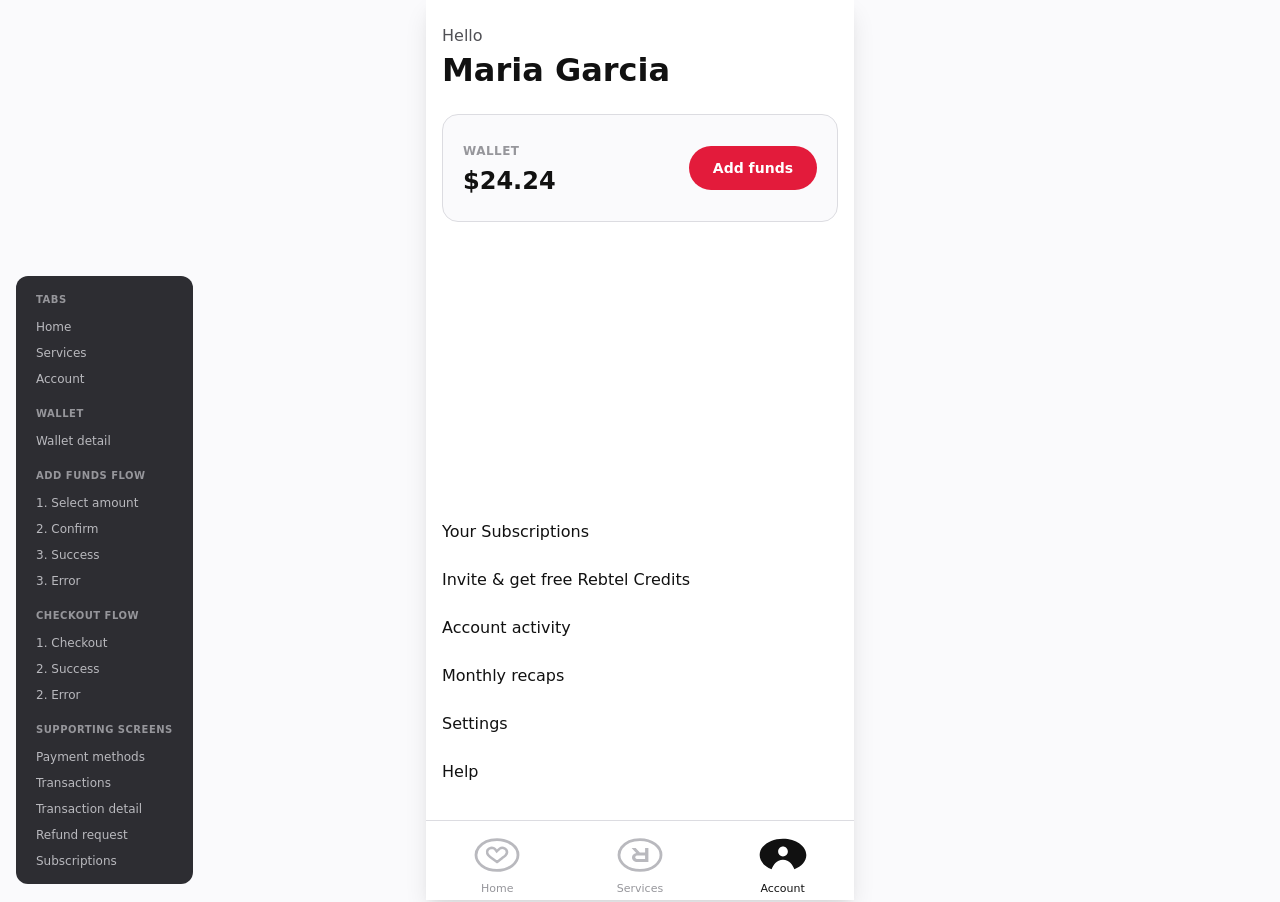
<file: index.html>
<!DOCTYPE html>
<html lang="en">
<head>
  <meta charset="UTF-8">
  <meta name="viewport" content="width=device-width, initial-scale=1.0">
  <title>Wallet — Rebtel</title>
  <link rel="stylesheet" href="design-system/tokens.css">
  <style>
    /* Reset */
    *, *::before, *::after { box-sizing: border-box; margin: 0; padding: 0; }
    body {
      font-family: var(--font-body);
      font-size: var(--paragraph-md-size);
      line-height: var(--paragraph-md-line);
      color: var(--color-text);
      background: var(--color-bg-subtle);
      display: flex;
      justify-content: center;
      min-height: 100vh;
    }

    /* Mobile app frame */
    .app-frame {
      width: 100%;
      max-width: var(--content-max-width);
      min-height: 100vh;
      background: var(--color-bg);
      display: flex;
      flex-direction: column;
      position: relative;
      box-shadow: var(--shadow-lg);
    }

    /* Screens */
    .screen { display: none; flex-direction: column; flex: 1; overflow: hidden; }
    .screen.active { display: flex; }
    .fade-in { animation: fadeIn 0.2s ease-out; }
    @keyframes fadeIn { from { opacity: 0; transform: translateY(8px); } to { opacity: 1; transform: translateY(0); } }

    /* Tab bar */
    .tab-bar {
      display: flex;
      align-items: center;
      justify-content: space-around;
      height: 80px;
      background: var(--color-bg);
      border-top: 1px solid var(--color-border);
      flex-shrink: 0;
    }
    .tab-bar__item {
      display: flex;
      flex-direction: column;
      align-items: center;
      gap: 0.4px;
      padding: var(--space-xs) var(--space-sm);
      border: none;
      background: none;
      color: var(--color-text-muted);
      font-family: var(--font-body);
      font-size: var(--label-xs-size);
      line-height: var(--label-xs-line);
      cursor: pointer;
      text-decoration: none;
      transition: color var(--transition-fast);
    }
    .tab-bar__item:hover { color: var(--color-text-secondary); }
    .tab-bar__item--active { color: var(--color-text); }
    .tab-bar__item .icon-active { display: none; }
    .tab-bar__item .icon-inactive { display: block; }
    .tab-bar__item--active .icon-active { display: block; }
    .tab-bar__item--active .icon-inactive { display: none; }
    .tab-bar__item:focus-visible {
      outline: none;
      box-shadow: var(--focus-ring);
      border-radius: var(--radius-md);
    }

    /* Main scrollable content */
    .main {
      flex: 1;
      overflow-y: auto;
      padding: var(--space-xl) var(--space-md);
      display: flex;
      flex-direction: column;
      justify-content: flex-start;
    }

    /* --- Wallet balance header --- */
    .wallet-header {
      margin-bottom: var(--space-xl);
    }
    .wallet-header__label {
      font-size: var(--paragraph-sm-size);
      line-height: var(--paragraph-sm-line);
      color: var(--color-text-secondary);
      margin-bottom: var(--space-xxs);
    }
    .wallet-header__row {
      display: flex;
      align-items: center;
      justify-content: space-between;
      gap: var(--space-md);
    }
    .wallet-header__balance {
      font-family: var(--font-display);
      font-size: var(--display-lg-size);
      line-height: var(--display-lg-line);
      font-weight: var(--font-weight-bold);
      color: var(--color-text);
    }
    .btn-add-balance {
      display: inline-flex;
      align-items: center;
      justify-content: center;
      padding: var(--space-sm) var(--space-xl);
      background: var(--color-rebtel-red);
      color: var(--color-text-inverse);
      font-family: var(--font-body);
      font-size: var(--label-sm-size);
      font-weight: var(--font-weight-semibold);
      line-height: var(--label-sm-line);
      border: none;
      border-radius: var(--radius-full);
      cursor: pointer;
      transition: background var(--transition-fast);
      min-height: 44px;
      white-space: nowrap;
    }
    .btn-add-balance:hover { background: var(--color-red-40); }
    .btn-add-balance:active { background: var(--color-red-50); }
    .btn-add-balance:focus-visible {
      outline: none;
      box-shadow: var(--focus-ring);
    }

    /* --- Service cards grid --- */
    .services-grid {
      display: grid;
      grid-template-columns: 1fr 1fr;
      gap: var(--space-sm);
      margin-bottom: var(--space-xl);
    }
    .service-card {
      background: var(--color-bg);
      border: 1px solid var(--color-border);
      border-radius: var(--radius-xl);
      padding: var(--space-md);
      display: flex;
      flex-direction: column;
      justify-content: space-between;
      min-height: 130px;
      cursor: pointer;
      transition: background var(--transition-fast), box-shadow var(--transition-fast);
      text-decoration: none;
      color: var(--color-text);
    }
    .service-card:hover { background: var(--color-bg-muted); }
    .service-card:active { background: var(--color-bg-subtle); }
    .service-card:focus-visible {
      outline: none;
      box-shadow: var(--focus-ring);
    }
    .service-card__icon {
      width: 40px;
      height: 40px;
      display: flex;
      align-items: center;
      justify-content: center;
      margin-bottom: var(--space-lg);
      color: var(--color-text);
    }
    .service-card__label {
      font-size: var(--paragraph-md-size);
      line-height: var(--paragraph-md-line);
      font-weight: var(--font-weight-medium);
    }

    /* --- Section headers --- */
    .section-header {
      display: flex;
      align-items: center;
      justify-content: space-between;
      margin-bottom: var(--space-sm);
    }
    .section-header__title {
      font-size: var(--headline-xs-size);
      line-height: var(--headline-xs-line);
      font-weight: var(--font-weight-semibold);
    }
    .section-header__link {
      font-size: var(--paragraph-sm-size);
      color: var(--color-text-link);
      text-decoration: none;
      font-weight: var(--font-weight-medium);
      cursor: pointer;
      background: none;
      border: none;
      font-family: var(--font-body);
    }
    .section-header__link:hover { text-decoration: underline; }

    /* --- Payment method rows --- */
    .payment-method {
      display: flex;
      align-items: center;
      gap: var(--space-sm);
      padding: var(--space-sm) 0;
      border-bottom: 1px solid var(--color-border);
    }
    .payment-method:last-child { border-bottom: none; }
    .payment-method__icon {
      width: 40px;
      height: 28px;
      background: var(--color-bg-subtle);
      border: 1px solid var(--color-border);
      border-radius: var(--radius-sm);
      display: flex;
      align-items: center;
      justify-content: center;
      flex-shrink: 0;
      font-size: 10px;
      font-weight: var(--font-weight-bold);
    }
    .payment-method__info { flex: 1; }
    .payment-method__name {
      font-size: var(--paragraph-sm-size);
      font-weight: var(--font-weight-medium);
    }
    .payment-method__detail {
      font-size: var(--paragraph-xs-size);
      color: var(--color-text-muted);
    }
    .payment-method__badge {
      font-size: var(--label-xs-size);
      color: var(--color-text-muted);
      background: var(--color-bg-muted);
      padding: var(--space-xxxs) var(--space-xs);
      border-radius: var(--radius-full);
    }

    /* --- Discount banner --- */
    .discount-banner {
      display: flex;
      align-items: center;
      gap: var(--space-sm);
      padding: var(--space-md);
      background: var(--color-bg-subtle);
      border-radius: var(--radius-lg);
      cursor: pointer;
      transition: background var(--transition-fast);
      margin-bottom: var(--space-xl);
    }
    .discount-banner:hover { background: var(--color-bg-muted); }
    .discount-banner__icon {
      width: 40px;
      height: 40px;
      border-radius: var(--radius-full);
      background: #e8f9e0;
      display: flex;
      align-items: center;
      justify-content: center;
      flex-shrink: 0;
    }
    .discount-banner__content { flex: 1; }
    .discount-banner__title {
      font-size: var(--paragraph-sm-size);
      font-weight: var(--font-weight-semibold);
    }
    .discount-banner__subtitle {
      font-size: var(--paragraph-xs-size);
      color: var(--color-text-muted);
    }
    .discount-banner__arrow {
      color: var(--color-text-muted);
      flex-shrink: 0;
    }

    /* --- Transaction list --- */
    .transaction {
      display: flex;
      align-items: center;
      gap: var(--space-sm);
      padding: var(--space-sm) 0;
      border-bottom: 1px solid var(--color-border);
      cursor: pointer;
      transition: background var(--transition-fast);
    }
    .transaction:last-child { border-bottom: none; }
    .transaction:hover { background: var(--color-bg-subtle); }
    .transaction__icon {
      width: 40px;
      height: 40px;
      border-radius: var(--radius-full);
      display: flex;
      align-items: center;
      justify-content: center;
      flex-shrink: 0;
    }
    .transaction__icon--topup { background: #e8f9e0; color: var(--color-success); }
    .transaction__icon--purchase { background: #fde8e8; color: var(--color-rebtel-red); }
    .transaction__icon--mobile { background: #eee5ff; color: var(--color-purple); }
    .transaction__info { flex: 1; }
    .transaction__name {
      font-size: var(--paragraph-sm-size);
      font-weight: var(--font-weight-medium);
    }
    .transaction__detail {
      font-size: var(--paragraph-xs-size);
      color: var(--color-text-muted);
    }
    .transaction__amount {
      font-size: var(--paragraph-sm-size);
      font-weight: var(--font-weight-semibold);
      text-align: right;
    }
    .transaction__amount--positive { color: var(--color-success); }
    .transaction__amount--negative { color: var(--color-text); }

    /* --- Empty state --- */
    .empty-state {
      display: flex;
      flex-direction: column;
      align-items: center;
      justify-content: center;
      text-align: center;
      padding: var(--space-xxxxl) var(--space-xl);
    }
    .empty-state__icon {
      width: 64px;
      height: 64px;
      border-radius: var(--radius-full);
      background: var(--color-bg-muted);
      display: flex;
      align-items: center;
      justify-content: center;
      margin-bottom: var(--space-lg);
      color: var(--color-text-muted);
    }
    .empty-state__title {
      font-size: var(--headline-xs-size);
      font-weight: var(--font-weight-semibold);
      margin-bottom: var(--space-xs);
    }
    .empty-state__description {
      font-size: var(--paragraph-sm-size);
      line-height: var(--paragraph-sm-line);
      color: var(--color-text-secondary);
      margin-bottom: var(--space-xl);
      max-width: 280px;
    }

    /* Primary button */
    .btn-primary {
      display: inline-flex;
      align-items: center;
      justify-content: center;
      width: 100%;
      padding: var(--space-sm) var(--space-xl);
      background: var(--color-rebtel-red);
      color: var(--color-text-inverse);
      font-family: var(--font-body);
      font-size: var(--label-md-size);
      font-weight: var(--font-weight-semibold);
      line-height: var(--label-md-line);
      border: none;
      border-radius: var(--radius-lg);
      cursor: pointer;
      transition: background var(--transition-fast);
      min-height: 48px;
    }
    .btn-primary:hover { background: var(--color-red-40); }
    .btn-primary:active { background: var(--color-red-50); }
    .btn-primary:focus-visible { outline: none; box-shadow: var(--focus-ring); }

    /* Secondary button */
    .btn-secondary {
      display: inline-flex;
      align-items: center;
      justify-content: center;
      width: 100%;
      padding: var(--space-sm) var(--space-xl);
      background: transparent;
      color: var(--color-text);
      font-family: var(--font-body);
      font-size: var(--label-md-size);
      font-weight: var(--font-weight-semibold);
      line-height: var(--label-md-line);
      border: 1px solid var(--color-border-strong);
      border-radius: var(--radius-lg);
      cursor: pointer;
      transition: background var(--transition-fast);
      min-height: 48px;
    }
    .btn-secondary:hover { background: var(--color-bg-muted); }
    .btn-secondary:focus-visible { outline: none; box-shadow: var(--focus-ring); }

    /* Card wrapper */
    .card {
      background: var(--color-surface);
      border: 1px solid var(--color-border);
      border-radius: var(--radius-lg);
      padding: var(--space-md);
      margin-bottom: var(--space-xl);
    }

    /* Empty transactions */
    .empty-transactions {
      text-align: center;
      padding: var(--space-xl);
      color: var(--color-text-muted);
      font-size: var(--paragraph-sm-size);
    }

    /* --- Account greeting --- */
    .account-greeting {
      margin-bottom: var(--space-xl);
    }
    .account-greeting__hello {
      font-size: var(--paragraph-md-size);
      color: var(--color-text-secondary);
      margin-bottom: var(--space-xxxs);
    }
    .account-greeting__name {
      font-family: var(--font-display);
      font-size: var(--display-lg-size);
      line-height: var(--display-lg-line);
      font-weight: var(--font-weight-bold);
    }

    /* --- Wallet card (on Account screen) --- */
    .wallet-card {
      display: flex;
      align-items: center;
      justify-content: space-between;
      padding: var(--space-xl) var(--space-lg);
      background: var(--color-bg-subtle);
      border: 1px solid var(--color-border);
      border-radius: var(--radius-xl);
      cursor: pointer;
      transition: background var(--transition-fast);
      margin-bottom: var(--space-xl);
    }
    .wallet-card:hover { background: var(--color-bg-muted); }
    .wallet-card:active { background: var(--color-grey-06); }
    .wallet-card__left { display: flex; flex-direction: column; gap: var(--space-xxxs); }
    .wallet-card__label {
      font-size: var(--paragraph-xs-size);
      color: var(--color-text-muted);
      text-transform: uppercase;
      letter-spacing: 0.04em;
      font-weight: var(--font-weight-semibold);
    }
    .wallet-card__balance {
      font-family: var(--font-display);
      font-size: var(--display-md-size);
      line-height: var(--display-md-line);
      font-weight: var(--font-weight-bold);
    }

    /* --- Account menu list --- */
    .account-menu {
      list-style: none;
      margin-top: auto;
      padding-top: var(--space-xl);
    }
    .account-menu__item {
      padding: var(--space-sm) 0;
      font-size: var(--paragraph-md-size);
      font-weight: var(--font-weight-medium);
      color: var(--color-text);
      cursor: pointer;
      transition: color var(--transition-fast);
    }
    .account-menu__item:hover {
      color: var(--color-text-secondary);
    }

    /* --- Sub-screen nav bar --- */
    .sub-nav {
      display: flex;
      align-items: center;
      justify-content: space-between;
      padding: 0 var(--space-md);
      height: var(--nav-bar-height);
      flex-shrink: 0;
    }
    .sub-nav__back {
      display: flex;
      align-items: center;
      justify-content: center;
      width: 40px;
      height: 40px;
      border: none;
      background: none;
      border-radius: var(--radius-full);
      cursor: pointer;
      color: var(--color-text);
      transition: background var(--transition-fast);
    }
    .sub-nav__back:hover { background: var(--color-bg-muted); }
    .sub-nav__title {
      font-size: var(--headline-xs-size);
      font-weight: var(--font-weight-semibold);
      line-height: var(--headline-xs-line);
    }
    .sub-nav__spacer { width: 40px; }

    /* --- Amount selector --- */
    .amount-pills {
      display: flex;
      gap: var(--space-sm);
      margin-bottom: var(--space-lg);
    }
    .amount-pill {
      flex: 1;
      padding: var(--space-sm) var(--space-xs);
      background: var(--color-bg);
      border: 1.5px solid var(--color-border-strong);
      border-radius: var(--radius-lg);
      font-family: var(--font-body);
      font-size: var(--label-md-size);
      font-weight: var(--font-weight-semibold);
      text-align: center;
      cursor: pointer;
      transition: border-color var(--transition-fast), background var(--transition-fast);
      min-height: 48px;
      color: var(--color-text);
    }
    .amount-pill:hover {
      border-color: var(--color-grey-03);
      background: var(--color-bg-muted);
    }
    .amount-pill--selected {
      border-color: var(--color-rebtel-red);
      background: #fde8e8;
      color: var(--color-rebtel-red);
    }
    .amount-pill:focus-visible {
      outline: none;
      box-shadow: var(--focus-ring);
    }

    .amount-custom {
      margin-bottom: var(--space-xl);
    }
    .amount-custom__label {
      font-size: var(--paragraph-sm-size);
      color: var(--color-text-secondary);
      margin-bottom: var(--space-xs);
      display: block;
    }
    .amount-custom__input-wrap {
      position: relative;
    }
    .amount-custom__prefix {
      position: absolute;
      left: var(--space-md);
      top: 50%;
      transform: translateY(-50%);
      font-size: var(--headline-sm-size);
      font-weight: var(--font-weight-bold);
      color: var(--color-text);
    }
    .amount-custom__input {
      width: 100%;
      padding: var(--space-sm) var(--space-md) var(--space-sm) 2.25rem;
      font-family: var(--font-body);
      font-size: var(--headline-sm-size);
      font-weight: var(--font-weight-bold);
      line-height: var(--headline-sm-line);
      color: var(--color-text);
      background: var(--color-bg);
      border: 1.5px solid var(--color-border-strong);
      border-radius: var(--radius-lg);
      transition: border-color var(--transition-fast), box-shadow var(--transition-fast);
      min-height: 56px;
    }
    .amount-custom__input::placeholder {
      color: var(--color-text-muted);
      font-weight: var(--font-weight-normal);
    }
    .amount-custom__input:focus {
      outline: none;
      border-color: var(--color-rebtel-red);
      box-shadow: 0 0 0 2px var(--color-red-10);
    }

    /* --- Payment method radio list --- */
    .method-option {
      display: flex;
      align-items: center;
      gap: var(--space-sm);
      padding: var(--space-md);
      border: 1.5px solid var(--color-border);
      border-radius: var(--radius-lg);
      cursor: pointer;
      transition: border-color var(--transition-fast), background var(--transition-fast);
      margin-bottom: var(--space-sm);
    }
    .method-option:hover { background: var(--color-bg-subtle); }
    .method-option--selected {
      border-color: var(--color-rebtel-red);
      background: #fde8e8;
    }
    .method-option__radio {
      width: 20px;
      height: 20px;
      border-radius: var(--radius-full);
      border: 2px solid var(--color-grey-05);
      display: flex;
      align-items: center;
      justify-content: center;
      flex-shrink: 0;
      transition: border-color var(--transition-fast);
    }
    .method-option--selected .method-option__radio {
      border-color: var(--color-rebtel-red);
    }
    .method-option__radio-dot {
      width: 10px;
      height: 10px;
      border-radius: var(--radius-full);
      background: var(--color-rebtel-red);
      display: none;
    }
    .method-option--selected .method-option__radio-dot {
      display: block;
    }

    /* --- Confirm screen summary --- */
    .confirm-summary {
      background: var(--color-bg-subtle);
      border-radius: var(--radius-lg);
      padding: var(--space-lg);
      margin-bottom: var(--space-xl);
    }
    .confirm-row {
      display: flex;
      justify-content: space-between;
      align-items: center;
      padding: var(--space-xs) 0;
    }
    .confirm-row + .confirm-row {
      border-top: 1px solid var(--color-border);
    }
    .confirm-row__label {
      font-size: var(--paragraph-sm-size);
      color: var(--color-text-secondary);
    }
    .confirm-row__value {
      font-size: var(--paragraph-sm-size);
      font-weight: var(--font-weight-semibold);
    }
    .confirm-row--total .confirm-row__label {
      font-size: var(--paragraph-md-size);
      font-weight: var(--font-weight-semibold);
      color: var(--color-text);
    }
    .confirm-row--total .confirm-row__value {
      font-size: var(--headline-sm-size);
      font-weight: var(--font-weight-bold);
      color: var(--color-text);
    }

    /* --- Success screen --- */
    .success-state {
      display: flex;
      flex-direction: column;
      align-items: center;
      text-align: center;
      padding: var(--space-xxxl) var(--space-xl) var(--space-xl);
    }
    .success-state__icon {
      width: 72px;
      height: 72px;
      border-radius: var(--radius-full);
      background: #e8f9e0;
      display: flex;
      align-items: center;
      justify-content: center;
      margin-bottom: var(--space-lg);
    }
    .success-state__title {
      font-family: var(--font-display);
      font-size: var(--display-md-size);
      line-height: var(--display-md-line);
      font-weight: var(--font-weight-bold);
      margin-bottom: var(--space-xs);
    }
    .success-state__subtitle {
      font-size: var(--paragraph-md-size);
      color: var(--color-text-secondary);
      margin-bottom: var(--space-xxl);
    }
    .success-state__balance-label {
      font-size: var(--paragraph-sm-size);
      color: var(--color-text-secondary);
      margin-bottom: var(--space-xxs);
    }
    .success-state__balance {
      font-family: var(--font-display);
      font-size: var(--display-lg-size);
      line-height: var(--display-lg-line);
      font-weight: var(--font-weight-bold);
      margin-bottom: var(--space-xxl);
    }

    /* --- Sticky bottom action --- */
    .bottom-action {
      padding: var(--space-md);
      background: var(--color-bg);
      border-top: 1px solid var(--color-border);
      flex-shrink: 0;
    }

    /* --- Checkout line items --- */
    .checkout-product {
      display: flex;
      align-items: center;
      gap: var(--space-sm);
      padding-bottom: var(--space-lg);
      margin-bottom: var(--space-lg);
      border-bottom: 1px solid var(--color-border);
    }
    .checkout-product__icon {
      width: 48px;
      height: 48px;
      border-radius: var(--radius-lg);
      background: var(--color-bg-muted);
      display: flex;
      align-items: center;
      justify-content: center;
      flex-shrink: 0;
      color: var(--color-text-secondary);
    }
    .checkout-product__name {
      font-size: var(--paragraph-md-size);
      font-weight: var(--font-weight-semibold);
    }
    .checkout-product__detail {
      font-size: var(--paragraph-sm-size);
      color: var(--color-text-secondary);
    }

    .checkout-lines {
      margin-bottom: var(--space-xl);
    }
    .checkout-line {
      display: flex;
      justify-content: space-between;
      align-items: center;
      padding: var(--space-xs) 0;
    }
    .checkout-line__label {
      font-size: var(--paragraph-sm-size);
      color: var(--color-text-secondary);
      display: flex;
      align-items: center;
      gap: var(--space-xs);
    }
    .checkout-line__change {
      font-size: var(--paragraph-xs-size);
      color: var(--color-text-link);
      text-decoration: none;
      cursor: pointer;
      background: none;
      border: none;
      font-family: var(--font-body);
    }
    .checkout-line__change:hover { text-decoration: underline; }
    .checkout-line__value {
      font-size: var(--paragraph-sm-size);
      font-weight: var(--font-weight-medium);
    }
    .checkout-line__value--discount {
      color: var(--color-success);
    }
    .checkout-line--total {
      border-top: 1px solid var(--color-border);
      margin-top: var(--space-xs);
      padding-top: var(--space-sm);
    }
    .checkout-line--total .checkout-line__label {
      font-size: var(--paragraph-md-size);
      font-weight: var(--font-weight-semibold);
      color: var(--color-text);
    }
    .checkout-line--total .checkout-line__value {
      font-size: var(--headline-xs-size);
      font-weight: var(--font-weight-bold);
    }

    /* --- Checkout method row --- */
    .checkout-method {
      display: flex;
      align-items: center;
      gap: var(--space-sm);
      padding: var(--space-md);
      background: var(--color-bg-subtle);
      border-radius: var(--radius-lg);
      margin-bottom: var(--space-xl);
    }
    .checkout-method__info { flex: 1; }

    /* --- Success detail list --- */
    .success-details {
      width: 100%;
      max-width: 300px;
      margin: 0 auto var(--space-xxl);
    }
    .success-detail {
      display: flex;
      justify-content: space-between;
      padding: var(--space-xs) 0;
      font-size: var(--paragraph-sm-size);
    }
    .success-detail__label { color: var(--color-text-secondary); }
    .success-detail__value { font-weight: var(--font-weight-medium); }

    /* --- Drag handle for reorder --- */
    .drag-handle {
      color: var(--color-text-muted);
      cursor: grab;
      flex-shrink: 0;
      padding: var(--space-xxs);
    }

    /* --- Payment method card (management) --- */
    .method-card {
      display: flex;
      align-items: center;
      gap: var(--space-sm);
      padding: var(--space-md);
      background: var(--color-bg);
      border: 1px solid var(--color-border);
      border-radius: var(--radius-lg);
      margin-bottom: var(--space-sm);
    }
    .method-card__actions {
      display: flex;
      gap: var(--space-xs);
    }
    .method-card__action {
      width: 36px;
      height: 36px;
      border: none;
      background: var(--color-bg-muted);
      border-radius: var(--radius-md);
      display: flex;
      align-items: center;
      justify-content: center;
      cursor: pointer;
      color: var(--color-text-secondary);
      transition: background var(--transition-fast), color var(--transition-fast);
    }
    .method-card__action:hover {
      background: var(--color-bg-subtle);
      color: var(--color-text);
    }
    .method-card__action--danger:hover {
      background: #fde8e8;
      color: var(--color-rebtel-red);
    }

    /* --- Transaction detail --- */
    .detail-header {
      text-align: center;
      padding-bottom: var(--space-xl);
      margin-bottom: var(--space-xl);
      border-bottom: 1px solid var(--color-border);
    }
    .detail-header__amount {
      font-family: var(--font-display);
      font-size: var(--display-lg-size);
      line-height: var(--display-lg-line);
      font-weight: var(--font-weight-bold);
      margin-bottom: var(--space-xxs);
    }
    .detail-header__amount--positive { color: var(--color-success); }
    .detail-header__amount--negative { color: var(--color-text); }
    .detail-header__label {
      font-size: var(--paragraph-sm-size);
      color: var(--color-text-secondary);
    }
    .detail-rows { margin-bottom: var(--space-xl); }
    .detail-row {
      display: flex;
      justify-content: space-between;
      padding: var(--space-sm) 0;
      border-bottom: 1px solid var(--color-border);
    }
    .detail-row:last-child { border-bottom: none; }
    .detail-row__label {
      font-size: var(--paragraph-sm-size);
      color: var(--color-text-secondary);
    }
    .detail-row__value {
      font-size: var(--paragraph-sm-size);
      font-weight: var(--font-weight-medium);
      text-align: right;
    }

    /* --- Discount list --- */
    .discount-item {
      display: flex;
      align-items: center;
      gap: var(--space-sm);
      padding: var(--space-md);
      background: var(--color-bg);
      border: 1px solid var(--color-border);
      border-radius: var(--radius-lg);
      margin-bottom: var(--space-sm);
    }
    .discount-item__icon {
      width: 40px;
      height: 40px;
      border-radius: var(--radius-full);
      display: flex;
      align-items: center;
      justify-content: center;
      flex-shrink: 0;
    }
    .discount-item__icon--active { background: #e8f9e0; }
    .discount-item__icon--used { background: var(--color-bg-muted); }
    .discount-item__icon--expired { background: var(--color-bg-muted); }
    .discount-item__content { flex: 1; }
    .discount-item__title {
      font-size: var(--paragraph-sm-size);
      font-weight: var(--font-weight-semibold);
    }
    .discount-item__detail {
      font-size: var(--paragraph-xs-size);
      color: var(--color-text-muted);
    }
    .status-badge {
      font-size: var(--label-xs-size);
      font-weight: var(--font-weight-semibold);
      padding: var(--space-xxxs) var(--space-xs);
      border-radius: var(--radius-full);
      flex-shrink: 0;
    }
    .status-badge--active {
      background: #e8f9e0;
      color: #2d8a0f;
    }
    .status-badge--used {
      background: var(--color-bg-muted);
      color: var(--color-text-muted);
    }
    .status-badge--expired {
      background: #fde8e8;
      color: var(--color-rebtel-red);
    }

    /* --- Subscription cards --- */
    .sub-card {
      padding: var(--space-md);
      background: var(--color-bg);
      border: 1px solid var(--color-border);
      border-radius: var(--radius-lg);
      margin-bottom: var(--space-sm);
    }
    .sub-card__header {
      display: flex;
      justify-content: space-between;
      align-items: flex-start;
      margin-bottom: var(--space-xs);
    }
    .sub-card__name {
      font-size: var(--paragraph-md-size);
      font-weight: var(--font-weight-semibold);
    }
    .sub-card__details {
      font-size: var(--paragraph-sm-size);
      color: var(--color-text-secondary);
      margin-bottom: var(--space-sm);
    }
    .sub-card__actions {
      display: flex;
      gap: var(--space-sm);
    }
    .sub-card__btn {
      font-family: var(--font-body);
      font-size: var(--label-sm-size);
      font-weight: var(--font-weight-medium);
      padding: var(--space-xs) var(--space-md);
      border-radius: var(--radius-md);
      border: 1px solid var(--color-border-strong);
      background: none;
      cursor: pointer;
      color: var(--color-text);
      transition: background var(--transition-fast);
    }
    .sub-card__btn:hover { background: var(--color-bg-muted); }
    .sub-card__btn--danger {
      border-color: var(--color-rebtel-red);
      color: var(--color-rebtel-red);
    }
    .sub-card__btn--danger:hover { background: #fde8e8; }
    .sub-card__btn--resume {
      border-color: var(--color-success);
      color: #2d8a0f;
    }
    .sub-card__btn--resume:hover { background: #e8f9e0; }
    .status-badge--paused {
      background: #fff3e0;
      color: #c25e00;
    }

    /* --- Refund form --- */
    .refund-reasons { margin-bottom: var(--space-lg); }
    .refund-reason {
      display: flex;
      align-items: center;
      gap: var(--space-sm);
      padding: var(--space-sm) var(--space-md);
      border: 1.5px solid var(--color-border);
      border-radius: var(--radius-lg);
      margin-bottom: var(--space-xs);
      cursor: pointer;
      font-size: var(--paragraph-sm-size);
      transition: border-color var(--transition-fast), background var(--transition-fast);
    }
    .refund-reason:hover { background: var(--color-bg-subtle); }
    .refund-reason--selected {
      border-color: var(--color-rebtel-red);
      background: #fde8e8;
    }
    .refund-textarea {
      width: 100%;
      min-height: 80px;
      padding: var(--space-sm) var(--space-md);
      font-family: var(--font-body);
      font-size: var(--paragraph-sm-size);
      color: var(--color-text);
      background: var(--color-bg);
      border: 1.5px solid var(--color-border-strong);
      border-radius: var(--radius-lg);
      resize: vertical;
    }
    .refund-textarea:focus {
      outline: none;
      border-color: var(--color-rebtel-red);
      box-shadow: 0 0 0 2px var(--color-red-10);
    }

    /* --- Home screen --- */
    .home-search {
      display: flex;
      align-items: center;
      gap: var(--space-sm);
      margin-bottom: var(--space-lg);
    }
    .home-search__input {
      flex: 1;
      display: flex;
      align-items: center;
      gap: var(--space-xs);
      padding: var(--space-sm) var(--space-md);
      background: var(--color-bg-muted);
      border: none;
      border-radius: var(--radius-full);
      font-family: var(--font-body);
      font-size: var(--paragraph-sm-size);
      color: var(--color-text-muted);
      min-height: 44px;
    }
    .home-search__icon-btn {
      width: 44px;
      height: 44px;
      border: none;
      background: none;
      display: flex;
      align-items: center;
      justify-content: center;
      color: var(--color-text);
      cursor: pointer;
      border-radius: var(--radius-full);
    }
    .home-search__avatar {
      width: 36px;
      height: 36px;
      border-radius: var(--radius-full);
      background: var(--color-success);
      flex-shrink: 0;
    }

    .activity-card {
      background: var(--color-bg-subtle);
      border-radius: var(--radius-xl);
      padding: var(--space-md);
      margin-bottom: var(--space-sm);
    }
    .activity-card--topup {
      background: #fdf6ec;
    }
    .activity-card__header {
      display: flex;
      align-items: center;
      justify-content: space-between;
      margin-bottom: var(--space-sm);
    }
    .activity-card__badge {
      font-size: var(--label-xs-size);
      font-weight: var(--font-weight-semibold);
      background: var(--color-bg);
      padding: var(--space-xxxs) var(--space-xs);
      border-radius: var(--radius-sm);
    }
    .activity-card__time {
      font-size: var(--paragraph-xs-size);
      color: var(--color-text-muted);
    }
    .activity-card__more {
      border: none;
      background: none;
      color: var(--color-text-muted);
      cursor: pointer;
      padding: var(--space-xxs);
    }
    .activity-card__contact {
      display: flex;
      align-items: center;
      gap: var(--space-xs);
      margin-bottom: var(--space-xs);
    }
    .activity-card__flags {
      display: flex;
      position: relative;
      width: 44px;
      flex-shrink: 0;
    }
    .activity-card__flag {
      width: 28px;
      height: 28px;
      border-radius: var(--radius-full);
      border: 2px solid var(--color-bg-subtle);
    }
    .activity-card__flag--1 { background: #009639; z-index: 1; }
    .activity-card__flag--2 { background: #ccc; margin-left: -10px; z-index: 0; }
    .activity-card__name {
      font-size: var(--headline-xs-size);
      font-weight: var(--font-weight-semibold);
      white-space: nowrap;
      overflow: hidden;
      text-overflow: ellipsis;
    }
    .activity-card__details {
      display: flex;
      justify-content: space-between;
      align-items: center;
      margin-bottom: var(--space-sm);
      font-size: var(--paragraph-sm-size);
      color: var(--color-text-secondary);
    }
    .activity-card__status {
      display: flex;
      align-items: center;
      gap: var(--space-xxs);
      font-size: var(--paragraph-sm-size);
    }
    .activity-card__dot {
      width: 8px;
      height: 8px;
      border-radius: var(--radius-full);
      flex-shrink: 0;
    }
    .activity-card__dot--green { background: var(--color-success); }
    .activity-card__dot--red { background: var(--color-rebtel-red); }
    .activity-card__actions {
      display: flex;
      gap: var(--space-sm);
    }
    .activity-card__btn {
      flex: 1;
      display: flex;
      align-items: center;
      justify-content: center;
      gap: var(--space-xs);
      padding: var(--space-sm);
      background: var(--color-bg);
      border: none;
      border-radius: var(--radius-lg);
      font-family: var(--font-body);
      font-size: var(--label-sm-size);
      font-weight: var(--font-weight-medium);
      cursor: pointer;
      min-height: 44px;
      color: var(--color-text);
      transition: background var(--transition-fast);
    }
    .activity-card__btn:hover { background: var(--color-bg-muted); }
    .activity-card__btn--send {
      background: var(--color-black);
      color: var(--color-white);
    }
    .activity-card__btn--send:hover { background: var(--color-grey-01); }
    .activity-card__topup-info {
      display: flex;
      justify-content: space-between;
      margin-bottom: var(--space-sm);
    }
    .activity-card__topup-col {
      font-size: var(--paragraph-sm-size);
    }
    .activity-card__topup-label {
      font-size: var(--paragraph-xs-size);
      color: var(--color-text-muted);
      margin-bottom: var(--space-xxxs);
    }

    /* --- Services screen --- */
    .services-header {
      margin-bottom: var(--space-xl);
    }
    .services-header__label {
      font-size: var(--paragraph-sm-size);
      color: var(--color-text-secondary);
      margin-bottom: var(--space-xxs);
    }
    .services-header__row {
      display: flex;
      align-items: center;
      justify-content: space-between;
      gap: var(--space-md);
    }
    .services-header__balance {
      font-family: var(--font-display);
      font-size: var(--display-lg-size);
      line-height: var(--display-lg-line);
      font-weight: var(--font-weight-bold);
    }
    .services-grid {
      display: grid;
      grid-template-columns: 1fr 1fr;
      gap: var(--space-sm);
    }
    .service-card {
      background: var(--color-bg);
      border: 1px solid var(--color-border);
      border-radius: var(--radius-xl);
      padding: var(--space-md);
      display: flex;
      flex-direction: column;
      justify-content: space-between;
      min-height: 130px;
      cursor: pointer;
      transition: background var(--transition-fast);
      text-decoration: none;
      color: var(--color-text);
    }
    .service-card:hover { background: var(--color-bg-muted); }
    .service-card__icon {
      width: 40px;
      height: 40px;
      display: flex;
      align-items: center;
      justify-content: center;
      margin-bottom: var(--space-lg);
      color: var(--color-text);
    }
    .service-card__label {
      font-size: var(--paragraph-md-size);
      line-height: var(--paragraph-md-line);
      font-weight: var(--font-weight-medium);
    }
    .btn-add-credits {
      display: inline-flex;
      align-items: center;
      justify-content: center;
      padding: var(--space-sm) var(--space-xl);
      background: var(--color-rebtel-red);
      color: var(--color-text-inverse);
      font-family: var(--font-body);
      font-size: var(--label-sm-size);
      font-weight: var(--font-weight-semibold);
      line-height: var(--label-sm-line);
      border: none;
      border-radius: var(--radius-full);
      cursor: pointer;
      transition: background var(--transition-fast);
      min-height: 44px;
      white-space: nowrap;
    }
    .btn-add-credits:hover { background: var(--color-red-40); }
    .btn-add-credits:active { background: var(--color-red-50); }

    /* --- Demo state switcher --- */
    .demo-switcher {
      position: fixed;
      bottom: var(--space-md);
      left: var(--space-md);
      background: var(--color-grey-01);
      border-radius: var(--radius-lg);
      padding: var(--space-sm);
      display: flex;
      flex-direction: column;
      gap: var(--space-xxs);
      z-index: 100;
    }
    .demo-switcher__label {
      font-size: 10px;
      color: var(--color-grey-04);
      text-transform: uppercase;
      letter-spacing: 0.05em;
      font-weight: var(--font-weight-semibold);
      padding: 0 var(--space-xs);
    }
    .demo-switcher__btn {
      font-family: var(--font-body);
      font-size: var(--paragraph-xs-size);
      color: var(--color-grey-05);
      background: none;
      border: none;
      text-align: left;
      padding: var(--space-xxs) var(--space-xs);
      border-radius: var(--radius-sm);
      cursor: pointer;
      transition: background var(--transition-fast), color var(--transition-fast);
    }
    .demo-switcher__btn:hover {
      background: var(--color-grey-02);
      color: var(--color-white);
    }
  </style>
</head>
<body>
  <div class="app-frame">

    <!-- ========================================== -->
    <!-- SCREEN: Home -->
    <!-- ========================================== -->
    <div id="screen-home" class="screen">
      <main class="main fade-in" style="padding-top: var(--space-md);">

        <!-- Search bar -->
        <div class="home-search">
          <div class="home-search__input">
            <svg width="18" height="18" fill="none" stroke="currentColor" stroke-width="2" viewBox="0 0 24 24"><circle cx="11" cy="11" r="8"/><path d="m21 21-4.35-4.35"/></svg>
            Search contacts
          </div>
          <button class="home-search__icon-btn" aria-label="Keypad">
            <svg width="22" height="22" fill="none" stroke="currentColor" stroke-width="1.5" viewBox="0 0 24 24"><circle cx="6" cy="6" r="1.5"/><circle cx="12" cy="6" r="1.5"/><circle cx="18" cy="6" r="1.5"/><circle cx="6" cy="12" r="1.5"/><circle cx="12" cy="12" r="1.5"/><circle cx="18" cy="12" r="1.5"/><circle cx="6" cy="18" r="1.5"/><circle cx="12" cy="18" r="1.5"/><circle cx="18" cy="18" r="1.5"/></svg>
          </button>
          <button class="home-search__icon-btn" aria-label="View">
            <svg width="22" height="22" fill="none" stroke="currentColor" stroke-width="1.5" viewBox="0 0 24 24"><path d="M2.036 12.322a1.012 1.012 0 010-.639C3.423 7.51 7.36 4.5 12 4.5c4.638 0 8.573 3.007 9.963 7.178.07.207.07.431 0 .639C20.577 16.49 16.64 19.5 12 19.5c-4.638 0-8.573-3.007-9.963-7.178z"/><circle cx="12" cy="12" r="3"/></svg>
          </button>
          <div class="home-search__avatar"></div>
        </div>

        <!-- Activity: Calling card 1 -->
        <div class="activity-card">
          <div class="activity-card__header">
            <div style="display:flex; align-items:center; gap: var(--space-xs);">
              <span class="activity-card__badge">Calling</span>
              <span class="activity-card__time">10 minutes ago</span>
            </div>
            <button class="activity-card__more" aria-label="More">
              <svg width="16" height="16" fill="currentColor" viewBox="0 0 16 16"><circle cx="3" cy="8" r="1.5"/><circle cx="8" cy="8" r="1.5"/><circle cx="13" cy="8" r="1.5"/></svg>
            </button>
          </div>
          <div class="activity-card__contact">
            <div class="activity-card__flags">
              <div class="activity-card__flag activity-card__flag--1"></div>
              <div class="activity-card__flag activity-card__flag--2"></div>
            </div>
            <p class="activity-card__name">Emil Lee Ann Bergst...</p>
          </div>
          <div class="activity-card__details">
            <span class="activity-card__status"><span class="activity-card__dot activity-card__dot--green"></span> 340 minutes left</span>
            <span>Local time 2:30 PM</span>
          </div>
          <div class="activity-card__actions">
            <button class="activity-card__btn">
              <svg width="16" height="16" fill="none" stroke="currentColor" stroke-width="1.5" viewBox="0 0 24 24"><path stroke-linecap="round" stroke-linejoin="round" d="M2.25 6.75c0 8.284 6.716 15 15 15h2.25a2.25 2.25 0 002.25-2.25v-1.372c0-.516-.351-.966-.852-1.091l-4.423-1.106c-.44-.11-.902.055-1.173.417l-.97 1.293c-.282.376-.769.542-1.21.38a12.035 12.035 0 01-7.143-7.143c-.162-.441.004-.928.38-1.21l1.293-.97c.363-.271.527-.734.417-1.173L6.963 3.102a1.125 1.125 0 00-1.091-.852H4.5A2.25 2.25 0 002.25 4.5v2.25z"/></svg>
              Call again
            </button>
          </div>
        </div>

        <!-- Activity: Top-up card -->
        <div class="activity-card activity-card--topup">
          <div class="activity-card__header">
            <div style="display:flex; align-items:center; gap: var(--space-xs);">
              <span class="activity-card__badge">Top-up</span>
              <span class="activity-card__time">10 minutes ago</span>
            </div>
            <button class="activity-card__more" aria-label="More">
              <svg width="16" height="16" fill="currentColor" viewBox="0 0 16 16"><circle cx="3" cy="8" r="1.5"/><circle cx="8" cy="8" r="1.5"/><circle cx="13" cy="8" r="1.5"/></svg>
            </button>
          </div>
          <div class="activity-card__contact">
            <div class="activity-card__flags">
              <div class="activity-card__flag activity-card__flag--1"></div>
              <div class="activity-card__flag activity-card__flag--2"></div>
            </div>
            <p class="activity-card__name">Emil Lee Ann Bergst...</p>
          </div>
          <div class="activity-card__topup-info">
            <div class="activity-card__topup-col">
              <p class="activity-card__topup-label">You sent</p>
              <p>UGX 10499</p>
            </div>
            <div class="activity-card__topup-col" style="text-align: right;">
              <p class="activity-card__topup-label">They received</p>
              <p>Monthly Youtube &amp; Soc...</p>
            </div>
          </div>
          <div class="activity-card__actions">
            <button class="activity-card__btn">Products</button>
            <button class="activity-card__btn activity-card__btn--send">
              <svg width="14" height="14" fill="none" stroke="currentColor" stroke-width="2" viewBox="0 0 24 24"><path stroke-linecap="round" stroke-linejoin="round" d="M12 6v12m-3-2.818l2.828 2.828L15 13.182"/></svg>
              Send again
            </button>
          </div>
        </div>

        <!-- Activity: Calling card 2 -->
        <div class="activity-card">
          <div class="activity-card__header">
            <div style="display:flex; align-items:center; gap: var(--space-xs);">
              <span class="activity-card__badge">Calling</span>
              <span class="activity-card__time">10 minutes ago</span>
            </div>
            <button class="activity-card__more" aria-label="More">
              <svg width="16" height="16" fill="currentColor" viewBox="0 0 16 16"><circle cx="3" cy="8" r="1.5"/><circle cx="8" cy="8" r="1.5"/><circle cx="13" cy="8" r="1.5"/></svg>
            </button>
          </div>
          <div class="activity-card__contact">
            <div class="activity-card__flags">
              <div class="activity-card__flag activity-card__flag--1"></div>
              <div class="activity-card__flag activity-card__flag--2"></div>
            </div>
            <p class="activity-card__name">Emil Lee Ann Bergst...</p>
          </div>
          <div class="activity-card__details">
            <span class="activity-card__status"><span class="activity-card__dot activity-card__dot--red"></span> 3 minutes left</span>
            <span>Local time 2:30 PM</span>
          </div>
          <div class="activity-card__actions">
            <button class="activity-card__btn">
              <svg width="16" height="16" fill="none" stroke="currentColor" stroke-width="1.5" viewBox="0 0 24 24"><path stroke-linecap="round" stroke-linejoin="round" d="M2.25 6.75c0 8.284 6.716 15 15 15h2.25a2.25 2.25 0 002.25-2.25v-1.372c0-.516-.351-.966-.852-1.091l-4.423-1.106c-.44-.11-.902.055-1.173.417l-.97 1.293c-.282.376-.769.542-1.21.38a12.035 12.035 0 01-7.143-7.143c-.162-.441.004-.928.38-1.21l1.293-.97c.363-.271.527-.734.417-1.173L6.963 3.102a1.125 1.125 0 00-1.091-.852H4.5A2.25 2.25 0 002.25 4.5v2.25z"/></svg>
              Call again
            </button>
          </div>
        </div>

      </main>
    </div>

    <!-- ========================================== -->
    <!-- SCREEN: Services -->
    <!-- ========================================== -->
    <div id="screen-services" class="screen">
      <main class="main fade-in">

        <div class="wallet-card" onclick="navigate('wallet-home')">
          <div class="wallet-card__left">
            <span class="wallet-card__label">Wallet</span>
            <span class="wallet-card__balance">$24.24</span>
          </div>
          <button class="btn-add-balance" onclick="event.stopPropagation(); navigate('add-balance')">Add funds</button>
        </div>

        <div class="services-grid">
          <a href="#" class="service-card">
            <div class="service-card__icon">
              <svg width="24" height="24" fill="none" stroke="currentColor" stroke-width="1.5" viewBox="0 0 24 24"><circle cx="12" cy="12" r="9"/><circle cx="12" cy="12" r="3"/></svg>
            </div>
            <span class="service-card__label">Rebtel<br>wireless</span>
          </a>
          <a href="#" class="service-card">
            <div class="service-card__icon">
              <svg width="24" height="24" fill="none" stroke="currentColor" stroke-width="1.5" viewBox="0 0 24 24"><path stroke-linecap="round" stroke-linejoin="round" d="M2.25 6.75c0 8.284 6.716 15 15 15h2.25a2.25 2.25 0 002.25-2.25v-1.372c0-.516-.351-.966-.852-1.091l-4.423-1.106c-.44-.11-.902.055-1.173.417l-.97 1.293c-.282.376-.769.542-1.21.38a12.035 12.035 0 01-7.143-7.143c-.162-.441.004-.928.38-1.21l1.293-.97c.363-.271.527-.734.417-1.173L6.963 3.102a1.125 1.125 0 00-1.091-.852H4.5A2.25 2.25 0 002.25 4.5v2.25z"/></svg>
            </div>
            <span class="service-card__label">International<br>Calling</span>
          </a>
          <a href="#" class="service-card">
            <div class="service-card__icon">
              <svg width="24" height="24" fill="none" stroke="currentColor" stroke-width="1.5" viewBox="0 0 24 24"><path stroke-linecap="round" stroke-linejoin="round" d="M10.5 1.5H8.25A2.25 2.25 0 006 3.75v16.5a2.25 2.25 0 002.25 2.25h7.5A2.25 2.25 0 0018 20.25V3.75a2.25 2.25 0 00-2.25-2.25H13.5m-3 0V3h3V1.5m-3 0h3m-3 18.75h3"/><path stroke-linecap="round" stroke-linejoin="round" d="M12 8.25v3.75m0 0v.75m0-.75h.75m-.75 0h-.75"/></svg>
            </div>
            <span class="service-card__label">Mobile<br>Top-up</span>
          </a>
        </div>

      </main>
    </div>

    <!-- ========================================== -->
    <!-- SCREEN: Account (main) -->
    <!-- ========================================== -->
    <div id="screen-account" class="screen active">
      <main class="main fade-in">

        <div class="account-greeting">
          <p class="account-greeting__hello">Hello</p>
          <h1 class="account-greeting__name">Maria Garcia</h1>
        </div>

        <div class="wallet-card" onclick="navigate('wallet-home')">
          <div class="wallet-card__left">
            <span class="wallet-card__label">Wallet</span>
            <span class="wallet-card__balance">$24.24</span>
          </div>
          <button class="btn-add-balance" onclick="event.stopPropagation(); navigate('add-balance')">Add funds</button>
        </div>

        <ul class="account-menu">
          <li class="account-menu__item" onclick="navigate('subscriptions')">Your Subscriptions</li>
          <li class="account-menu__item">Invite &amp; get free Rebtel Credits</li>
          <li class="account-menu__item">Account activity</li>
          <li class="account-menu__item">Monthly recaps</li>
          <li class="account-menu__item">Settings</li>
          <li class="account-menu__item">Help</li>
        </ul>

      </main>
    </div>

    <!-- ========================================== -->
    <!-- SCREEN: Wallet (dedicated screen) -->
    <!-- ========================================== -->
    <div id="screen-wallet-home" class="screen">
      <header class="sub-nav">
        <button class="sub-nav__back" onclick="navigate('account')" aria-label="Back">
          <svg width="24" height="24" fill="none" stroke="currentColor" stroke-width="2" stroke-linecap="round" stroke-linejoin="round"><path d="M15 18l-6-6 6-6"/></svg>
        </button>
        <span class="sub-nav__title">Wallet</span>
        <div class="sub-nav__spacer"></div>
      </header>
      <main class="main fade-in">

        <div class="wallet-header">
          <p class="wallet-header__label">Your balance</p>
          <div class="wallet-header__row">
            <span class="wallet-header__balance">$24.24</span>
            <button class="btn-add-balance" onclick="navigate('add-balance')">Add funds</button>
          </div>
        </div>

        <div class="section-header">
          <h2 class="section-header__title">Payment methods</h2>
          <button class="section-header__link" onclick="navigate('payment-methods')">Manage</button>
        </div>
        <div class="card">
          <div class="payment-method">
            <div class="payment-method__icon" style="color: #1a1f71;">VISA</div>
            <div class="payment-method__info">
              <p class="payment-method__name">Visa ••4821</p>
              <p class="payment-method__detail">Expires 08/27</p>
            </div>
            <span class="payment-method__badge">Primary</span>
          </div>
          <div class="payment-method">
            <div class="payment-method__icon" style="color: #eb001b;">MC</div>
            <div class="payment-method__info">
              <p class="payment-method__name">Mastercard ••7733</p>
              <p class="payment-method__detail">Expires 11/26</p>
            </div>
          </div>
        </div>

        <div class="section-header">
          <h2 class="section-header__title">Recent transactions</h2>
          <button class="section-header__link" onclick="navigate('transactions')">See all</button>
        </div>
        <div>
          <div class="transaction">
            <div class="transaction__icon transaction__icon--topup">
              <svg width="20" height="20" fill="none" stroke="currentColor" stroke-width="2" viewBox="0 0 24 24"><path stroke-linecap="round" stroke-linejoin="round" d="M12 4.5v15m7.5-7.5h-15"/></svg>
            </div>
            <div class="transaction__info">
              <p class="transaction__name">Balance top-up</p>
              <p class="transaction__detail">Visa ••4821 · Today</p>
            </div>
            <span class="transaction__amount transaction__amount--positive">+$20.00</span>
          </div>
          <div class="transaction">
            <div class="transaction__icon transaction__icon--purchase">
              <svg width="20" height="20" fill="none" stroke="currentColor" stroke-width="2" viewBox="0 0 24 24"><path stroke-linecap="round" stroke-linejoin="round" d="M2.25 6.75c0 8.284 6.716 15 15 15h2.25a2.25 2.25 0 002.25-2.25v-1.372c0-.516-.351-.966-.852-1.091l-4.423-1.106c-.44-.11-.902.055-1.173.417l-.97 1.293c-.282.376-.769.542-1.21.38a12.035 12.035 0 01-7.143-7.143c-.162-.441.004-.928.38-1.21l1.293-.97c.363-.271.527-.734.417-1.173L6.963 3.102a1.125 1.125 0 00-1.091-.852H4.5A2.25 2.25 0 002.25 4.5v2.25z"/></svg>
            </div>
            <div class="transaction__info">
              <p class="transaction__name">Unlimited Nigeria</p>
              <p class="transaction__detail">Subscription · 5 Mar</p>
            </div>
            <span class="transaction__amount transaction__amount--negative">-$9.99</span>
          </div>
          <div class="transaction">
            <div class="transaction__icon transaction__icon--topup">
              <svg width="20" height="20" fill="none" stroke="currentColor" stroke-width="2" viewBox="0 0 24 24"><path stroke-linecap="round" stroke-linejoin="round" d="M12 4.5v15m7.5-7.5h-15"/></svg>
            </div>
            <div class="transaction__info">
              <p class="transaction__name">Balance top-up</p>
              <p class="transaction__detail">Visa ••4821 · 1 Mar</p>
            </div>
            <span class="transaction__amount transaction__amount--positive">+$50.00</span>
          </div>
          <div class="transaction">
            <div class="transaction__icon transaction__icon--mobile">
              <svg width="20" height="20" fill="none" stroke="currentColor" stroke-width="2" viewBox="0 0 24 24"><path stroke-linecap="round" stroke-linejoin="round" d="M10.5 1.5H8.25A2.25 2.25 0 006 3.75v16.5a2.25 2.25 0 002.25 2.25h7.5A2.25 2.25 0 0018 20.25V3.75a2.25 2.25 0 00-2.25-2.25H13.5m-3 0V3h3V1.5m-3 0h3m-3 18.75h3"/></svg>
            </div>
            <div class="transaction__info">
              <p class="transaction__name">Mobile top-up · Nigeria</p>
              <p class="transaction__detail">MTN · 28 Feb</p>
            </div>
            <span class="transaction__amount transaction__amount--negative">-$15.00</span>
          </div>
        </div>

      </main>
    </div>

    <!-- ========================================== -->
    <!-- SCREEN: Add Balance — Step 1: Amount -->
    <!-- ========================================== -->
    <div id="screen-add-balance" class="screen">
      <header class="sub-nav">
        <button class="sub-nav__back" onclick="navigate('wallet-home')" aria-label="Back">
          <svg width="24" height="24" fill="none" stroke="currentColor" stroke-width="2" stroke-linecap="round" stroke-linejoin="round"><path d="M15 18l-6-6 6-6"/></svg>
        </button>
        <span class="sub-nav__title">Add funds</span>
        <div class="sub-nav__spacer"></div>
      </header>
      <main class="main fade-in">

        <div style="margin-bottom: var(--space-lg);">
          <p style="font-size: var(--paragraph-sm-size); color: var(--color-text-secondary); margin-bottom: var(--space-sm);">Select amount</p>
          <div class="amount-pills">
            <button class="amount-pill" onclick="selectAmount(this, 10)">$10</button>
            <button class="amount-pill amount-pill--selected" onclick="selectAmount(this, 20)">$20</button>
            <button class="amount-pill" onclick="selectAmount(this, 50)">$50</button>
          </div>
        </div>

        <div class="amount-custom">
          <label class="amount-custom__label">Or enter a custom amount</label>
          <div class="amount-custom__input-wrap">
            <span class="amount-custom__prefix">$</span>
            <input class="amount-custom__input" type="number" placeholder="0.00" min="1" step="0.01" onfocus="clearPills()" id="custom-amount-input">
          </div>
        </div>

        <div class="section-header">
          <h2 class="section-header__title">Pay with</h2>
        </div>
        <div class="method-option method-option--selected" onclick="selectMethod(this)">
          <div class="method-option__radio"><div class="method-option__radio-dot"></div></div>
          <div class="payment-method__icon" style="color: #1a1f71;">VISA</div>
          <div class="payment-method__info">
            <p class="payment-method__name">Visa ••4821</p>
            <p class="payment-method__detail">Expires 08/27</p>
          </div>
        </div>
        <div class="method-option" onclick="selectMethod(this)">
          <div class="method-option__radio"><div class="method-option__radio-dot"></div></div>
          <div class="payment-method__icon" style="color: #eb001b;">MC</div>
          <div class="payment-method__info">
            <p class="payment-method__name">Mastercard ••7733</p>
            <p class="payment-method__detail">Expires 11/26</p>
          </div>
        </div>

        <div style="margin-top: var(--space-xxl); padding-top: var(--space-lg); border-top: 1px solid var(--color-border);">
          <div style="display: flex; align-items: center; gap: var(--space-sm); padding: var(--space-md); background: var(--color-bg-subtle); border-radius: var(--radius-lg); cursor: pointer;">
            <div style="width: 40px; height: 40px; border-radius: var(--radius-md); background: #e8f5e9; display: flex; align-items: center; justify-content: center; flex-shrink: 0;">
              <svg width="22" height="22" fill="none" stroke="#2e7d32" stroke-width="1.8" viewBox="0 0 24 24"><path stroke-linecap="round" stroke-linejoin="round" d="M2.25 18.75a60.07 60.07 0 0115.797 2.101c.727.198 1.453-.342 1.453-1.096V18.75M3.75 4.5v.75A.75.75 0 013 6h-.75m0 0v-.375c0-.621.504-1.125 1.125-1.125H20.25M2.25 6v9m18-10.5v.75c0 .414.336.75.75.75h.75m-1.5-1.5h.375c.621 0 1.125.504 1.125 1.125v9.75c0 .621-.504 1.125-1.125 1.125h-.375m1.5-1.5H21a.75.75 0 00-.75.75v.75m0 0H3.75m0 0h-.375a1.125 1.125 0 01-1.125-1.125V15m1.5 1.5v-.75A.75.75 0 003 15h-.75M15 10.5a3 3 0 11-6 0 3 3 0 016 0zm3 0h.008v.008H18V10.5zm-12 0h.008v.008H6V10.5z"/></svg>
            </div>
            <div style="flex: 1;">
              <p style="font-size: var(--paragraph-md-size); font-weight: var(--font-weight-medium); color: var(--color-text);">Deposit cash at a store</p>
              <p style="font-size: var(--paragraph-sm-size); color: var(--color-text-secondary);">Add funds with cash at retail locations near you</p>
            </div>
            <svg width="20" height="20" fill="none" stroke="var(--color-text-muted)" stroke-width="2" viewBox="0 0 24 24"><path stroke-linecap="round" stroke-linejoin="round" d="M8.25 4.5l7.5 7.5-7.5 7.5"/></svg>
          </div>
          <p style="font-size: var(--paragraph-xs-size); color: var(--color-text-muted); margin-top: var(--space-xs); text-align: center;">Coming soon · US only</p>
        </div>

      </main>
      <div class="bottom-action">
        <button class="btn-primary" onclick="navigate('add-balance-confirm')">Continue</button>
      </div>
    </div>

    <!-- ========================================== -->
    <!-- SCREEN: Add Balance — Step 2: Confirm -->
    <!-- ========================================== -->
    <div id="screen-add-balance-confirm" class="screen">
      <header class="sub-nav">
        <button class="sub-nav__back" onclick="navigate('add-balance')" aria-label="Back">
          <svg width="24" height="24" fill="none" stroke="currentColor" stroke-width="2" stroke-linecap="round" stroke-linejoin="round"><path d="M15 18l-6-6 6-6"/></svg>
        </button>
        <span class="sub-nav__title">Confirm top-up</span>
        <div class="sub-nav__spacer"></div>
      </header>
      <main class="main fade-in">

        <div class="confirm-summary">
          <div class="confirm-row">
            <span class="confirm-row__label">Top-up amount</span>
            <span class="confirm-row__value">$20.00</span>
          </div>
          <div class="confirm-row">
            <span class="confirm-row__label">Payment method</span>
            <span class="confirm-row__value">Visa ••4821</span>
          </div>
          <div class="confirm-row">
            <span class="confirm-row__label">Current balance</span>
            <span class="confirm-row__value">$24.24</span>
          </div>
          <div class="confirm-row confirm-row--total">
            <span class="confirm-row__label">New balance</span>
            <span class="confirm-row__value">$44.24</span>
          </div>
        </div>

      </main>
      <div class="bottom-action">
        <button class="btn-primary" onclick="navigate('add-balance-success')">Add $20.00</button>
      </div>
    </div>

    <!-- ========================================== -->
    <!-- SCREEN: Add Balance — Success -->
    <!-- ========================================== -->
    <div id="screen-add-balance-success" class="screen">
      <main class="main fade-in">

        <div class="success-state">
          <div class="success-state__icon">
            <svg width="32" height="32" fill="none" stroke="#49CD18" stroke-width="2.5" viewBox="0 0 24 24"><path stroke-linecap="round" stroke-linejoin="round" d="M4.5 12.75l6 6 9-13.5"/></svg>
          </div>
          <h1 class="success-state__title">$20.00 added</h1>
          <p class="success-state__subtitle">Paid with Visa ••4821</p>
          <p class="success-state__balance-label">Your new balance</p>
          <p class="success-state__balance">$44.24</p>
        </div>

      </main>
      <div class="bottom-action">
        <button class="btn-primary" onclick="navigate('wallet-home')">Done</button>
      </div>
    </div>

    <!-- ========================================== -->
    <!-- SCREEN: Add Balance — Error -->
    <!-- ========================================== -->
    <div id="screen-add-balance-error" class="screen">
      <main class="main fade-in">

        <div class="success-state">
          <div class="success-state__icon" style="background: #fde8e8;">
            <svg width="32" height="32" fill="none" stroke="#E31B3B" stroke-width="2.5" viewBox="0 0 24 24"><path stroke-linecap="round" stroke-linejoin="round" d="M6 18L18 6M6 6l12 12"/></svg>
          </div>
          <h1 class="success-state__title">Payment failed</h1>
          <p class="success-state__subtitle">Your card was declined. Try a different payment method or contact your bank.</p>
        </div>

      </main>
      <div class="bottom-action" style="display: flex; flex-direction: column; gap: var(--space-sm);">
        <button class="btn-primary" onclick="navigate('add-balance')">Try again</button>
        <button class="btn-secondary" onclick="navigate('wallet-home')">Back to wallet</button>
      </div>
    </div>

    <!-- ========================================== -->
    <!-- SCREEN: Checkout -->
    <!-- ========================================== -->
    <div id="screen-checkout" class="screen">
      <header class="sub-nav">
        <button class="sub-nav__back" onclick="navigate('wallet-home')" aria-label="Back">
          <svg width="24" height="24" fill="none" stroke="currentColor" stroke-width="2" stroke-linecap="round" stroke-linejoin="round"><path d="M15 18l-6-6 6-6"/></svg>
        </button>
        <span class="sub-nav__title">Checkout</span>
        <div class="sub-nav__spacer"></div>
      </header>
      <main class="main fade-in">

        <!-- Product -->
        <div class="checkout-product">
          <div class="checkout-product__icon">
            <svg width="24" height="24" fill="none" stroke="currentColor" stroke-width="1.5" viewBox="0 0 24 24"><path stroke-linecap="round" stroke-linejoin="round" d="M2.25 6.75c0 8.284 6.716 15 15 15h2.25a2.25 2.25 0 002.25-2.25v-1.372c0-.516-.351-.966-.852-1.091l-4.423-1.106c-.44-.11-.902.055-1.173.417l-.97 1.293c-.282.376-.769.542-1.21.38a12.035 12.035 0 01-7.143-7.143c-.162-.441.004-.928.38-1.21l1.293-.97c.363-.271.527-.734.417-1.173L6.963 3.102a1.125 1.125 0 00-1.091-.852H4.5A2.25 2.25 0 002.25 4.5v2.25z"/></svg>
          </div>
          <div>
            <p class="checkout-product__name">Unlimited Nigeria</p>
            <p class="checkout-product__detail">Monthly calling plan</p>
          </div>
        </div>

        <!-- Price breakdown -->
        <div class="checkout-lines">
          <div class="checkout-line">
            <span class="checkout-line__label">Plan price</span>
            <span class="checkout-line__value">$9.99</span>
          </div>
          <div class="checkout-line">
            <span class="checkout-line__label">
              Wallet balance
            </span>
            <span class="checkout-line__value checkout-line__value--discount">-$9.99</span>
          </div>
          <div class="checkout-line checkout-line--total">
            <span class="checkout-line__label">Amount to pay</span>
            <span class="checkout-line__value">$0.00</span>
          </div>
        </div>

        <!-- Payment method -->
        <div class="section-header">
          <h2 class="section-header__title">Payment method</h2>
          <button class="section-header__link">Change</button>
        </div>
        <div class="checkout-method">
          <div class="payment-method__icon" style="color: #1a1f71;">VISA</div>
          <div class="checkout-method__info">
            <p class="payment-method__name">Visa ••4821</p>
            <p class="payment-method__detail">No charge — covered by wallet balance</p>
          </div>
        </div>

        <!-- Balance after purchase -->
        <div class="confirm-summary">
          <div class="confirm-row">
            <span class="confirm-row__label">Current wallet balance</span>
            <span class="confirm-row__value">$24.24</span>
          </div>
          <div class="confirm-row confirm-row--total">
            <span class="confirm-row__label">Balance after purchase</span>
            <span class="confirm-row__value">$14.25</span>
          </div>
        </div>

      </main>
      <div class="bottom-action">
        <button class="btn-primary" onclick="navigate('checkout-success')">Pay $0.00</button>
      </div>
    </div>

    <!-- ========================================== -->
    <!-- SCREEN: Checkout — Success -->
    <!-- ========================================== -->
    <div id="screen-checkout-success" class="screen">
      <main class="main fade-in">

        <div class="success-state">
          <div class="success-state__icon">
            <svg width="32" height="32" fill="none" stroke="#49CD18" stroke-width="2.5" viewBox="0 0 24 24"><path stroke-linecap="round" stroke-linejoin="round" d="M4.5 12.75l6 6 9-13.5"/></svg>
          </div>
          <h1 class="success-state__title">Payment complete</h1>
          <p class="success-state__subtitle">Unlimited Nigeria is now active</p>

          <div class="success-details">
            <div class="success-detail">
              <span class="success-detail__label">Plan price</span>
              <span class="success-detail__value">$9.99</span>
            </div>
            <div class="success-detail">
              <span class="success-detail__label">Paid from wallet</span>
              <span class="success-detail__value">$9.99</span>
            </div>
            <div class="success-detail">
              <span class="success-detail__label">Charged to card</span>
              <span class="success-detail__value">$0.00</span>
            </div>
            <div class="success-detail">
              <span class="success-detail__label">Remaining balance</span>
              <span class="success-detail__value">$14.25</span>
            </div>
          </div>
        </div>

      </main>
      <div class="bottom-action">
        <button class="btn-primary" onclick="navigate('wallet-home')">Done</button>
      </div>
    </div>

    <!-- ========================================== -->
    <!-- SCREEN: Checkout — Error -->
    <!-- ========================================== -->
    <div id="screen-checkout-error" class="screen">
      <main class="main fade-in">

        <div class="success-state">
          <div class="success-state__icon" style="background: #fde8e8;">
            <svg width="32" height="32" fill="none" stroke="#E31B3B" stroke-width="2.5" viewBox="0 0 24 24"><path stroke-linecap="round" stroke-linejoin="round" d="M6 18L18 6M6 6l12 12"/></svg>
          </div>
          <h1 class="success-state__title">Payment failed</h1>
          <p class="success-state__subtitle">Something went wrong processing your payment. Your wallet balance has not been charged.</p>
        </div>

      </main>
      <div class="bottom-action" style="display: flex; flex-direction: column; gap: var(--space-sm);">
        <button class="btn-primary" onclick="navigate('checkout')">Try again</button>
        <button class="btn-secondary" onclick="navigate('wallet-home')">Back to wallet</button>
      </div>
    </div>

    <!-- ========================================== -->
    <!-- SCREEN: Payment Methods Management -->
    <!-- ========================================== -->
    <div id="screen-payment-methods" class="screen">
      <header class="sub-nav">
        <button class="sub-nav__back" onclick="navigate('wallet-home')" aria-label="Back">
          <svg width="24" height="24" fill="none" stroke="currentColor" stroke-width="2" stroke-linecap="round" stroke-linejoin="round"><path d="M15 18l-6-6 6-6"/></svg>
        </button>
        <span class="sub-nav__title">Payment methods</span>
        <div class="sub-nav__spacer"></div>
      </header>
      <main class="main fade-in">

        <p style="font-size: var(--paragraph-sm-size); color: var(--color-text-secondary); margin-bottom: var(--space-lg);">Drag to reorder. The top method is used first for subscriptions and purchases.</p>

        <div class="method-card">
          <div class="drag-handle">
            <svg width="16" height="16" fill="currentColor" viewBox="0 0 16 16"><circle cx="5" cy="3" r="1.5"/><circle cx="11" cy="3" r="1.5"/><circle cx="5" cy="8" r="1.5"/><circle cx="11" cy="8" r="1.5"/><circle cx="5" cy="13" r="1.5"/><circle cx="11" cy="13" r="1.5"/></svg>
          </div>
          <div class="payment-method__icon" style="color: #1a1f71;">VISA</div>
          <div class="payment-method__info" style="flex: 1;">
            <p class="payment-method__name">Visa ••4821</p>
            <p class="payment-method__detail">Expires 08/27</p>
          </div>
          <span class="payment-method__badge">Primary</span>
          <div class="method-card__actions">
            <button class="method-card__action method-card__action--danger" aria-label="Remove">
              <svg width="16" height="16" fill="none" stroke="currentColor" stroke-width="2" viewBox="0 0 24 24"><path stroke-linecap="round" stroke-linejoin="round" d="M14.74 9l-.346 9m-4.788 0L9.26 9m9.968-3.21c.342.052.682.107 1.022.166m-1.022-.165L18.16 19.673a2.25 2.25 0 01-2.244 2.077H8.084a2.25 2.25 0 01-2.244-2.077L4.772 5.79m14.456 0a48.108 48.108 0 00-3.478-.397m-12 .562c.34-.059.68-.114 1.022-.165m0 0a48.11 48.11 0 013.478-.397m7.5 0v-.916c0-1.18-.91-2.164-2.09-2.201a51.964 51.964 0 00-3.32 0c-1.18.037-2.09 1.022-2.09 2.201v.916m7.5 0a48.667 48.667 0 00-7.5 0"/></svg>
            </button>
          </div>
        </div>

        <div class="method-card">
          <div class="drag-handle">
            <svg width="16" height="16" fill="currentColor" viewBox="0 0 16 16"><circle cx="5" cy="3" r="1.5"/><circle cx="11" cy="3" r="1.5"/><circle cx="5" cy="8" r="1.5"/><circle cx="11" cy="8" r="1.5"/><circle cx="5" cy="13" r="1.5"/><circle cx="11" cy="13" r="1.5"/></svg>
          </div>
          <div class="payment-method__icon" style="color: #eb001b;">MC</div>
          <div class="payment-method__info" style="flex: 1;">
            <p class="payment-method__name">Mastercard ••7733</p>
            <p class="payment-method__detail">Expires 11/26</p>
          </div>
          <div class="method-card__actions">
            <button class="method-card__action method-card__action--danger" aria-label="Remove">
              <svg width="16" height="16" fill="none" stroke="currentColor" stroke-width="2" viewBox="0 0 24 24"><path stroke-linecap="round" stroke-linejoin="round" d="M14.74 9l-.346 9m-4.788 0L9.26 9m9.968-3.21c.342.052.682.107 1.022.166m-1.022-.165L18.16 19.673a2.25 2.25 0 01-2.244 2.077H8.084a2.25 2.25 0 01-2.244-2.077L4.772 5.79m14.456 0a48.108 48.108 0 00-3.478-.397m-12 .562c.34-.059.68-.114 1.022-.165m0 0a48.11 48.11 0 013.478-.397m7.5 0v-.916c0-1.18-.91-2.164-2.09-2.201a51.964 51.964 0 00-3.32 0c-1.18.037-2.09 1.022-2.09 2.201v.916m7.5 0a48.667 48.667 0 00-7.5 0"/></svg>
            </button>
          </div>
        </div>

      </main>
      <div class="bottom-action">
        <button class="btn-primary">Add payment method</button>
      </div>
    </div>

    <!-- ========================================== -->
    <!-- SCREEN: Transaction History -->
    <!-- ========================================== -->
    <div id="screen-transactions" class="screen">
      <header class="sub-nav">
        <button class="sub-nav__back" onclick="navigate('wallet-home')" aria-label="Back">
          <svg width="24" height="24" fill="none" stroke="currentColor" stroke-width="2" stroke-linecap="round" stroke-linejoin="round"><path d="M15 18l-6-6 6-6"/></svg>
        </button>
        <span class="sub-nav__title">Transactions</span>
        <div class="sub-nav__spacer"></div>
      </header>
      <main class="main fade-in">

        <p style="font-size: var(--paragraph-xs-size); color: var(--color-text-muted); text-transform: uppercase; letter-spacing: 0.05em; font-weight: var(--font-weight-semibold); margin-bottom: var(--space-sm);">March 2026</p>
        <div class="transaction" onclick="navigate('transaction-detail')">
          <div class="transaction__icon transaction__icon--topup">
            <svg width="20" height="20" fill="none" stroke="currentColor" stroke-width="2" viewBox="0 0 24 24"><path stroke-linecap="round" stroke-linejoin="round" d="M12 4.5v15m7.5-7.5h-15"/></svg>
          </div>
          <div class="transaction__info">
            <p class="transaction__name">Balance top-up</p>
            <p class="transaction__detail">Visa ••4821 · 10 Mar</p>
          </div>
          <span class="transaction__amount transaction__amount--positive">+$20.00</span>
        </div>
        <div class="transaction">
          <div class="transaction__icon transaction__icon--purchase">
            <svg width="20" height="20" fill="none" stroke="currentColor" stroke-width="2" viewBox="0 0 24 24"><path stroke-linecap="round" stroke-linejoin="round" d="M2.25 6.75c0 8.284 6.716 15 15 15h2.25a2.25 2.25 0 002.25-2.25v-1.372c0-.516-.351-.966-.852-1.091l-4.423-1.106c-.44-.11-.902.055-1.173.417l-.97 1.293c-.282.376-.769.542-1.21.38a12.035 12.035 0 01-7.143-7.143c-.162-.441.004-.928.38-1.21l1.293-.97c.363-.271.527-.734.417-1.173L6.963 3.102a1.125 1.125 0 00-1.091-.852H4.5A2.25 2.25 0 002.25 4.5v2.25z"/></svg>
          </div>
          <div class="transaction__info">
            <p class="transaction__name">Unlimited Nigeria</p>
            <p class="transaction__detail">Subscription · 5 Mar</p>
          </div>
          <span class="transaction__amount transaction__amount--negative">-$9.99</span>
        </div>
        <div class="transaction">
          <div class="transaction__icon transaction__icon--topup">
            <svg width="20" height="20" fill="none" stroke="currentColor" stroke-width="2" viewBox="0 0 24 24"><path stroke-linecap="round" stroke-linejoin="round" d="M12 4.5v15m7.5-7.5h-15"/></svg>
          </div>
          <div class="transaction__info">
            <p class="transaction__name">Balance top-up</p>
            <p class="transaction__detail">Visa ••4821 · 1 Mar</p>
          </div>
          <span class="transaction__amount transaction__amount--positive">+$50.00</span>
        </div>

        <p style="font-size: var(--paragraph-xs-size); color: var(--color-text-muted); text-transform: uppercase; letter-spacing: 0.05em; font-weight: var(--font-weight-semibold); margin-bottom: var(--space-sm); margin-top: var(--space-xl);">February 2026</p>
        <div class="transaction">
          <div class="transaction__icon transaction__icon--mobile">
            <svg width="20" height="20" fill="none" stroke="currentColor" stroke-width="2" viewBox="0 0 24 24"><path stroke-linecap="round" stroke-linejoin="round" d="M10.5 1.5H8.25A2.25 2.25 0 006 3.75v16.5a2.25 2.25 0 002.25 2.25h7.5A2.25 2.25 0 0018 20.25V3.75a2.25 2.25 0 00-2.25-2.25H13.5m-3 0V3h3V1.5m-3 0h3m-3 18.75h3"/></svg>
          </div>
          <div class="transaction__info">
            <p class="transaction__name">Mobile top-up · Nigeria</p>
            <p class="transaction__detail">MTN · 28 Feb</p>
          </div>
          <span class="transaction__amount transaction__amount--negative">-$15.00</span>
        </div>
        <div class="transaction">
          <div class="transaction__icon transaction__icon--purchase">
            <svg width="20" height="20" fill="none" stroke="currentColor" stroke-width="2" viewBox="0 0 24 24"><path stroke-linecap="round" stroke-linejoin="round" d="M2.25 6.75c0 8.284 6.716 15 15 15h2.25a2.25 2.25 0 002.25-2.25v-1.372c0-.516-.351-.966-.852-1.091l-4.423-1.106c-.44-.11-.902.055-1.173.417l-.97 1.293c-.282.376-.769.542-1.21.38a12.035 12.035 0 01-7.143-7.143c-.162-.441.004-.928.38-1.21l1.293-.97c.363-.271.527-.734.417-1.173L6.963 3.102a1.125 1.125 0 00-1.091-.852H4.5A2.25 2.25 0 002.25 4.5v2.25z"/></svg>
          </div>
          <div class="transaction__info">
            <p class="transaction__name">Unlimited Nigeria</p>
            <p class="transaction__detail">Subscription · 5 Feb</p>
          </div>
          <span class="transaction__amount transaction__amount--negative">-$9.99</span>
        </div>
        <div class="transaction">
          <div class="transaction__icon transaction__icon--topup">
            <svg width="20" height="20" fill="none" stroke="currentColor" stroke-width="2" viewBox="0 0 24 24"><path stroke-linecap="round" stroke-linejoin="round" d="M12 4.5v15m7.5-7.5h-15"/></svg>
          </div>
          <div class="transaction__info">
            <p class="transaction__name">Balance top-up</p>
            <p class="transaction__detail">Mastercard ••7733 · 1 Feb</p>
          </div>
          <span class="transaction__amount transaction__amount--positive">+$30.00</span>
        </div>

        <p style="font-size: var(--paragraph-xs-size); color: var(--color-text-muted); text-transform: uppercase; letter-spacing: 0.05em; font-weight: var(--font-weight-semibold); margin-bottom: var(--space-sm); margin-top: var(--space-xl);">January 2026</p>
        <div class="transaction">
          <div class="transaction__icon transaction__icon--purchase">
            <svg width="20" height="20" fill="none" stroke="currentColor" stroke-width="2" viewBox="0 0 24 24"><path stroke-linecap="round" stroke-linejoin="round" d="M2.25 6.75c0 8.284 6.716 15 15 15h2.25a2.25 2.25 0 002.25-2.25v-1.372c0-.516-.351-.966-.852-1.091l-4.423-1.106c-.44-.11-.902.055-1.173.417l-.97 1.293c-.282.376-.769.542-1.21.38a12.035 12.035 0 01-7.143-7.143c-.162-.441.004-.928.38-1.21l1.293-.97c.363-.271.527-.734.417-1.173L6.963 3.102a1.125 1.125 0 00-1.091-.852H4.5A2.25 2.25 0 002.25 4.5v2.25z"/></svg>
          </div>
          <div class="transaction__info">
            <p class="transaction__name">Unlimited Nigeria</p>
            <p class="transaction__detail">Subscription · 5 Jan</p>
          </div>
          <span class="transaction__amount transaction__amount--negative">-$9.99</span>
        </div>
        <div class="transaction">
          <div class="transaction__icon transaction__icon--mobile">
            <svg width="20" height="20" fill="none" stroke="currentColor" stroke-width="2" viewBox="0 0 24 24"><path stroke-linecap="round" stroke-linejoin="round" d="M10.5 1.5H8.25A2.25 2.25 0 006 3.75v16.5a2.25 2.25 0 002.25 2.25h7.5A2.25 2.25 0 0018 20.25V3.75a2.25 2.25 0 00-2.25-2.25H13.5m-3 0V3h3V1.5m-3 0h3m-3 18.75h3"/></svg>
          </div>
          <div class="transaction__info">
            <p class="transaction__name">Mobile top-up · Nigeria</p>
            <p class="transaction__detail">MTN · 12 Jan</p>
          </div>
          <span class="transaction__amount transaction__amount--negative">-$10.00</span>
        </div>
        <div class="transaction">
          <div class="transaction__icon transaction__icon--topup">
            <svg width="20" height="20" fill="none" stroke="currentColor" stroke-width="2" viewBox="0 0 24 24"><path stroke-linecap="round" stroke-linejoin="round" d="M12 4.5v15m7.5-7.5h-15"/></svg>
          </div>
          <div class="transaction__info">
            <p class="transaction__name">Balance top-up</p>
            <p class="transaction__detail">Visa ••4821 · 2 Jan</p>
          </div>
          <span class="transaction__amount transaction__amount--positive">+$50.00</span>
        </div>

        <p style="font-size: var(--paragraph-xs-size); color: var(--color-text-muted); text-transform: uppercase; letter-spacing: 0.05em; font-weight: var(--font-weight-semibold); margin-bottom: var(--space-sm); margin-top: var(--space-xl);">December 2025</p>
        <div class="transaction">
          <div class="transaction__icon transaction__icon--topup">
            <svg width="20" height="20" fill="none" stroke="currentColor" stroke-width="2" viewBox="0 0 24 24"><path stroke-linecap="round" stroke-linejoin="round" d="M12 4.5v15m7.5-7.5h-15"/></svg>
          </div>
          <div class="transaction__info">
            <p class="transaction__name">Balance top-up</p>
            <p class="transaction__detail">Mastercard ••7733 · 20 Dec</p>
          </div>
          <span class="transaction__amount transaction__amount--positive">+$20.00</span>
        </div>
        <div class="transaction">
          <div class="transaction__icon transaction__icon--purchase">
            <svg width="20" height="20" fill="none" stroke="currentColor" stroke-width="2" viewBox="0 0 24 24"><path stroke-linecap="round" stroke-linejoin="round" d="M2.25 6.75c0 8.284 6.716 15 15 15h2.25a2.25 2.25 0 002.25-2.25v-1.372c0-.516-.351-.966-.852-1.091l-4.423-1.106c-.44-.11-.902.055-1.173.417l-.97 1.293c-.282.376-.769.542-1.21.38a12.035 12.035 0 01-7.143-7.143c-.162-.441.004-.928.38-1.21l1.293-.97c.363-.271.527-.734.417-1.173L6.963 3.102a1.125 1.125 0 00-1.091-.852H4.5A2.25 2.25 0 002.25 4.5v2.25z"/></svg>
          </div>
          <div class="transaction__info">
            <p class="transaction__name">Unlimited Nigeria</p>
            <p class="transaction__detail">Subscription · 5 Dec</p>
          </div>
          <span class="transaction__amount transaction__amount--negative">-$9.99</span>
        </div>
        <div class="transaction">
          <div class="transaction__icon transaction__icon--mobile">
            <svg width="20" height="20" fill="none" stroke="currentColor" stroke-width="2" viewBox="0 0 24 24"><path stroke-linecap="round" stroke-linejoin="round" d="M10.5 1.5H8.25A2.25 2.25 0 006 3.75v16.5a2.25 2.25 0 002.25 2.25h7.5A2.25 2.25 0 0018 20.25V3.75a2.25 2.25 0 00-2.25-2.25H13.5m-3 0V3h3V1.5m-3 0h3m-3 18.75h3"/></svg>
          </div>
          <div class="transaction__info">
            <p class="transaction__name">Mobile top-up · Ghana</p>
            <p class="transaction__detail">Vodafone · 1 Dec</p>
          </div>
          <span class="transaction__amount transaction__amount--negative">-$12.00</span>
        </div>

      </main>
    </div>

    <!-- ========================================== -->
    <!-- SCREEN: Transaction Detail -->
    <!-- ========================================== -->
    <div id="screen-transaction-detail" class="screen">
      <header class="sub-nav">
        <button class="sub-nav__back" onclick="navigate('transactions')" aria-label="Back">
          <svg width="24" height="24" fill="none" stroke="currentColor" stroke-width="2" stroke-linecap="round" stroke-linejoin="round"><path d="M15 18l-6-6 6-6"/></svg>
        </button>
        <span class="sub-nav__title">Transaction detail</span>
        <div class="sub-nav__spacer"></div>
      </header>
      <main class="main fade-in">

        <div class="detail-header">
          <p class="detail-header__amount detail-header__amount--positive">+$20.00</p>
          <p class="detail-header__label">Balance top-up</p>
        </div>

        <div class="detail-rows">
          <div class="detail-row">
            <span class="detail-row__label">Date</span>
            <span class="detail-row__value">10 March 2026, 09:42</span>
          </div>
          <div class="detail-row">
            <span class="detail-row__label">Type</span>
            <span class="detail-row__value">Top-up</span>
          </div>
          <div class="detail-row">
            <span class="detail-row__label">Payment method</span>
            <span class="detail-row__value">Visa ••4821</span>
          </div>
          <div class="detail-row">
            <span class="detail-row__label">Balance after</span>
            <span class="detail-row__value">$24.24</span>
          </div>
          <div class="detail-row">
            <span class="detail-row__label">Transaction ID</span>
            <span class="detail-row__value" style="font-size: var(--paragraph-xs-size);">TXN-2026-0310-4821</span>
          </div>
        </div>

      </main>
      <div class="bottom-action">
        <button class="btn-secondary" onclick="navigate('refund-request')">Request refund</button>
      </div>
    </div>

    <!-- ========================================== -->
    <!-- SCREEN: Refund Request -->
    <!-- ========================================== -->
    <div id="screen-refund-request" class="screen">
      <header class="sub-nav">
        <button class="sub-nav__back" onclick="navigate('transaction-detail')" aria-label="Back">
          <svg width="24" height="24" fill="none" stroke="currentColor" stroke-width="2" stroke-linecap="round" stroke-linejoin="round"><path d="M15 18l-6-6 6-6"/></svg>
        </button>
        <span class="sub-nav__title">Request refund</span>
        <div class="sub-nav__spacer"></div>
      </header>
      <main class="main fade-in">

        <p style="font-size: var(--paragraph-sm-size); color: var(--color-text-secondary); margin-bottom: var(--space-lg);">Tell us why you'd like a refund for this $20.00 top-up.</p>

        <div class="refund-reasons">
          <div class="refund-reason refund-reason--selected" onclick="selectRefundReason(this)">
            <div class="method-option__radio"><div class="method-option__radio-dot" style="display:block;"></div></div>
            Charged incorrectly
          </div>
          <div class="refund-reason" onclick="selectRefundReason(this)">
            <div class="method-option__radio"><div class="method-option__radio-dot"></div></div>
            Didn't mean to top up
          </div>
          <div class="refund-reason" onclick="selectRefundReason(this)">
            <div class="method-option__radio"><div class="method-option__radio-dot"></div></div>
            Service issue
          </div>
          <div class="refund-reason" onclick="selectRefundReason(this)">
            <div class="method-option__radio"><div class="method-option__radio-dot"></div></div>
            Other
          </div>
        </div>

        <label style="font-size: var(--paragraph-sm-size); color: var(--color-text-secondary); margin-bottom: var(--space-xs); display: block;">Additional details (optional)</label>
        <textarea class="refund-textarea" placeholder="Tell us more about what happened..."></textarea>

      </main>
      <div class="bottom-action">
        <button class="btn-primary" onclick="navigate('wallet-home')">Submit request</button>
      </div>
    </div>

    <!-- ========================================== -->
    <!-- SCREEN: Subscriptions -->
    <!-- ========================================== -->
    <div id="screen-subscriptions" class="screen">
      <header class="sub-nav">
        <button class="sub-nav__back" onclick="navigate('wallet-home')" aria-label="Back">
          <svg width="24" height="24" fill="none" stroke="currentColor" stroke-width="2" stroke-linecap="round" stroke-linejoin="round"><path d="M15 18l-6-6 6-6"/></svg>
        </button>
        <span class="sub-nav__title">Your subscriptions</span>
        <div class="sub-nav__spacer"></div>
      </header>
      <main class="main fade-in">

        <div class="sub-card">
          <div class="sub-card__header">
            <h3 class="sub-card__name">Unlimited Nigeria</h3>
            <span class="status-badge status-badge--active">Active</span>
          </div>
          <p class="sub-card__details">$9.99/month · Next billing: 5 Apr 2026<br>Pays with Visa ••4821</p>
          <div class="sub-card__actions">
            <button class="sub-card__btn sub-card__btn--danger">Pause</button>
          </div>
        </div>

        <div class="sub-card">
          <div class="sub-card__header">
            <h3 class="sub-card__name">Unlimited US &amp; Canada</h3>
            <span class="status-badge status-badge--paused">Paused</span>
          </div>
          <p class="sub-card__details">$4.99/month · Paused since 10 Feb 2026</p>
          <div class="sub-card__actions">
            <button class="sub-card__btn sub-card__btn--resume">Resume</button>
          </div>
        </div>

      </main>
    </div>

    <!-- ========================================== -->
    <!-- Tab bar (shared across all screens) -->
    <!-- ========================================== -->
    <nav class="tab-bar" id="tab-bar">
      <a href="#" class="tab-bar__item" data-tab="home" onclick="switchTab('home', event)">
        <svg class="icon-active" width="56" height="56" viewBox="0 0 40 40" fill="none" xmlns="http://www.w3.org/2000/svg"><path d="M4 20C4 17.8122 4.78096 15.7601 6.14632 13.9923C8.91455 10.4087 14.0811 8 20 8C28.8355 8 36 13.3732 36 20C36 26.6268 28.8373 32 20 32C11.1627 32 4 26.6268 4 20Z" fill="#111111"/><path d="M19.927 16.0725C20.4814 15.5667 20.9537 14.9937 21.5681 14.6007C23.4554 13.3928 26.3654 14.0895 27.4481 15.9488C28.3648 17.5224 28.1446 19.4835 26.7497 20.8479C25.8951 21.6848 24.8804 22.3888 23.9217 23.1347C22.769 24.0315 21.5942 24.9048 20.4374 25.798C20.1712 26.0036 19.947 26.0963 19.6348 25.8617C17.9537 24.5919 16.2605 23.3366 14.5814 22.0631C13.5487 21.2809 12.6381 20.4149 12.2218 19.1997C11.4353 16.9039 12.8042 14.5789 15.3219 14.1077C17.2132 13.753 18.7082 14.3242 19.7649 15.8487C19.833 15.947 19.905 16.0434 19.927 16.0725Z" fill="white"/></svg>
        <svg class="icon-inactive" width="56" height="56" viewBox="0 0 40 40" fill="none" xmlns="http://www.w3.org/2000/svg"><path d="M22.0537 15.3584C22.7558 14.9092 23.6968 14.7897 24.6055 15.001C25.5167 15.213 26.2787 15.7299 26.6699 16.4014H26.6709C27.381 17.6205 27.2187 19.1295 26.1201 20.2041V20.2051C25.3143 20.9941 24.3814 21.6373 23.3691 22.4248C22.2349 23.3072 21.146 24.1166 19.9932 25.0049C18.359 23.7721 16.7501 22.5781 15.125 21.3457L14.7637 21.0635C13.9514 20.4044 13.3586 19.7412 13.0732 18.9082C12.4731 17.1565 13.483 15.3673 15.4873 14.9922H15.4883C16.3045 14.8392 16.9758 14.8964 17.5303 15.1123C18.0123 15.3001 18.4567 15.6278 18.8564 16.1338L19.0254 16.3613C19.1033 16.4737 19.1831 16.581 19.209 16.6152L19.8047 17.4023L20.5332 16.7373C20.818 16.4775 21.1271 16.1577 21.3506 15.9414C21.6003 15.6998 21.8215 15.5074 22.0527 15.3594L22.0537 15.3584Z" stroke="#B9B9BE" stroke-width="1.8"/><path d="M20 9C24.2222 9 28.0064 10.2856 30.7129 12.3154C33.4191 14.3451 35 17.072 35 20C35 22.9281 33.4198 25.656 30.7139 27.6855C28.0077 29.7152 24.223 31 20 31C15.777 31 11.9923 29.7152 9.28613 27.6855C6.58021 25.656 5 22.9281 5 20C5 18.0602 5.69009 16.2186 6.9375 14.6035C9.48103 11.3108 14.328 9 20 9Z" stroke="#B9B9BE" stroke-width="2" stroke-miterlimit="10"/></svg>
        Home
      </a>
      <a href="#" class="tab-bar__item" data-tab="services" onclick="switchTab('services', event)">
        <svg class="icon-active" width="56" height="56" viewBox="0 0 40 40" fill="none" xmlns="http://www.w3.org/2000/svg"><path d="M4 20C4 17.8122 4.78096 15.7601 6.14632 13.9923C8.91455 10.4087 14.0811 8 20 8C28.8355 8 36 13.3732 36 20C36 26.6268 28.8373 32 20 32C11.1627 32 4 26.6268 4 20Z" fill="#111111"/><path d="M25.9957 15.0048V25H18.2026C15.8659 25 14.291 23.6418 14.291 21.7575C14.291 20.2989 15.2625 18.8594 17.3081 18.5007L14 15.0574L14.0385 15H16.9016L19.893 18.2712H23.6377V15H26L25.9957 15.0048ZM18.4722 22.9292H23.6334V20.3467H18.4722C17.3338 20.3467 16.5934 20.7915 16.5934 21.6475C16.5934 22.5036 17.3338 22.934 18.4722 22.934V22.9292Z" fill="white"/></svg>
        <svg class="icon-inactive" width="56" height="56" viewBox="0 0 40 40" fill="none" xmlns="http://www.w3.org/2000/svg"><path d="M25.9957 15.0048V25H18.2026C15.8659 25 14.291 23.6418 14.291 21.7575C14.291 20.2989 15.2625 18.8594 17.3081 18.5007L14 15.0574L14.0385 15H16.9016L19.893 18.2712H23.6377V15H26L25.9957 15.0048ZM18.4722 22.9292H23.6334V20.3467H18.4722C17.3338 20.3467 16.5934 20.7915 16.5934 21.6475C16.5934 22.5036 17.3338 22.934 18.4722 22.934V22.9292Z" fill="#B9B9BE"/><path d="M20 9C24.2222 9 28.0064 10.2856 30.7129 12.3154C33.4191 14.3451 35 17.072 35 20C35 22.9281 33.4198 25.656 30.7139 27.6855C28.0077 29.7152 24.223 31 20 31C15.777 31 11.9923 29.7152 9.28613 27.6855C6.58021 25.656 5 22.9281 5 20C5 18.0602 5.69009 16.2186 6.9375 14.6035C9.48103 11.3108 14.328 9 20 9Z" stroke="#B9B9BE" stroke-width="2" stroke-miterlimit="10"/></svg>
        Services
      </a>
      <a href="#" class="tab-bar__item tab-bar__item--active" data-tab="account" onclick="switchTab('account', event)">
        <svg class="icon-active" width="56" height="56" viewBox="0 0 40 40" fill="none" xmlns="http://www.w3.org/2000/svg"><path fill-rule="evenodd" clip-rule="evenodd" d="M5.56875 14.1592C4.14651 15.8778 3.33301 17.873 3.33301 20C3.33301 24.3779 6.77816 28.1931 11.8747 30.1888C12.8768 27.3408 15.3625 23.3333 19.9998 23.3333C24.6371 23.3333 27.1228 27.3407 28.1249 30.1887C33.2213 28.193 36.6663 24.3778 36.6663 20C36.6663 13.5573 29.2033 8.33331 19.9997 8.33331C13.8341 8.33331 8.45233 10.6751 5.56875 14.1592ZM19.9998 21.0028C21.9175 21.0028 23.4721 19.4352 23.4721 17.5014C23.4721 15.5676 21.9175 14 19.9998 14C18.0822 14 16.5276 15.5676 16.5276 17.5014C16.5276 19.4352 18.0822 21.0028 19.9998 21.0028Z" fill="#111111"/></svg>
        <svg class="icon-inactive" width="56" height="56" viewBox="0 0 40 40" fill="none" xmlns="http://www.w3.org/2000/svg"><path d="M12.5 30C13.3346 27.1589 15.0001 23.3333 20.0001 23.3333C25.0001 23.3333 27.1656 27.1589 28.0002 30M23.4723 17.5014C23.4723 19.4352 21.9177 21.0028 20.0001 21.0028C18.0824 21.0028 16.5278 19.4352 16.5278 17.5014C16.5278 15.5676 18.0824 14 20.0001 14C21.9177 14 23.4723 15.5676 23.4723 17.5014Z" stroke="#B9B9BE" stroke-width="1.8"/><path d="M20.0005 9.13312C24.4579 9.13318 28.4596 10.3995 31.3257 12.4056C34.1944 14.4137 35.8667 17.1117 35.8667 20.0003C35.8666 22.8889 34.195 25.5861 31.3267 27.5941C28.4608 29.6002 24.459 30.8665 20.0005 30.8665C15.5418 30.8665 11.5393 29.6003 8.67334 27.5941C5.80507 25.5861 4.13343 22.8888 4.1333 20.0003C4.1333 18.0873 4.86249 16.2665 6.18506 14.6683C8.88205 11.41 14.0132 9.13312 20.0005 9.13312Z" stroke="#B9B9BE" stroke-width="1.6" stroke-miterlimit="10"/></svg>
        Account
      </a>
    </nav>

  </div>

  <!-- Demo state switcher -->
  <div class="demo-switcher">
    <p class="demo-switcher__label">Tabs</p>
    <button class="demo-switcher__btn" onclick="navigate('home')">Home</button>
    <button class="demo-switcher__btn" onclick="navigate('services')">Services</button>
    <button class="demo-switcher__btn" onclick="navigate('account')">Account</button>
    <p class="demo-switcher__label" style="margin-top: var(--space-xs);">Wallet</p>
    <button class="demo-switcher__btn" onclick="navigate('wallet-home')">Wallet detail</button>
    <p class="demo-switcher__label" style="margin-top: var(--space-xs);">Add funds flow</p>
    <button class="demo-switcher__btn" onclick="navigate('add-balance')">1. Select amount</button>
    <button class="demo-switcher__btn" onclick="navigate('add-balance-confirm')">2. Confirm</button>
    <button class="demo-switcher__btn" onclick="navigate('add-balance-success')">3. Success</button>
    <button class="demo-switcher__btn" onclick="navigate('add-balance-error')">3. Error</button>
    <p class="demo-switcher__label" style="margin-top: var(--space-xs);">Checkout flow</p>
    <button class="demo-switcher__btn" onclick="navigate('checkout')">1. Checkout</button>
    <button class="demo-switcher__btn" onclick="navigate('checkout-success')">2. Success</button>
    <button class="demo-switcher__btn" onclick="navigate('checkout-error')">2. Error</button>
    <p class="demo-switcher__label" style="margin-top: var(--space-xs);">Supporting screens</p>
    <button class="demo-switcher__btn" onclick="navigate('payment-methods')">Payment methods</button>
    <button class="demo-switcher__btn" onclick="navigate('transactions')">Transactions</button>
    <button class="demo-switcher__btn" onclick="navigate('transaction-detail')">Transaction detail</button>
    <button class="demo-switcher__btn" onclick="navigate('refund-request')">Refund request</button>
    <button class="demo-switcher__btn" onclick="navigate('subscriptions')">Subscriptions</button>
  </div>

  <script>
    const tabScreens = ['home', 'services', 'account'];
    const subScreens = ['wallet-home', 'add-balance', 'add-balance-confirm', 'add-balance-success', 'add-balance-error', 'checkout', 'checkout-success', 'checkout-error', 'payment-methods', 'transactions', 'transaction-detail', 'refund-request', 'subscriptions'];

    function navigate(screenId) {
      document.querySelectorAll('.screen').forEach(s => s.classList.remove('active'));
      const target = document.getElementById('screen-' + screenId);
      if (target) target.classList.add('active');

      // Show/hide tab bar on sub-screens
      const tabBar = document.getElementById('tab-bar');
      tabBar.style.display = subScreens.includes(screenId) ? 'none' : '';

      // Update active tab if navigating to a tab screen
      if (tabScreens.includes(screenId)) {
        updateActiveTab(screenId);
      }
    }

    function switchTab(tabName, event) {
      if (event) event.preventDefault();
      navigate(tabName);
    }

    function updateActiveTab(activeTab) {
      document.querySelectorAll('.tab-bar__item').forEach(item => {
        item.classList.toggle('tab-bar__item--active', item.dataset.tab === activeTab);
      });
    }

    function selectAmount(el, amount) {
      document.querySelectorAll('.amount-pill').forEach(p => p.classList.remove('amount-pill--selected'));
      el.classList.add('amount-pill--selected');
      document.getElementById('custom-amount-input').value = '';
    }

    function clearPills() {
      document.querySelectorAll('.amount-pill').forEach(p => p.classList.remove('amount-pill--selected'));
    }

    function selectMethod(el) {
      document.querySelectorAll('.method-option').forEach(m => m.classList.remove('method-option--selected'));
      el.classList.add('method-option--selected');
    }

    function selectRefundReason(el) {
      document.querySelectorAll('.refund-reason').forEach(r => {
        r.classList.remove('refund-reason--selected');
        r.querySelector('.method-option__radio-dot').style.display = 'none';
      });
      el.classList.add('refund-reason--selected');
      el.querySelector('.method-option__radio-dot').style.display = 'block';
    }
  </script>

</body>
</html>
</file>
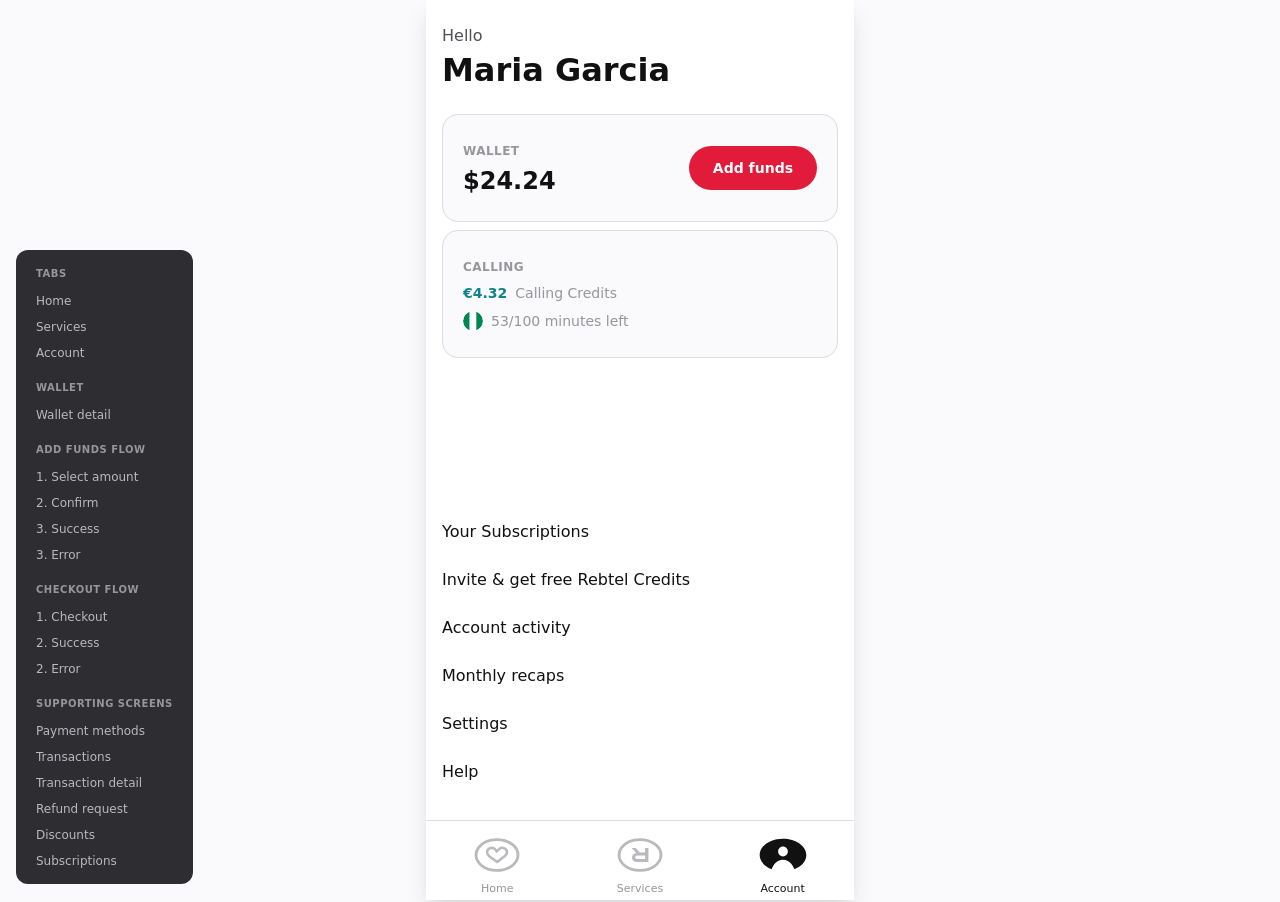
<file: payment-prototype.html>
<!DOCTYPE html>
<html lang="en">
<head>
  <meta charset="UTF-8">
  <meta name="viewport" content="width=device-width, initial-scale=1.0">
  <title>Wallet — Rebtel</title>
  <link rel="stylesheet" href="design-system/tokens.css">
  <style>
    /* Reset */
    *, *::before, *::after { box-sizing: border-box; margin: 0; padding: 0; }
    body {
      font-family: var(--font-body);
      font-size: var(--paragraph-md-size);
      line-height: var(--paragraph-md-line);
      color: var(--color-text);
      background: var(--color-bg-subtle);
      display: flex;
      justify-content: center;
      min-height: 100vh;
    }

    /* Mobile app frame */
    .app-frame {
      width: 100%;
      max-width: var(--content-max-width);
      min-height: 100vh;
      background: var(--color-bg);
      display: flex;
      flex-direction: column;
      position: relative;
      box-shadow: var(--shadow-lg);
    }

    /* Screens */
    .screen { display: none; flex-direction: column; flex: 1; overflow: hidden; }
    .screen.active { display: flex; }
    .fade-in { animation: fadeIn 0.2s ease-out; }
    @keyframes fadeIn { from { opacity: 0; transform: translateY(8px); } to { opacity: 1; transform: translateY(0); } }

    /* Tab bar */
    .tab-bar {
      display: flex;
      align-items: center;
      justify-content: space-around;
      height: 80px;
      background: var(--color-bg);
      border-top: 1px solid var(--color-border);
      flex-shrink: 0;
    }
    .tab-bar__item {
      display: flex;
      flex-direction: column;
      align-items: center;
      gap: 0.4px;
      padding: var(--space-xs) var(--space-sm);
      border: none;
      background: none;
      color: var(--color-text-muted);
      font-family: var(--font-body);
      font-size: var(--label-xs-size);
      line-height: var(--label-xs-line);
      cursor: pointer;
      text-decoration: none;
      transition: color var(--transition-fast);
    }
    .tab-bar__item:hover { color: var(--color-text-secondary); }
    .tab-bar__item--active { color: var(--color-text); }
    .tab-bar__item .icon-active { display: none; }
    .tab-bar__item .icon-inactive { display: block; }
    .tab-bar__item--active .icon-active { display: block; }
    .tab-bar__item--active .icon-inactive { display: none; }
    .tab-bar__item:focus-visible {
      outline: none;
      box-shadow: var(--focus-ring);
      border-radius: var(--radius-md);
    }

    /* Main scrollable content */
    .main {
      flex: 1;
      overflow-y: auto;
      padding: var(--space-xl) var(--space-md);
      display: flex;
      flex-direction: column;
      justify-content: flex-start;
    }

    /* --- Wallet balance header --- */
    .wallet-header {
      margin-bottom: var(--space-xl);
    }
    .wallet-header__label {
      font-size: var(--paragraph-sm-size);
      line-height: var(--paragraph-sm-line);
      color: var(--color-text-secondary);
      margin-bottom: var(--space-xxs);
    }
    .wallet-header__row {
      display: flex;
      align-items: center;
      justify-content: space-between;
      gap: var(--space-md);
    }
    .wallet-header__balance {
      font-family: var(--font-display);
      font-size: var(--display-lg-size);
      line-height: var(--display-lg-line);
      font-weight: var(--font-weight-bold);
      color: var(--color-text);
    }
    .btn-add-balance {
      display: inline-flex;
      align-items: center;
      justify-content: center;
      padding: var(--space-sm) var(--space-xl);
      background: var(--color-rebtel-red);
      color: var(--color-text-inverse);
      font-family: var(--font-body);
      font-size: var(--label-sm-size);
      font-weight: var(--font-weight-semibold);
      line-height: var(--label-sm-line);
      border: none;
      border-radius: var(--radius-full);
      cursor: pointer;
      transition: background var(--transition-fast);
      min-height: 44px;
      white-space: nowrap;
    }
    .btn-add-balance:hover { background: var(--color-red-40); }
    .btn-add-balance:active { background: var(--color-red-50); }
    .btn-add-balance:focus-visible {
      outline: none;
      box-shadow: var(--focus-ring);
    }

    /* --- Service cards grid --- */
    .services-grid {
      display: grid;
      grid-template-columns: 1fr 1fr;
      gap: var(--space-sm);
      margin-bottom: var(--space-xl);
    }
    .service-card {
      background: var(--color-bg);
      border: 1px solid var(--color-border);
      border-radius: var(--radius-xl);
      padding: var(--space-md);
      display: flex;
      flex-direction: column;
      justify-content: space-between;
      min-height: 130px;
      cursor: pointer;
      transition: background var(--transition-fast), box-shadow var(--transition-fast);
      text-decoration: none;
      color: var(--color-text);
    }
    .service-card:hover { background: var(--color-bg-muted); }
    .service-card:active { background: var(--color-bg-subtle); }
    .service-card:focus-visible {
      outline: none;
      box-shadow: var(--focus-ring);
    }
    .service-card__icon {
      width: 40px;
      height: 40px;
      display: flex;
      align-items: center;
      justify-content: center;
      margin-bottom: var(--space-lg);
      color: var(--color-text);
    }
    .service-card__label {
      font-size: var(--paragraph-md-size);
      line-height: var(--paragraph-md-line);
      font-weight: var(--font-weight-medium);
    }

    /* --- Section headers --- */
    .section-header {
      display: flex;
      align-items: center;
      justify-content: space-between;
      margin-bottom: var(--space-sm);
    }
    .section-header__title {
      font-size: var(--headline-xs-size);
      line-height: var(--headline-xs-line);
      font-weight: var(--font-weight-semibold);
    }
    .section-header__link {
      font-size: var(--paragraph-sm-size);
      color: var(--color-text-link);
      text-decoration: none;
      font-weight: var(--font-weight-medium);
      cursor: pointer;
      background: none;
      border: none;
      font-family: var(--font-body);
    }
    .section-header__link:hover { text-decoration: underline; }

    /* --- Payment method rows --- */
    .payment-method {
      display: flex;
      align-items: center;
      gap: var(--space-sm);
      padding: var(--space-sm) 0;
      border-bottom: 1px solid var(--color-border);
    }
    .payment-method:last-child { border-bottom: none; }
    .payment-method__icon {
      width: 40px;
      height: 28px;
      background: var(--color-bg-subtle);
      border: 1px solid var(--color-border);
      border-radius: var(--radius-sm);
      display: flex;
      align-items: center;
      justify-content: center;
      flex-shrink: 0;
      font-size: 10px;
      font-weight: var(--font-weight-bold);
    }
    .payment-method__info { flex: 1; }
    .payment-method__name {
      font-size: var(--paragraph-sm-size);
      font-weight: var(--font-weight-medium);
    }
    .payment-method__detail {
      font-size: var(--paragraph-xs-size);
      color: var(--color-text-muted);
    }
    .payment-method__badge {
      font-size: var(--label-xs-size);
      color: var(--color-text-muted);
      background: var(--color-bg-muted);
      padding: var(--space-xxxs) var(--space-xs);
      border-radius: var(--radius-full);
    }

    /* --- Discount banner --- */
    .discount-banner {
      display: flex;
      align-items: center;
      gap: var(--space-sm);
      padding: var(--space-md);
      background: var(--color-bg-subtle);
      border-radius: var(--radius-lg);
      cursor: pointer;
      transition: background var(--transition-fast);
      margin-bottom: var(--space-xl);
    }
    .discount-banner:hover { background: var(--color-bg-muted); }
    .discount-banner__icon {
      width: 40px;
      height: 40px;
      border-radius: var(--radius-full);
      background: #e8f9e0;
      display: flex;
      align-items: center;
      justify-content: center;
      flex-shrink: 0;
    }
    .discount-banner__content { flex: 1; }
    .discount-banner__title {
      font-size: var(--paragraph-sm-size);
      font-weight: var(--font-weight-semibold);
    }
    .discount-banner__subtitle {
      font-size: var(--paragraph-xs-size);
      color: var(--color-text-muted);
    }
    .discount-banner__arrow {
      color: var(--color-text-muted);
      flex-shrink: 0;
    }

    /* --- Transaction list --- */
    .transaction {
      display: flex;
      align-items: center;
      gap: var(--space-sm);
      padding: var(--space-sm) 0;
      border-bottom: 1px solid var(--color-border);
      cursor: pointer;
      transition: background var(--transition-fast);
    }
    .transaction:last-child { border-bottom: none; }
    .transaction:hover { background: var(--color-bg-subtle); }
    .transaction__icon {
      width: 40px;
      height: 40px;
      border-radius: var(--radius-full);
      display: flex;
      align-items: center;
      justify-content: center;
      flex-shrink: 0;
    }
    .transaction__icon--topup { background: #e8f9e0; color: var(--color-success); }
    .transaction__icon--purchase { background: #fde8e8; color: var(--color-rebtel-red); }
    .transaction__icon--mobile { background: #eee5ff; color: var(--color-purple); }
    .transaction__info { flex: 1; }
    .transaction__name {
      font-size: var(--paragraph-sm-size);
      font-weight: var(--font-weight-medium);
    }
    .transaction__detail {
      font-size: var(--paragraph-xs-size);
      color: var(--color-text-muted);
    }
    .transaction__amount {
      font-size: var(--paragraph-sm-size);
      font-weight: var(--font-weight-semibold);
      text-align: right;
    }
    .transaction__amount--positive { color: var(--color-success); }
    .transaction__amount--negative { color: var(--color-text); }

    /* --- Empty state --- */
    .empty-state {
      display: flex;
      flex-direction: column;
      align-items: center;
      justify-content: center;
      text-align: center;
      padding: var(--space-xxxxl) var(--space-xl);
    }
    .empty-state__icon {
      width: 64px;
      height: 64px;
      border-radius: var(--radius-full);
      background: var(--color-bg-muted);
      display: flex;
      align-items: center;
      justify-content: center;
      margin-bottom: var(--space-lg);
      color: var(--color-text-muted);
    }
    .empty-state__title {
      font-size: var(--headline-xs-size);
      font-weight: var(--font-weight-semibold);
      margin-bottom: var(--space-xs);
    }
    .empty-state__description {
      font-size: var(--paragraph-sm-size);
      line-height: var(--paragraph-sm-line);
      color: var(--color-text-secondary);
      margin-bottom: var(--space-xl);
      max-width: 280px;
    }

    /* Primary button */
    .btn-primary {
      display: inline-flex;
      align-items: center;
      justify-content: center;
      width: 100%;
      padding: var(--space-sm) var(--space-xl);
      background: var(--color-rebtel-red);
      color: var(--color-text-inverse);
      font-family: var(--font-body);
      font-size: var(--label-md-size);
      font-weight: var(--font-weight-semibold);
      line-height: var(--label-md-line);
      border: none;
      border-radius: var(--radius-lg);
      cursor: pointer;
      transition: background var(--transition-fast);
      min-height: 48px;
    }
    .btn-primary:hover { background: var(--color-red-40); }
    .btn-primary:active { background: var(--color-red-50); }
    .btn-primary:focus-visible { outline: none; box-shadow: var(--focus-ring); }

    /* Secondary button */
    .btn-secondary {
      display: inline-flex;
      align-items: center;
      justify-content: center;
      width: 100%;
      padding: var(--space-sm) var(--space-xl);
      background: transparent;
      color: var(--color-text);
      font-family: var(--font-body);
      font-size: var(--label-md-size);
      font-weight: var(--font-weight-semibold);
      line-height: var(--label-md-line);
      border: 1px solid var(--color-border-strong);
      border-radius: var(--radius-lg);
      cursor: pointer;
      transition: background var(--transition-fast);
      min-height: 48px;
    }
    .btn-secondary:hover { background: var(--color-bg-muted); }
    .btn-secondary:focus-visible { outline: none; box-shadow: var(--focus-ring); }

    /* Card wrapper */
    .card {
      background: var(--color-surface);
      border: 1px solid var(--color-border);
      border-radius: var(--radius-lg);
      padding: var(--space-md);
      margin-bottom: var(--space-xl);
    }

    /* Empty transactions */
    .empty-transactions {
      text-align: center;
      padding: var(--space-xl);
      color: var(--color-text-muted);
      font-size: var(--paragraph-sm-size);
    }

    /* --- Account greeting --- */
    .account-greeting {
      margin-bottom: var(--space-xl);
    }
    .account-greeting__hello {
      font-size: var(--paragraph-md-size);
      color: var(--color-text-secondary);
      margin-bottom: var(--space-xxxs);
    }
    .account-greeting__name {
      font-family: var(--font-display);
      font-size: var(--display-lg-size);
      line-height: var(--display-lg-line);
      font-weight: var(--font-weight-bold);
    }

    /* --- Wallet card (on Account screen) --- */
    .wallet-card {
      display: flex;
      align-items: center;
      justify-content: space-between;
      padding: var(--space-xl) var(--space-lg);
      background: var(--color-bg-subtle);
      border: 1px solid var(--color-border);
      border-radius: var(--radius-xl);
      cursor: pointer;
      transition: background var(--transition-fast);
      margin-bottom: var(--space-xl);
    }
    .wallet-card:hover { background: var(--color-bg-muted); }
    .wallet-card:active { background: var(--color-grey-06); }
    .wallet-card__left { display: flex; flex-direction: column; gap: var(--space-xxxs); }
    .wallet-card__label {
      font-size: var(--paragraph-xs-size);
      color: var(--color-text-muted);
      text-transform: uppercase;
      letter-spacing: 0.04em;
      font-weight: var(--font-weight-semibold);
    }
    .wallet-card__balance {
      font-family: var(--font-display);
      font-size: var(--display-md-size);
      line-height: var(--display-md-line);
      font-weight: var(--font-weight-bold);
    }

    /* --- Account menu list --- */
    .account-menu {
      list-style: none;
      margin-top: auto;
      padding-top: var(--space-xl);
    }
    .account-menu__item {
      padding: var(--space-sm) 0;
      font-size: var(--paragraph-md-size);
      font-weight: var(--font-weight-medium);
      color: var(--color-text);
      cursor: pointer;
      transition: color var(--transition-fast);
    }
    .account-menu__item:hover {
      color: var(--color-text-secondary);
    }

    /* --- Sub-screen nav bar --- */
    .sub-nav {
      display: flex;
      align-items: center;
      justify-content: space-between;
      padding: 0 var(--space-md);
      height: var(--nav-bar-height);
      flex-shrink: 0;
    }
    .sub-nav__back {
      display: flex;
      align-items: center;
      justify-content: center;
      width: 40px;
      height: 40px;
      border: none;
      background: none;
      border-radius: var(--radius-full);
      cursor: pointer;
      color: var(--color-text);
      transition: background var(--transition-fast);
    }
    .sub-nav__back:hover { background: var(--color-bg-muted); }
    .sub-nav__title {
      font-size: var(--headline-xs-size);
      font-weight: var(--font-weight-semibold);
      line-height: var(--headline-xs-line);
    }
    .sub-nav__spacer { width: 40px; }

    /* --- Amount selector --- */
    .amount-pills {
      display: flex;
      gap: var(--space-sm);
      margin-bottom: var(--space-lg);
    }
    .amount-pill {
      flex: 1;
      padding: var(--space-sm) var(--space-xs);
      background: var(--color-bg);
      border: 1.5px solid var(--color-border-strong);
      border-radius: var(--radius-lg);
      font-family: var(--font-body);
      font-size: var(--label-md-size);
      font-weight: var(--font-weight-semibold);
      text-align: center;
      cursor: pointer;
      transition: border-color var(--transition-fast), background var(--transition-fast);
      min-height: 48px;
      color: var(--color-text);
    }
    .amount-pill:hover {
      border-color: var(--color-grey-03);
      background: var(--color-bg-muted);
    }
    .amount-pill--selected {
      border-color: var(--color-rebtel-red);
      background: #fde8e8;
      color: var(--color-rebtel-red);
    }
    .amount-pill:focus-visible {
      outline: none;
      box-shadow: var(--focus-ring);
    }

    .amount-custom {
      margin-bottom: var(--space-xl);
    }
    .amount-custom__label {
      font-size: var(--paragraph-sm-size);
      color: var(--color-text-secondary);
      margin-bottom: var(--space-xs);
      display: block;
    }
    .amount-custom__input-wrap {
      position: relative;
    }
    .amount-custom__prefix {
      position: absolute;
      left: var(--space-md);
      top: 50%;
      transform: translateY(-50%);
      font-size: var(--headline-sm-size);
      font-weight: var(--font-weight-bold);
      color: var(--color-text);
    }
    .amount-custom__input {
      width: 100%;
      padding: var(--space-sm) var(--space-md) var(--space-sm) 2.25rem;
      font-family: var(--font-body);
      font-size: var(--headline-sm-size);
      font-weight: var(--font-weight-bold);
      line-height: var(--headline-sm-line);
      color: var(--color-text);
      background: var(--color-bg);
      border: 1.5px solid var(--color-border-strong);
      border-radius: var(--radius-lg);
      transition: border-color var(--transition-fast), box-shadow var(--transition-fast);
      min-height: 56px;
    }
    .amount-custom__input::placeholder {
      color: var(--color-text-muted);
      font-weight: var(--font-weight-normal);
    }
    .amount-custom__input:focus {
      outline: none;
      border-color: var(--color-rebtel-red);
      box-shadow: 0 0 0 2px var(--color-red-10);
    }

    /* --- Payment method radio list --- */
    .method-option {
      display: flex;
      align-items: center;
      gap: var(--space-sm);
      padding: var(--space-md);
      border: 1.5px solid var(--color-border);
      border-radius: var(--radius-lg);
      cursor: pointer;
      transition: border-color var(--transition-fast), background var(--transition-fast);
      margin-bottom: var(--space-sm);
    }
    .method-option:hover { background: var(--color-bg-subtle); }
    .method-option--selected {
      border-color: var(--color-rebtel-red);
      background: #fde8e8;
    }
    .method-option__radio {
      width: 20px;
      height: 20px;
      border-radius: var(--radius-full);
      border: 2px solid var(--color-grey-05);
      display: flex;
      align-items: center;
      justify-content: center;
      flex-shrink: 0;
      transition: border-color var(--transition-fast);
    }
    .method-option--selected .method-option__radio {
      border-color: var(--color-rebtel-red);
    }
    .method-option__radio-dot {
      width: 10px;
      height: 10px;
      border-radius: var(--radius-full);
      background: var(--color-rebtel-red);
      display: none;
    }
    .method-option--selected .method-option__radio-dot {
      display: block;
    }

    /* --- Confirm screen summary --- */
    .confirm-summary {
      background: var(--color-bg-subtle);
      border-radius: var(--radius-lg);
      padding: var(--space-lg);
      margin-bottom: var(--space-xl);
    }
    .confirm-row {
      display: flex;
      justify-content: space-between;
      align-items: center;
      padding: var(--space-xs) 0;
    }
    .confirm-row + .confirm-row {
      border-top: 1px solid var(--color-border);
    }
    .confirm-row__label {
      font-size: var(--paragraph-sm-size);
      color: var(--color-text-secondary);
    }
    .confirm-row__value {
      font-size: var(--paragraph-sm-size);
      font-weight: var(--font-weight-semibold);
    }
    .confirm-row--total .confirm-row__label {
      font-size: var(--paragraph-md-size);
      font-weight: var(--font-weight-semibold);
      color: var(--color-text);
    }
    .confirm-row--total .confirm-row__value {
      font-size: var(--headline-sm-size);
      font-weight: var(--font-weight-bold);
      color: var(--color-text);
    }

    /* --- Success screen --- */
    .success-state {
      display: flex;
      flex-direction: column;
      align-items: center;
      text-align: center;
      padding: var(--space-xxxl) var(--space-xl) var(--space-xl);
    }
    .success-state__icon {
      width: 72px;
      height: 72px;
      border-radius: var(--radius-full);
      background: #e8f9e0;
      display: flex;
      align-items: center;
      justify-content: center;
      margin-bottom: var(--space-lg);
    }
    .success-state__title {
      font-family: var(--font-display);
      font-size: var(--display-md-size);
      line-height: var(--display-md-line);
      font-weight: var(--font-weight-bold);
      margin-bottom: var(--space-xs);
    }
    .success-state__subtitle {
      font-size: var(--paragraph-md-size);
      color: var(--color-text-secondary);
      margin-bottom: var(--space-xxl);
    }
    .success-state__balance-label {
      font-size: var(--paragraph-sm-size);
      color: var(--color-text-secondary);
      margin-bottom: var(--space-xxs);
    }
    .success-state__balance {
      font-family: var(--font-display);
      font-size: var(--display-lg-size);
      line-height: var(--display-lg-line);
      font-weight: var(--font-weight-bold);
      margin-bottom: var(--space-xxl);
    }

    /* --- Sticky bottom action --- */
    .bottom-action {
      padding: var(--space-md);
      background: var(--color-bg);
      border-top: 1px solid var(--color-border);
      flex-shrink: 0;
    }

    /* --- Checkout line items --- */
    .checkout-product {
      display: flex;
      align-items: center;
      gap: var(--space-sm);
      padding-bottom: var(--space-lg);
      margin-bottom: var(--space-lg);
      border-bottom: 1px solid var(--color-border);
    }
    .checkout-product__icon {
      width: 48px;
      height: 48px;
      border-radius: var(--radius-lg);
      background: var(--color-bg-muted);
      display: flex;
      align-items: center;
      justify-content: center;
      flex-shrink: 0;
      color: var(--color-text-secondary);
    }
    .checkout-product__name {
      font-size: var(--paragraph-md-size);
      font-weight: var(--font-weight-semibold);
    }
    .checkout-product__detail {
      font-size: var(--paragraph-sm-size);
      color: var(--color-text-secondary);
    }

    .checkout-lines {
      margin-bottom: var(--space-xl);
    }
    .checkout-line {
      display: flex;
      justify-content: space-between;
      align-items: center;
      padding: var(--space-xs) 0;
    }
    .checkout-line__label {
      font-size: var(--paragraph-sm-size);
      color: var(--color-text-secondary);
      display: flex;
      align-items: center;
      gap: var(--space-xs);
    }
    .checkout-line__change {
      font-size: var(--paragraph-xs-size);
      color: var(--color-text-link);
      text-decoration: none;
      cursor: pointer;
      background: none;
      border: none;
      font-family: var(--font-body);
    }
    .checkout-line__change:hover { text-decoration: underline; }
    .checkout-line__value {
      font-size: var(--paragraph-sm-size);
      font-weight: var(--font-weight-medium);
    }
    .checkout-line__value--discount {
      color: var(--color-success);
    }
    .checkout-line--total {
      border-top: 1px solid var(--color-border);
      margin-top: var(--space-xs);
      padding-top: var(--space-sm);
    }
    .checkout-line--total .checkout-line__label {
      font-size: var(--paragraph-md-size);
      font-weight: var(--font-weight-semibold);
      color: var(--color-text);
    }
    .checkout-line--total .checkout-line__value {
      font-size: var(--headline-xs-size);
      font-weight: var(--font-weight-bold);
    }

    /* --- Checkout method row --- */
    .checkout-method {
      display: flex;
      align-items: center;
      gap: var(--space-sm);
      padding: var(--space-md);
      background: var(--color-bg-subtle);
      border-radius: var(--radius-lg);
      margin-bottom: var(--space-xl);
    }
    .checkout-method__info { flex: 1; }

    /* --- Success detail list --- */
    .success-details {
      width: 100%;
      max-width: 300px;
      margin: 0 auto var(--space-xxl);
    }
    .success-detail {
      display: flex;
      justify-content: space-between;
      padding: var(--space-xs) 0;
      font-size: var(--paragraph-sm-size);
    }
    .success-detail__label { color: var(--color-text-secondary); }
    .success-detail__value { font-weight: var(--font-weight-medium); }

    /* --- Drag handle for reorder --- */
    .drag-handle {
      color: var(--color-text-muted);
      cursor: grab;
      flex-shrink: 0;
      padding: var(--space-xxs);
    }

    /* --- Payment method card (management) --- */
    .method-card {
      display: flex;
      align-items: center;
      gap: var(--space-sm);
      padding: var(--space-md);
      background: var(--color-bg);
      border: 1px solid var(--color-border);
      border-radius: var(--radius-lg);
      margin-bottom: var(--space-sm);
    }
    .method-card__actions {
      display: flex;
      gap: var(--space-xs);
    }
    .method-card__action {
      width: 36px;
      height: 36px;
      border: none;
      background: var(--color-bg-muted);
      border-radius: var(--radius-md);
      display: flex;
      align-items: center;
      justify-content: center;
      cursor: pointer;
      color: var(--color-text-secondary);
      transition: background var(--transition-fast), color var(--transition-fast);
    }
    .method-card__action:hover {
      background: var(--color-bg-subtle);
      color: var(--color-text);
    }
    .method-card__action--danger:hover {
      background: #fde8e8;
      color: var(--color-rebtel-red);
    }

    /* --- Transaction detail --- */
    .detail-header {
      text-align: center;
      padding-bottom: var(--space-xl);
      margin-bottom: var(--space-xl);
      border-bottom: 1px solid var(--color-border);
    }
    .detail-header__amount {
      font-family: var(--font-display);
      font-size: var(--display-lg-size);
      line-height: var(--display-lg-line);
      font-weight: var(--font-weight-bold);
      margin-bottom: var(--space-xxs);
    }
    .detail-header__amount--positive { color: var(--color-success); }
    .detail-header__amount--negative { color: var(--color-text); }
    .detail-header__label {
      font-size: var(--paragraph-sm-size);
      color: var(--color-text-secondary);
    }
    .detail-rows { margin-bottom: var(--space-xl); }
    .detail-row {
      display: flex;
      justify-content: space-between;
      padding: var(--space-sm) 0;
      border-bottom: 1px solid var(--color-border);
    }
    .detail-row:last-child { border-bottom: none; }
    .detail-row__label {
      font-size: var(--paragraph-sm-size);
      color: var(--color-text-secondary);
    }
    .detail-row__value {
      font-size: var(--paragraph-sm-size);
      font-weight: var(--font-weight-medium);
      text-align: right;
    }

    /* --- Discount list --- */
    .discount-item {
      display: flex;
      align-items: center;
      gap: var(--space-sm);
      padding: var(--space-md);
      background: var(--color-bg);
      border: 1px solid var(--color-border);
      border-radius: var(--radius-lg);
      margin-bottom: var(--space-sm);
    }
    .discount-item__icon {
      width: 40px;
      height: 40px;
      border-radius: var(--radius-full);
      display: flex;
      align-items: center;
      justify-content: center;
      flex-shrink: 0;
    }
    .discount-item__icon--active { background: #e8f9e0; }
    .discount-item__icon--used { background: var(--color-bg-muted); }
    .discount-item__icon--expired { background: var(--color-bg-muted); }
    .discount-item__content { flex: 1; }
    .discount-item__title {
      font-size: var(--paragraph-sm-size);
      font-weight: var(--font-weight-semibold);
    }
    .discount-item__detail {
      font-size: var(--paragraph-xs-size);
      color: var(--color-text-muted);
    }
    .status-badge {
      font-size: var(--label-xs-size);
      font-weight: var(--font-weight-semibold);
      padding: var(--space-xxxs) var(--space-xs);
      border-radius: var(--radius-full);
      flex-shrink: 0;
    }
    .status-badge--active {
      background: #e8f9e0;
      color: #2d8a0f;
    }
    .status-badge--used {
      background: var(--color-bg-muted);
      color: var(--color-text-muted);
    }
    .status-badge--expired {
      background: #fde8e8;
      color: var(--color-rebtel-red);
    }

    /* --- Subscription cards --- */
    .sub-card {
      padding: var(--space-md);
      background: var(--color-bg);
      border: 1px solid var(--color-border);
      border-radius: var(--radius-lg);
      margin-bottom: var(--space-sm);
    }
    .sub-card__header {
      display: flex;
      justify-content: space-between;
      align-items: flex-start;
      margin-bottom: var(--space-xs);
    }
    .sub-card__name {
      font-size: var(--paragraph-md-size);
      font-weight: var(--font-weight-semibold);
    }
    .sub-card__details {
      font-size: var(--paragraph-sm-size);
      color: var(--color-text-secondary);
      margin-bottom: var(--space-sm);
    }
    .sub-card__actions {
      display: flex;
      gap: var(--space-sm);
    }
    .sub-card__btn {
      font-family: var(--font-body);
      font-size: var(--label-sm-size);
      font-weight: var(--font-weight-medium);
      padding: var(--space-xs) var(--space-md);
      border-radius: var(--radius-md);
      border: 1px solid var(--color-border-strong);
      background: none;
      cursor: pointer;
      color: var(--color-text);
      transition: background var(--transition-fast);
    }
    .sub-card__btn:hover { background: var(--color-bg-muted); }
    .sub-card__btn--danger {
      border-color: var(--color-rebtel-red);
      color: var(--color-rebtel-red);
    }
    .sub-card__btn--danger:hover { background: #fde8e8; }
    .sub-card__btn--resume {
      border-color: var(--color-success);
      color: #2d8a0f;
    }
    .sub-card__btn--resume:hover { background: #e8f9e0; }
    .status-badge--paused {
      background: #fff3e0;
      color: #c25e00;
    }

    /* --- Refund form --- */
    .refund-reasons { margin-bottom: var(--space-lg); }
    .refund-reason {
      display: flex;
      align-items: center;
      gap: var(--space-sm);
      padding: var(--space-sm) var(--space-md);
      border: 1.5px solid var(--color-border);
      border-radius: var(--radius-lg);
      margin-bottom: var(--space-xs);
      cursor: pointer;
      font-size: var(--paragraph-sm-size);
      transition: border-color var(--transition-fast), background var(--transition-fast);
    }
    .refund-reason:hover { background: var(--color-bg-subtle); }
    .refund-reason--selected {
      border-color: var(--color-rebtel-red);
      background: #fde8e8;
    }
    .refund-textarea {
      width: 100%;
      min-height: 80px;
      padding: var(--space-sm) var(--space-md);
      font-family: var(--font-body);
      font-size: var(--paragraph-sm-size);
      color: var(--color-text);
      background: var(--color-bg);
      border: 1.5px solid var(--color-border-strong);
      border-radius: var(--radius-lg);
      resize: vertical;
    }
    .refund-textarea:focus {
      outline: none;
      border-color: var(--color-rebtel-red);
      box-shadow: 0 0 0 2px var(--color-red-10);
    }

    /* --- Home screen --- */
    .home-search {
      display: flex;
      align-items: center;
      gap: var(--space-sm);
      margin-bottom: var(--space-lg);
    }
    .home-search__input {
      flex: 1;
      display: flex;
      align-items: center;
      gap: var(--space-xs);
      padding: var(--space-sm) var(--space-md);
      background: var(--color-bg-muted);
      border: none;
      border-radius: var(--radius-full);
      font-family: var(--font-body);
      font-size: var(--paragraph-sm-size);
      color: var(--color-text-muted);
      min-height: 44px;
    }
    .home-search__icon-btn {
      width: 44px;
      height: 44px;
      border: none;
      background: none;
      display: flex;
      align-items: center;
      justify-content: center;
      color: var(--color-text);
      cursor: pointer;
      border-radius: var(--radius-full);
    }
    .home-search__avatar {
      width: 36px;
      height: 36px;
      border-radius: var(--radius-full);
      background: var(--color-success);
      flex-shrink: 0;
    }

    .activity-card {
      background: var(--color-bg-subtle);
      border-radius: var(--radius-xl);
      padding: var(--space-md);
      margin-bottom: var(--space-sm);
    }
    .activity-card--topup {
      background: #fdf6ec;
    }
    .activity-card__header {
      display: flex;
      align-items: center;
      justify-content: space-between;
      margin-bottom: var(--space-sm);
    }
    .activity-card__badge {
      font-size: var(--label-xs-size);
      font-weight: var(--font-weight-semibold);
      background: var(--color-bg);
      padding: var(--space-xxxs) var(--space-xs);
      border-radius: var(--radius-sm);
    }
    .activity-card__time {
      font-size: var(--paragraph-xs-size);
      color: var(--color-text-muted);
    }
    .activity-card__more {
      border: none;
      background: none;
      color: var(--color-text-muted);
      cursor: pointer;
      padding: var(--space-xxs);
    }
    .activity-card__contact {
      display: flex;
      align-items: center;
      gap: var(--space-xs);
      margin-bottom: var(--space-xs);
    }
    .activity-card__flags {
      display: flex;
      position: relative;
      width: 44px;
      flex-shrink: 0;
    }
    .activity-card__flag {
      width: 28px;
      height: 28px;
      border-radius: var(--radius-full);
      border: 2px solid var(--color-bg-subtle);
    }
    .activity-card__flag--1 { background: #009639; z-index: 1; }
    .activity-card__flag--2 { background: #ccc; margin-left: -10px; z-index: 0; }
    .activity-card__name {
      font-size: var(--headline-xs-size);
      font-weight: var(--font-weight-semibold);
      white-space: nowrap;
      overflow: hidden;
      text-overflow: ellipsis;
    }
    .activity-card__details {
      display: flex;
      justify-content: space-between;
      align-items: center;
      margin-bottom: var(--space-sm);
      font-size: var(--paragraph-sm-size);
      color: var(--color-text-secondary);
    }
    .activity-card__status {
      display: flex;
      align-items: center;
      gap: var(--space-xxs);
      font-size: var(--paragraph-sm-size);
    }
    .activity-card__dot {
      width: 8px;
      height: 8px;
      border-radius: var(--radius-full);
      flex-shrink: 0;
    }
    .activity-card__dot--green { background: var(--color-success); }
    .activity-card__dot--red { background: var(--color-rebtel-red); }
    .activity-card__actions {
      display: flex;
      gap: var(--space-sm);
    }
    .activity-card__btn {
      flex: 1;
      display: flex;
      align-items: center;
      justify-content: center;
      gap: var(--space-xs);
      padding: var(--space-sm);
      background: var(--color-bg);
      border: none;
      border-radius: var(--radius-lg);
      font-family: var(--font-body);
      font-size: var(--label-sm-size);
      font-weight: var(--font-weight-medium);
      cursor: pointer;
      min-height: 44px;
      color: var(--color-text);
      transition: background var(--transition-fast);
    }
    .activity-card__btn:hover { background: var(--color-bg-muted); }
    .activity-card__btn--send {
      background: var(--color-black);
      color: var(--color-white);
    }
    .activity-card__btn--send:hover { background: var(--color-grey-01); }
    .activity-card__topup-info {
      display: flex;
      justify-content: space-between;
      margin-bottom: var(--space-sm);
    }
    .activity-card__topup-col {
      font-size: var(--paragraph-sm-size);
    }
    .activity-card__topup-label {
      font-size: var(--paragraph-xs-size);
      color: var(--color-text-muted);
      margin-bottom: var(--space-xxxs);
    }

    /* --- Services screen --- */
    .services-header {
      margin-bottom: var(--space-xl);
    }
    .services-header__label {
      font-size: var(--paragraph-sm-size);
      color: var(--color-text-secondary);
      margin-bottom: var(--space-xxs);
    }
    .services-header__row {
      display: flex;
      align-items: center;
      justify-content: space-between;
      gap: var(--space-md);
    }
    .services-header__balance {
      font-family: var(--font-display);
      font-size: var(--display-lg-size);
      line-height: var(--display-lg-line);
      font-weight: var(--font-weight-bold);
    }
    .services-grid {
      display: grid;
      grid-template-columns: 1fr 1fr;
      gap: var(--space-sm);
    }
    .service-card {
      background: var(--color-bg);
      border: 1px solid var(--color-border);
      border-radius: var(--radius-xl);
      padding: var(--space-md);
      display: flex;
      flex-direction: column;
      justify-content: space-between;
      min-height: 130px;
      cursor: pointer;
      transition: background var(--transition-fast);
      text-decoration: none;
      color: var(--color-text);
    }
    .service-card:hover { background: var(--color-bg-muted); }
    .service-card__icon {
      width: 40px;
      height: 40px;
      display: flex;
      align-items: center;
      justify-content: center;
      margin-bottom: var(--space-lg);
      color: var(--color-text);
    }
    .service-card__label {
      font-size: var(--paragraph-md-size);
      line-height: var(--paragraph-md-line);
      font-weight: var(--font-weight-medium);
    }
    .btn-add-credits {
      display: inline-flex;
      align-items: center;
      justify-content: center;
      padding: var(--space-sm) var(--space-xl);
      background: var(--color-rebtel-red);
      color: var(--color-text-inverse);
      font-family: var(--font-body);
      font-size: var(--label-sm-size);
      font-weight: var(--font-weight-semibold);
      line-height: var(--label-sm-line);
      border: none;
      border-radius: var(--radius-full);
      cursor: pointer;
      transition: background var(--transition-fast);
      min-height: 44px;
      white-space: nowrap;
    }
    .btn-add-credits:hover { background: var(--color-red-40); }
    .btn-add-credits:active { background: var(--color-red-50); }

    /* --- Demo state switcher --- */
    .demo-switcher {
      position: fixed;
      bottom: var(--space-md);
      left: var(--space-md);
      background: var(--color-grey-01);
      border-radius: var(--radius-lg);
      padding: var(--space-sm);
      display: flex;
      flex-direction: column;
      gap: var(--space-xxs);
      z-index: 100;
    }
    .demo-switcher__label {
      font-size: 10px;
      color: var(--color-grey-04);
      text-transform: uppercase;
      letter-spacing: 0.05em;
      font-weight: var(--font-weight-semibold);
      padding: 0 var(--space-xs);
    }
    .demo-switcher__btn {
      font-family: var(--font-body);
      font-size: var(--paragraph-xs-size);
      color: var(--color-grey-05);
      background: none;
      border: none;
      text-align: left;
      padding: var(--space-xxs) var(--space-xs);
      border-radius: var(--radius-sm);
      cursor: pointer;
      transition: background var(--transition-fast), color var(--transition-fast);
    }
    .demo-switcher__btn:hover {
      background: var(--color-grey-02);
      color: var(--color-white);
    }
  </style>
</head>
<body>
  <div class="app-frame">

    <!-- ========================================== -->
    <!-- SCREEN: Home -->
    <!-- ========================================== -->
    <div id="screen-home" class="screen">
      <main class="main fade-in" style="padding-top: var(--space-md);">

        <!-- Search bar -->
        <div class="home-search">
          <div class="home-search__input">
            <svg width="18" height="18" fill="none" stroke="currentColor" stroke-width="2" viewBox="0 0 24 24"><circle cx="11" cy="11" r="8"/><path d="m21 21-4.35-4.35"/></svg>
            Search contacts
          </div>
          <button class="home-search__icon-btn" aria-label="Keypad">
            <svg width="22" height="22" fill="none" stroke="currentColor" stroke-width="1.5" viewBox="0 0 24 24"><circle cx="6" cy="6" r="1.5"/><circle cx="12" cy="6" r="1.5"/><circle cx="18" cy="6" r="1.5"/><circle cx="6" cy="12" r="1.5"/><circle cx="12" cy="12" r="1.5"/><circle cx="18" cy="12" r="1.5"/><circle cx="6" cy="18" r="1.5"/><circle cx="12" cy="18" r="1.5"/><circle cx="18" cy="18" r="1.5"/></svg>
          </button>
          <button class="home-search__icon-btn" aria-label="View">
            <svg width="22" height="22" fill="none" stroke="currentColor" stroke-width="1.5" viewBox="0 0 24 24"><path d="M2.036 12.322a1.012 1.012 0 010-.639C3.423 7.51 7.36 4.5 12 4.5c4.638 0 8.573 3.007 9.963 7.178.07.207.07.431 0 .639C20.577 16.49 16.64 19.5 12 19.5c-4.638 0-8.573-3.007-9.963-7.178z"/><circle cx="12" cy="12" r="3"/></svg>
          </button>
          <div class="home-search__avatar"></div>
        </div>

        <!-- Activity: Calling card 1 -->
        <div class="activity-card">
          <div class="activity-card__header">
            <div style="display:flex; align-items:center; gap: var(--space-xs);">
              <span class="activity-card__badge">Calling</span>
              <span class="activity-card__time">10 minutes ago</span>
            </div>
            <button class="activity-card__more" aria-label="More">
              <svg width="16" height="16" fill="currentColor" viewBox="0 0 16 16"><circle cx="3" cy="8" r="1.5"/><circle cx="8" cy="8" r="1.5"/><circle cx="13" cy="8" r="1.5"/></svg>
            </button>
          </div>
          <div class="activity-card__contact">
            <div class="activity-card__flags">
              <div class="activity-card__flag activity-card__flag--1"></div>
              <div class="activity-card__flag activity-card__flag--2"></div>
            </div>
            <p class="activity-card__name">Emil Lee Ann Bergst...</p>
          </div>
          <div class="activity-card__details">
            <span class="activity-card__status"><span class="activity-card__dot activity-card__dot--green"></span> 340 minutes left</span>
            <span>Local time 2:30 PM</span>
          </div>
          <div class="activity-card__actions">
            <button class="activity-card__btn">
              <svg width="16" height="16" fill="none" stroke="currentColor" stroke-width="1.5" viewBox="0 0 24 24"><path stroke-linecap="round" stroke-linejoin="round" d="M2.25 6.75c0 8.284 6.716 15 15 15h2.25a2.25 2.25 0 002.25-2.25v-1.372c0-.516-.351-.966-.852-1.091l-4.423-1.106c-.44-.11-.902.055-1.173.417l-.97 1.293c-.282.376-.769.542-1.21.38a12.035 12.035 0 01-7.143-7.143c-.162-.441.004-.928.38-1.21l1.293-.97c.363-.271.527-.734.417-1.173L6.963 3.102a1.125 1.125 0 00-1.091-.852H4.5A2.25 2.25 0 002.25 4.5v2.25z"/></svg>
              Call again
            </button>
          </div>
        </div>

        <!-- Activity: Top-up card -->
        <div class="activity-card activity-card--topup">
          <div class="activity-card__header">
            <div style="display:flex; align-items:center; gap: var(--space-xs);">
              <span class="activity-card__badge">Top-up</span>
              <span class="activity-card__time">10 minutes ago</span>
            </div>
            <button class="activity-card__more" aria-label="More">
              <svg width="16" height="16" fill="currentColor" viewBox="0 0 16 16"><circle cx="3" cy="8" r="1.5"/><circle cx="8" cy="8" r="1.5"/><circle cx="13" cy="8" r="1.5"/></svg>
            </button>
          </div>
          <div class="activity-card__contact">
            <div class="activity-card__flags">
              <div class="activity-card__flag activity-card__flag--1"></div>
              <div class="activity-card__flag activity-card__flag--2"></div>
            </div>
            <p class="activity-card__name">Emil Lee Ann Bergst...</p>
          </div>
          <div class="activity-card__topup-info">
            <div class="activity-card__topup-col">
              <p class="activity-card__topup-label">You sent</p>
              <p>UGX 10499</p>
            </div>
            <div class="activity-card__topup-col" style="text-align: right;">
              <p class="activity-card__topup-label">They received</p>
              <p>Monthly Youtube &amp; Soc...</p>
            </div>
          </div>
          <div class="activity-card__actions">
            <button class="activity-card__btn">Products</button>
            <button class="activity-card__btn activity-card__btn--send">
              <svg width="14" height="14" fill="none" stroke="currentColor" stroke-width="2" viewBox="0 0 24 24"><path stroke-linecap="round" stroke-linejoin="round" d="M12 6v12m-3-2.818l2.828 2.828L15 13.182"/></svg>
              Send again
            </button>
          </div>
        </div>

        <!-- Activity: Calling card 2 -->
        <div class="activity-card">
          <div class="activity-card__header">
            <div style="display:flex; align-items:center; gap: var(--space-xs);">
              <span class="activity-card__badge">Calling</span>
              <span class="activity-card__time">10 minutes ago</span>
            </div>
            <button class="activity-card__more" aria-label="More">
              <svg width="16" height="16" fill="currentColor" viewBox="0 0 16 16"><circle cx="3" cy="8" r="1.5"/><circle cx="8" cy="8" r="1.5"/><circle cx="13" cy="8" r="1.5"/></svg>
            </button>
          </div>
          <div class="activity-card__contact">
            <div class="activity-card__flags">
              <div class="activity-card__flag activity-card__flag--1"></div>
              <div class="activity-card__flag activity-card__flag--2"></div>
            </div>
            <p class="activity-card__name">Emil Lee Ann Bergst...</p>
          </div>
          <div class="activity-card__details">
            <span class="activity-card__status"><span class="activity-card__dot activity-card__dot--red"></span> 3 minutes left</span>
            <span>Local time 2:30 PM</span>
          </div>
          <div class="activity-card__actions">
            <button class="activity-card__btn">
              <svg width="16" height="16" fill="none" stroke="currentColor" stroke-width="1.5" viewBox="0 0 24 24"><path stroke-linecap="round" stroke-linejoin="round" d="M2.25 6.75c0 8.284 6.716 15 15 15h2.25a2.25 2.25 0 002.25-2.25v-1.372c0-.516-.351-.966-.852-1.091l-4.423-1.106c-.44-.11-.902.055-1.173.417l-.97 1.293c-.282.376-.769.542-1.21.38a12.035 12.035 0 01-7.143-7.143c-.162-.441.004-.928.38-1.21l1.293-.97c.363-.271.527-.734.417-1.173L6.963 3.102a1.125 1.125 0 00-1.091-.852H4.5A2.25 2.25 0 002.25 4.5v2.25z"/></svg>
              Call again
            </button>
          </div>
        </div>

      </main>
    </div>

    <!-- ========================================== -->
    <!-- SCREEN: Services -->
    <!-- ========================================== -->
    <div id="screen-services" class="screen">
      <main class="main fade-in">

        <div class="wallet-card" onclick="navigate('wallet-home')">
          <div class="wallet-card__left">
            <span class="wallet-card__label">Wallet</span>
            <span class="wallet-card__balance">$24.24</span>
          </div>
          <button class="btn-add-balance" onclick="event.stopPropagation(); navigate('add-balance')">Add funds</button>
        </div>

        <div class="services-grid">
          <a href="#" class="service-card">
            <div class="service-card__icon">
              <svg width="24" height="24" fill="none" stroke="currentColor" stroke-width="1.5" viewBox="0 0 24 24"><circle cx="12" cy="12" r="9"/><circle cx="12" cy="12" r="3"/></svg>
            </div>
            <span class="service-card__label">Rebtel<br>wireless</span>
          </a>
          <a href="#" class="service-card">
            <div class="service-card__icon">
              <svg width="24" height="24" fill="none" stroke="currentColor" stroke-width="1.5" viewBox="0 0 24 24"><path stroke-linecap="round" stroke-linejoin="round" d="M2.25 6.75c0 8.284 6.716 15 15 15h2.25a2.25 2.25 0 002.25-2.25v-1.372c0-.516-.351-.966-.852-1.091l-4.423-1.106c-.44-.11-.902.055-1.173.417l-.97 1.293c-.282.376-.769.542-1.21.38a12.035 12.035 0 01-7.143-7.143c-.162-.441.004-.928.38-1.21l1.293-.97c.363-.271.527-.734.417-1.173L6.963 3.102a1.125 1.125 0 00-1.091-.852H4.5A2.25 2.25 0 002.25 4.5v2.25z"/></svg>
            </div>
            <span class="service-card__label">International<br>Calling</span>
          </a>
          <a href="#" class="service-card">
            <div class="service-card__icon">
              <svg width="24" height="24" fill="none" stroke="currentColor" stroke-width="1.5" viewBox="0 0 24 24"><path stroke-linecap="round" stroke-linejoin="round" d="M10.5 1.5H8.25A2.25 2.25 0 006 3.75v16.5a2.25 2.25 0 002.25 2.25h7.5A2.25 2.25 0 0018 20.25V3.75a2.25 2.25 0 00-2.25-2.25H13.5m-3 0V3h3V1.5m-3 0h3m-3 18.75h3"/><path stroke-linecap="round" stroke-linejoin="round" d="M12 8.25v3.75m0 0v.75m0-.75h.75m-.75 0h-.75"/></svg>
            </div>
            <span class="service-card__label">Mobile<br>Top-up</span>
          </a>
        </div>

      </main>
    </div>

    <!-- ========================================== -->
    <!-- SCREEN: Account (main) -->
    <!-- ========================================== -->
    <div id="screen-account" class="screen active">
      <main class="main fade-in">

        <div class="account-greeting">
          <p class="account-greeting__hello">Hello</p>
          <h1 class="account-greeting__name">Maria Garcia</h1>
        </div>

        <div class="wallet-card" onclick="navigate('wallet-home')">
          <div class="wallet-card__left">
            <span class="wallet-card__label">Wallet</span>
            <span class="wallet-card__balance">$24.24</span>
          </div>
          <button class="btn-add-balance" onclick="event.stopPropagation(); navigate('add-balance')">Add funds</button>
        </div>

        <div class="wallet-card" style="margin-top: calc(-1 * var(--space-md));">
          <div class="wallet-card__left">
            <span class="wallet-card__label">Calling</span>
            <div style="display: flex; align-items: baseline; gap: var(--space-xs);">
              <span class="wallet-card__balance" style="font-size: 14px; line-height: 20px; color: #0C8489;">€4.32</span>
              <span style="font-size: var(--paragraph-sm-size); color: var(--color-text-muted);">Calling Credits</span>
            </div>
            <div style="display: flex; align-items: center; gap: var(--space-xs); margin-top: var(--space-xxxs);">
              <div style="width: 20px; height: 20px; border-radius: var(--radius-full); overflow: hidden; flex-shrink: 0; display: flex; align-items: center; justify-content: center;">
                <svg width="20" height="20" viewBox="0 0 24 24"><clipPath id="flag-circle"><circle cx="12" cy="12" r="12"/></clipPath><g clip-path="url(#flag-circle)"><rect x="0" y="0" width="8" height="24" fill="#008751"/><rect x="8" y="0" width="8" height="24" fill="#FFFFFF"/><rect x="16" y="0" width="8" height="24" fill="#008751"/></g></svg>
              </div>
              <span style="font-size: var(--paragraph-sm-size); color: var(--color-text-muted);">53/100 minutes left</span>
            </div>
          </div>
        </div>

        <ul class="account-menu">
          <li class="account-menu__item" onclick="navigate('subscriptions')">Your Subscriptions</li>
          <li class="account-menu__item">Invite &amp; get free Rebtel Credits</li>
          <li class="account-menu__item">Account activity</li>
          <li class="account-menu__item">Monthly recaps</li>
          <li class="account-menu__item">Settings</li>
          <li class="account-menu__item">Help</li>
        </ul>

      </main>
    </div>

    <!-- ========================================== -->
    <!-- SCREEN: Wallet (dedicated screen) -->
    <!-- ========================================== -->
    <div id="screen-wallet-home" class="screen">
      <header class="sub-nav">
        <button class="sub-nav__back" onclick="navigate('account')" aria-label="Back">
          <svg width="24" height="24" fill="none" stroke="currentColor" stroke-width="2" stroke-linecap="round" stroke-linejoin="round"><path d="M15 18l-6-6 6-6"/></svg>
        </button>
        <span class="sub-nav__title">Wallet</span>
        <div class="sub-nav__spacer"></div>
      </header>
      <main class="main fade-in">

        <div class="wallet-header">
          <p class="wallet-header__label">Your balance</p>
          <div class="wallet-header__row">
            <span class="wallet-header__balance">$24.24</span>
            <button class="btn-add-balance" onclick="navigate('add-balance')">Add funds</button>
          </div>
        </div>

        <div class="section-header">
          <h2 class="section-header__title">Discounts</h2>
          <button class="section-header__link" onclick="navigate('discounts')">See all</button>
        </div>
        <div class="card">
          <div class="discount-item">
            <div class="discount-item__icon discount-item__icon--active">
              <svg width="20" height="20" fill="none" stroke="#49CD18" stroke-width="2" viewBox="0 0 24 24"><path stroke-linecap="round" stroke-linejoin="round" d="M9.568 3H5.25A2.25 2.25 0 003 5.25v4.318c0 .597.237 1.17.659 1.591l9.581 9.581c.699.699 1.78.872 2.607.33a18.095 18.095 0 005.223-5.223c.542-.827.369-1.908-.33-2.607L11.16 3.66A2.25 2.25 0 009.568 3z"/><circle cx="6.75" cy="6.75" r="0.75" fill="#49CD18"/></svg>
            </div>
            <div class="discount-item__content">
              <p class="discount-item__title">15% Welcome discount</p>
              <p class="discount-item__detail">All services · Expires 24 Mar 2026</p>
            </div>
            <span class="status-badge status-badge--active">Active</span>
          </div>
          <div class="discount-item">
            <div class="discount-item__icon discount-item__icon--active">
              <svg width="20" height="20" fill="none" stroke="#49CD18" stroke-width="2" viewBox="0 0 24 24"><path stroke-linecap="round" stroke-linejoin="round" d="M9.568 3H5.25A2.25 2.25 0 003 5.25v4.318c0 .597.237 1.17.659 1.591l9.581 9.581c.699.699 1.78.872 2.607.33a18.095 18.095 0 005.223-5.223c.542-.827.369-1.908-.33-2.607L11.16 3.66A2.25 2.25 0 009.568 3z"/><circle cx="6.75" cy="6.75" r="0.75" fill="#49CD18"/></svg>
            </div>
            <div class="discount-item__content">
              <p class="discount-item__title">$2 off mobile top-up</p>
              <p class="discount-item__detail">Mobile top-up · Expires 10 Apr 2026</p>
            </div>
            <span class="status-badge status-badge--active">Active</span>
          </div>
        </div>

        <div class="section-header">
          <h2 class="section-header__title">Payment methods</h2>
          <button class="section-header__link" onclick="navigate('payment-methods')">Manage</button>
        </div>
        <div class="card">
          <div class="payment-method">
            <div class="payment-method__icon" style="color: #1a1f71;">VISA</div>
            <div class="payment-method__info">
              <p class="payment-method__name">Visa ••4821</p>
              <p class="payment-method__detail">Expires 08/27</p>
            </div>
            <span class="payment-method__badge">Primary</span>
          </div>
          <div class="payment-method">
            <div class="payment-method__icon" style="color: #eb001b;">MC</div>
            <div class="payment-method__info">
              <p class="payment-method__name">Mastercard ••7733</p>
              <p class="payment-method__detail">Expires 11/26</p>
            </div>
          </div>
        </div>

        <div class="section-header">
          <h2 class="section-header__title">Recent transactions</h2>
          <button class="section-header__link" onclick="navigate('transactions')">See all</button>
        </div>
        <div>
          <div class="transaction">
            <div class="transaction__icon transaction__icon--topup">
              <svg width="20" height="20" fill="none" stroke="currentColor" stroke-width="2" viewBox="0 0 24 24"><path stroke-linecap="round" stroke-linejoin="round" d="M12 4.5v15m7.5-7.5h-15"/></svg>
            </div>
            <div class="transaction__info">
              <p class="transaction__name">Balance top-up</p>
              <p class="transaction__detail">Visa ••4821 · Today</p>
            </div>
            <span class="transaction__amount transaction__amount--positive">+$20.00</span>
          </div>
          <div class="transaction">
            <div class="transaction__icon transaction__icon--purchase">
              <svg width="20" height="20" fill="none" stroke="currentColor" stroke-width="2" viewBox="0 0 24 24"><path stroke-linecap="round" stroke-linejoin="round" d="M2.25 6.75c0 8.284 6.716 15 15 15h2.25a2.25 2.25 0 002.25-2.25v-1.372c0-.516-.351-.966-.852-1.091l-4.423-1.106c-.44-.11-.902.055-1.173.417l-.97 1.293c-.282.376-.769.542-1.21.38a12.035 12.035 0 01-7.143-7.143c-.162-.441.004-.928.38-1.21l1.293-.97c.363-.271.527-.734.417-1.173L6.963 3.102a1.125 1.125 0 00-1.091-.852H4.5A2.25 2.25 0 002.25 4.5v2.25z"/></svg>
            </div>
            <div class="transaction__info">
              <p class="transaction__name">Unlimited Nigeria</p>
              <p class="transaction__detail">Subscription · 5 Mar</p>
            </div>
            <span class="transaction__amount transaction__amount--negative">-$9.99</span>
          </div>
          <div class="transaction">
            <div class="transaction__icon transaction__icon--topup">
              <svg width="20" height="20" fill="none" stroke="currentColor" stroke-width="2" viewBox="0 0 24 24"><path stroke-linecap="round" stroke-linejoin="round" d="M12 4.5v15m7.5-7.5h-15"/></svg>
            </div>
            <div class="transaction__info">
              <p class="transaction__name">Balance top-up</p>
              <p class="transaction__detail">Visa ••4821 · 1 Mar</p>
            </div>
            <span class="transaction__amount transaction__amount--positive">+$50.00</span>
          </div>
          <div class="transaction">
            <div class="transaction__icon transaction__icon--mobile">
              <svg width="20" height="20" fill="none" stroke="currentColor" stroke-width="2" viewBox="0 0 24 24"><path stroke-linecap="round" stroke-linejoin="round" d="M10.5 1.5H8.25A2.25 2.25 0 006 3.75v16.5a2.25 2.25 0 002.25 2.25h7.5A2.25 2.25 0 0018 20.25V3.75a2.25 2.25 0 00-2.25-2.25H13.5m-3 0V3h3V1.5m-3 0h3m-3 18.75h3"/></svg>
            </div>
            <div class="transaction__info">
              <p class="transaction__name">Mobile top-up · Nigeria</p>
              <p class="transaction__detail">MTN · 28 Feb</p>
            </div>
            <span class="transaction__amount transaction__amount--negative">-$15.00</span>
          </div>
        </div>

      </main>
    </div>

    <!-- ========================================== -->
    <!-- SCREEN: Add Balance — Step 1: Amount -->
    <!-- ========================================== -->
    <div id="screen-add-balance" class="screen">
      <header class="sub-nav">
        <button class="sub-nav__back" onclick="navigate('wallet-home')" aria-label="Back">
          <svg width="24" height="24" fill="none" stroke="currentColor" stroke-width="2" stroke-linecap="round" stroke-linejoin="round"><path d="M15 18l-6-6 6-6"/></svg>
        </button>
        <span class="sub-nav__title">Add funds</span>
        <div class="sub-nav__spacer"></div>
      </header>
      <main class="main fade-in">

        <div style="margin-bottom: var(--space-lg);">
          <p style="font-size: var(--paragraph-sm-size); color: var(--color-text-secondary); margin-bottom: var(--space-sm);">Select amount</p>
          <div class="amount-pills">
            <button class="amount-pill" onclick="selectAmount(this, 10)">$10</button>
            <button class="amount-pill amount-pill--selected" onclick="selectAmount(this, 20)">$20</button>
            <button class="amount-pill" onclick="selectAmount(this, 50)">$50</button>
          </div>
        </div>

        <div class="amount-custom">
          <label class="amount-custom__label">Or enter a custom amount</label>
          <div class="amount-custom__input-wrap">
            <span class="amount-custom__prefix">$</span>
            <input class="amount-custom__input" type="number" placeholder="0.00" min="1" step="0.01" onfocus="clearPills()" id="custom-amount-input">
          </div>
        </div>

        <div class="section-header">
          <h2 class="section-header__title">Pay with</h2>
        </div>
        <div class="method-option method-option--selected" onclick="selectMethod(this)">
          <div class="method-option__radio"><div class="method-option__radio-dot"></div></div>
          <div class="payment-method__icon" style="color: #1a1f71;">VISA</div>
          <div class="payment-method__info">
            <p class="payment-method__name">Visa ••4821</p>
            <p class="payment-method__detail">Expires 08/27</p>
          </div>
        </div>
        <div class="method-option" onclick="selectMethod(this)">
          <div class="method-option__radio"><div class="method-option__radio-dot"></div></div>
          <div class="payment-method__icon" style="color: #eb001b;">MC</div>
          <div class="payment-method__info">
            <p class="payment-method__name">Mastercard ••7733</p>
            <p class="payment-method__detail">Expires 11/26</p>
          </div>
        </div>

        <div style="margin-top: var(--space-xxl); padding-top: var(--space-lg); border-top: 1px solid var(--color-border);">
          <div style="display: flex; align-items: center; gap: var(--space-sm); padding: var(--space-md); background: var(--color-bg-subtle); border-radius: var(--radius-lg); cursor: pointer;">
            <div style="width: 40px; height: 40px; border-radius: var(--radius-md); background: #e8f5e9; display: flex; align-items: center; justify-content: center; flex-shrink: 0;">
              <svg width="22" height="22" fill="none" stroke="#2e7d32" stroke-width="1.8" viewBox="0 0 24 24"><path stroke-linecap="round" stroke-linejoin="round" d="M2.25 18.75a60.07 60.07 0 0115.797 2.101c.727.198 1.453-.342 1.453-1.096V18.75M3.75 4.5v.75A.75.75 0 013 6h-.75m0 0v-.375c0-.621.504-1.125 1.125-1.125H20.25M2.25 6v9m18-10.5v.75c0 .414.336.75.75.75h.75m-1.5-1.5h.375c.621 0 1.125.504 1.125 1.125v9.75c0 .621-.504 1.125-1.125 1.125h-.375m1.5-1.5H21a.75.75 0 00-.75.75v.75m0 0H3.75m0 0h-.375a1.125 1.125 0 01-1.125-1.125V15m1.5 1.5v-.75A.75.75 0 003 15h-.75M15 10.5a3 3 0 11-6 0 3 3 0 016 0zm3 0h.008v.008H18V10.5zm-12 0h.008v.008H6V10.5z"/></svg>
            </div>
            <div style="flex: 1;">
              <p style="font-size: var(--paragraph-md-size); font-weight: var(--font-weight-medium); color: var(--color-text);">Deposit cash at a store</p>
              <p style="font-size: var(--paragraph-sm-size); color: var(--color-text-secondary);">Add funds with cash at retail locations near you</p>
            </div>
            <svg width="20" height="20" fill="none" stroke="var(--color-text-muted)" stroke-width="2" viewBox="0 0 24 24"><path stroke-linecap="round" stroke-linejoin="round" d="M8.25 4.5l7.5 7.5-7.5 7.5"/></svg>
          </div>
          <p style="font-size: var(--paragraph-xs-size); color: var(--color-text-muted); margin-top: var(--space-xs); text-align: center;">Coming soon · US only</p>
        </div>

      </main>
      <div class="bottom-action">
        <button class="btn-primary" onclick="navigate('add-balance-confirm')">Continue</button>
      </div>
    </div>

    <!-- ========================================== -->
    <!-- SCREEN: Add Balance — Step 2: Confirm -->
    <!-- ========================================== -->
    <div id="screen-add-balance-confirm" class="screen">
      <header class="sub-nav">
        <button class="sub-nav__back" onclick="navigate('add-balance')" aria-label="Back">
          <svg width="24" height="24" fill="none" stroke="currentColor" stroke-width="2" stroke-linecap="round" stroke-linejoin="round"><path d="M15 18l-6-6 6-6"/></svg>
        </button>
        <span class="sub-nav__title">Confirm top-up</span>
        <div class="sub-nav__spacer"></div>
      </header>
      <main class="main fade-in">

        <div class="confirm-summary">
          <div class="confirm-row">
            <span class="confirm-row__label">Top-up amount</span>
            <span class="confirm-row__value">$20.00</span>
          </div>
          <div class="confirm-row">
            <span class="confirm-row__label">Payment method</span>
            <span class="confirm-row__value">Visa ••4821</span>
          </div>
          <div class="confirm-row">
            <span class="confirm-row__label">Current balance</span>
            <span class="confirm-row__value">$24.24</span>
          </div>
          <div class="confirm-row confirm-row--total">
            <span class="confirm-row__label">New balance</span>
            <span class="confirm-row__value">$44.24</span>
          </div>
        </div>

      </main>
      <div class="bottom-action">
        <button class="btn-primary" onclick="navigate('add-balance-success')">Add $20.00</button>
      </div>
    </div>

    <!-- ========================================== -->
    <!-- SCREEN: Add Balance — Success -->
    <!-- ========================================== -->
    <div id="screen-add-balance-success" class="screen">
      <main class="main fade-in">

        <div class="success-state">
          <div class="success-state__icon">
            <svg width="32" height="32" fill="none" stroke="#49CD18" stroke-width="2.5" viewBox="0 0 24 24"><path stroke-linecap="round" stroke-linejoin="round" d="M4.5 12.75l6 6 9-13.5"/></svg>
          </div>
          <h1 class="success-state__title">$20.00 added</h1>
          <p class="success-state__subtitle">Paid with Visa ••4821</p>
          <p class="success-state__balance-label">Your new balance</p>
          <p class="success-state__balance">$44.24</p>
        </div>

      </main>
      <div class="bottom-action">
        <button class="btn-primary" onclick="navigate('wallet-home')">Done</button>
      </div>
    </div>

    <!-- ========================================== -->
    <!-- SCREEN: Add Balance — Error -->
    <!-- ========================================== -->
    <div id="screen-add-balance-error" class="screen">
      <main class="main fade-in">

        <div class="success-state">
          <div class="success-state__icon" style="background: #fde8e8;">
            <svg width="32" height="32" fill="none" stroke="#E31B3B" stroke-width="2.5" viewBox="0 0 24 24"><path stroke-linecap="round" stroke-linejoin="round" d="M6 18L18 6M6 6l12 12"/></svg>
          </div>
          <h1 class="success-state__title">Payment failed</h1>
          <p class="success-state__subtitle">Your card was declined. Try a different payment method or contact your bank.</p>
        </div>

      </main>
      <div class="bottom-action" style="display: flex; flex-direction: column; gap: var(--space-sm);">
        <button class="btn-primary" onclick="navigate('add-balance')">Try again</button>
        <button class="btn-secondary" onclick="navigate('wallet-home')">Back to wallet</button>
      </div>
    </div>

    <!-- ========================================== -->
    <!-- SCREEN: Checkout -->
    <!-- ========================================== -->
    <div id="screen-checkout" class="screen">
      <header class="sub-nav">
        <button class="sub-nav__back" onclick="navigate('wallet-home')" aria-label="Back">
          <svg width="24" height="24" fill="none" stroke="currentColor" stroke-width="2" stroke-linecap="round" stroke-linejoin="round"><path d="M15 18l-6-6 6-6"/></svg>
        </button>
        <span class="sub-nav__title">Checkout</span>
        <div class="sub-nav__spacer"></div>
      </header>
      <main class="main fade-in">

        <!-- Product -->
        <div class="checkout-product">
          <div class="checkout-product__icon">
            <svg width="24" height="24" fill="none" stroke="currentColor" stroke-width="1.5" viewBox="0 0 24 24"><path stroke-linecap="round" stroke-linejoin="round" d="M2.25 6.75c0 8.284 6.716 15 15 15h2.25a2.25 2.25 0 002.25-2.25v-1.372c0-.516-.351-.966-.852-1.091l-4.423-1.106c-.44-.11-.902.055-1.173.417l-.97 1.293c-.282.376-.769.542-1.21.38a12.035 12.035 0 01-7.143-7.143c-.162-.441.004-.928.38-1.21l1.293-.97c.363-.271.527-.734.417-1.173L6.963 3.102a1.125 1.125 0 00-1.091-.852H4.5A2.25 2.25 0 002.25 4.5v2.25z"/></svg>
          </div>
          <div>
            <p class="checkout-product__name">Unlimited Nigeria</p>
            <p class="checkout-product__detail">Monthly calling plan</p>
          </div>
        </div>

        <!-- Price breakdown -->
        <div class="checkout-lines">
          <div class="checkout-line">
            <span class="checkout-line__label">Plan price</span>
            <span class="checkout-line__value">$9.99</span>
          </div>
          <div class="checkout-line">
            <span class="checkout-line__label">
              Wallet balance
            </span>
            <span class="checkout-line__value checkout-line__value--discount">-$9.99</span>
          </div>
          <div class="checkout-line">
            <span class="checkout-line__label">
              Discount (15% Welcome)
              <button class="checkout-line__change">Change</button>
            </span>
            <span class="checkout-line__value checkout-line__value--discount">-$0.00</span>
          </div>
          <div class="checkout-line checkout-line--total">
            <span class="checkout-line__label">Amount to pay</span>
            <span class="checkout-line__value">$0.00</span>
          </div>
        </div>

        <!-- Payment method -->
        <div class="section-header">
          <h2 class="section-header__title">Payment method</h2>
          <button class="section-header__link">Change</button>
        </div>
        <div class="checkout-method">
          <div class="payment-method__icon" style="color: #1a1f71;">VISA</div>
          <div class="checkout-method__info">
            <p class="payment-method__name">Visa ••4821</p>
            <p class="payment-method__detail">No charge — covered by wallet balance</p>
          </div>
        </div>

        <!-- Balance after purchase -->
        <div class="confirm-summary">
          <div class="confirm-row">
            <span class="confirm-row__label">Current wallet balance</span>
            <span class="confirm-row__value">$24.24</span>
          </div>
          <div class="confirm-row confirm-row--total">
            <span class="confirm-row__label">Balance after purchase</span>
            <span class="confirm-row__value">$14.25</span>
          </div>
        </div>

      </main>
      <div class="bottom-action">
        <button class="btn-primary" onclick="navigate('checkout-success')">Pay $0.00</button>
      </div>
    </div>

    <!-- ========================================== -->
    <!-- SCREEN: Checkout — Success -->
    <!-- ========================================== -->
    <div id="screen-checkout-success" class="screen">
      <main class="main fade-in">

        <div class="success-state">
          <div class="success-state__icon">
            <svg width="32" height="32" fill="none" stroke="#49CD18" stroke-width="2.5" viewBox="0 0 24 24"><path stroke-linecap="round" stroke-linejoin="round" d="M4.5 12.75l6 6 9-13.5"/></svg>
          </div>
          <h1 class="success-state__title">Payment complete</h1>
          <p class="success-state__subtitle">Unlimited Nigeria is now active</p>

          <div class="success-details">
            <div class="success-detail">
              <span class="success-detail__label">Plan price</span>
              <span class="success-detail__value">$9.99</span>
            </div>
            <div class="success-detail">
              <span class="success-detail__label">Paid from wallet</span>
              <span class="success-detail__value">$9.99</span>
            </div>
            <div class="success-detail">
              <span class="success-detail__label">Charged to card</span>
              <span class="success-detail__value">$0.00</span>
            </div>
            <div class="success-detail">
              <span class="success-detail__label">Remaining balance</span>
              <span class="success-detail__value">$14.25</span>
            </div>
          </div>
        </div>

      </main>
      <div class="bottom-action">
        <button class="btn-primary" onclick="navigate('wallet-home')">Done</button>
      </div>
    </div>

    <!-- ========================================== -->
    <!-- SCREEN: Checkout — Error -->
    <!-- ========================================== -->
    <div id="screen-checkout-error" class="screen">
      <main class="main fade-in">

        <div class="success-state">
          <div class="success-state__icon" style="background: #fde8e8;">
            <svg width="32" height="32" fill="none" stroke="#E31B3B" stroke-width="2.5" viewBox="0 0 24 24"><path stroke-linecap="round" stroke-linejoin="round" d="M6 18L18 6M6 6l12 12"/></svg>
          </div>
          <h1 class="success-state__title">Payment failed</h1>
          <p class="success-state__subtitle">Something went wrong processing your payment. Your wallet balance has not been charged.</p>
        </div>

      </main>
      <div class="bottom-action" style="display: flex; flex-direction: column; gap: var(--space-sm);">
        <button class="btn-primary" onclick="navigate('checkout')">Try again</button>
        <button class="btn-secondary" onclick="navigate('wallet-home')">Back to wallet</button>
      </div>
    </div>

    <!-- ========================================== -->
    <!-- SCREEN: Payment Methods Management -->
    <!-- ========================================== -->
    <div id="screen-payment-methods" class="screen">
      <header class="sub-nav">
        <button class="sub-nav__back" onclick="navigate('wallet-home')" aria-label="Back">
          <svg width="24" height="24" fill="none" stroke="currentColor" stroke-width="2" stroke-linecap="round" stroke-linejoin="round"><path d="M15 18l-6-6 6-6"/></svg>
        </button>
        <span class="sub-nav__title">Payment methods</span>
        <div class="sub-nav__spacer"></div>
      </header>
      <main class="main fade-in">

        <p style="font-size: var(--paragraph-sm-size); color: var(--color-text-secondary); margin-bottom: var(--space-lg);">Drag to reorder. The top method is used first for subscriptions and purchases.</p>

        <div class="method-card">
          <div class="drag-handle">
            <svg width="16" height="16" fill="currentColor" viewBox="0 0 16 16"><circle cx="5" cy="3" r="1.5"/><circle cx="11" cy="3" r="1.5"/><circle cx="5" cy="8" r="1.5"/><circle cx="11" cy="8" r="1.5"/><circle cx="5" cy="13" r="1.5"/><circle cx="11" cy="13" r="1.5"/></svg>
          </div>
          <div class="payment-method__icon" style="color: #1a1f71;">VISA</div>
          <div class="payment-method__info" style="flex: 1;">
            <p class="payment-method__name">Visa ••4821</p>
            <p class="payment-method__detail">Expires 08/27</p>
          </div>
          <span class="payment-method__badge">Primary</span>
          <div class="method-card__actions">
            <button class="method-card__action method-card__action--danger" aria-label="Remove">
              <svg width="16" height="16" fill="none" stroke="currentColor" stroke-width="2" viewBox="0 0 24 24"><path stroke-linecap="round" stroke-linejoin="round" d="M14.74 9l-.346 9m-4.788 0L9.26 9m9.968-3.21c.342.052.682.107 1.022.166m-1.022-.165L18.16 19.673a2.25 2.25 0 01-2.244 2.077H8.084a2.25 2.25 0 01-2.244-2.077L4.772 5.79m14.456 0a48.108 48.108 0 00-3.478-.397m-12 .562c.34-.059.68-.114 1.022-.165m0 0a48.11 48.11 0 013.478-.397m7.5 0v-.916c0-1.18-.91-2.164-2.09-2.201a51.964 51.964 0 00-3.32 0c-1.18.037-2.09 1.022-2.09 2.201v.916m7.5 0a48.667 48.667 0 00-7.5 0"/></svg>
            </button>
          </div>
        </div>

        <div class="method-card">
          <div class="drag-handle">
            <svg width="16" height="16" fill="currentColor" viewBox="0 0 16 16"><circle cx="5" cy="3" r="1.5"/><circle cx="11" cy="3" r="1.5"/><circle cx="5" cy="8" r="1.5"/><circle cx="11" cy="8" r="1.5"/><circle cx="5" cy="13" r="1.5"/><circle cx="11" cy="13" r="1.5"/></svg>
          </div>
          <div class="payment-method__icon" style="color: #eb001b;">MC</div>
          <div class="payment-method__info" style="flex: 1;">
            <p class="payment-method__name">Mastercard ••7733</p>
            <p class="payment-method__detail">Expires 11/26</p>
          </div>
          <div class="method-card__actions">
            <button class="method-card__action method-card__action--danger" aria-label="Remove">
              <svg width="16" height="16" fill="none" stroke="currentColor" stroke-width="2" viewBox="0 0 24 24"><path stroke-linecap="round" stroke-linejoin="round" d="M14.74 9l-.346 9m-4.788 0L9.26 9m9.968-3.21c.342.052.682.107 1.022.166m-1.022-.165L18.16 19.673a2.25 2.25 0 01-2.244 2.077H8.084a2.25 2.25 0 01-2.244-2.077L4.772 5.79m14.456 0a48.108 48.108 0 00-3.478-.397m-12 .562c.34-.059.68-.114 1.022-.165m0 0a48.11 48.11 0 013.478-.397m7.5 0v-.916c0-1.18-.91-2.164-2.09-2.201a51.964 51.964 0 00-3.32 0c-1.18.037-2.09 1.022-2.09 2.201v.916m7.5 0a48.667 48.667 0 00-7.5 0"/></svg>
            </button>
          </div>
        </div>

      </main>
      <div class="bottom-action">
        <button class="btn-primary">Add payment method</button>
      </div>
    </div>

    <!-- ========================================== -->
    <!-- SCREEN: Transaction History -->
    <!-- ========================================== -->
    <div id="screen-transactions" class="screen">
      <header class="sub-nav">
        <button class="sub-nav__back" onclick="navigate('wallet-home')" aria-label="Back">
          <svg width="24" height="24" fill="none" stroke="currentColor" stroke-width="2" stroke-linecap="round" stroke-linejoin="round"><path d="M15 18l-6-6 6-6"/></svg>
        </button>
        <span class="sub-nav__title">Transactions</span>
        <div class="sub-nav__spacer"></div>
      </header>
      <main class="main fade-in">

        <p style="font-size: var(--paragraph-xs-size); color: var(--color-text-muted); text-transform: uppercase; letter-spacing: 0.05em; font-weight: var(--font-weight-semibold); margin-bottom: var(--space-sm);">March 2026</p>
        <div class="transaction" onclick="navigate('transaction-detail')">
          <div class="transaction__icon transaction__icon--topup">
            <svg width="20" height="20" fill="none" stroke="currentColor" stroke-width="2" viewBox="0 0 24 24"><path stroke-linecap="round" stroke-linejoin="round" d="M12 4.5v15m7.5-7.5h-15"/></svg>
          </div>
          <div class="transaction__info">
            <p class="transaction__name">Balance top-up</p>
            <p class="transaction__detail">Visa ••4821 · 10 Mar</p>
          </div>
          <span class="transaction__amount transaction__amount--positive">+$20.00</span>
        </div>
        <div class="transaction">
          <div class="transaction__icon transaction__icon--purchase">
            <svg width="20" height="20" fill="none" stroke="currentColor" stroke-width="2" viewBox="0 0 24 24"><path stroke-linecap="round" stroke-linejoin="round" d="M2.25 6.75c0 8.284 6.716 15 15 15h2.25a2.25 2.25 0 002.25-2.25v-1.372c0-.516-.351-.966-.852-1.091l-4.423-1.106c-.44-.11-.902.055-1.173.417l-.97 1.293c-.282.376-.769.542-1.21.38a12.035 12.035 0 01-7.143-7.143c-.162-.441.004-.928.38-1.21l1.293-.97c.363-.271.527-.734.417-1.173L6.963 3.102a1.125 1.125 0 00-1.091-.852H4.5A2.25 2.25 0 002.25 4.5v2.25z"/></svg>
          </div>
          <div class="transaction__info">
            <p class="transaction__name">Unlimited Nigeria</p>
            <p class="transaction__detail">Subscription · 5 Mar</p>
          </div>
          <span class="transaction__amount transaction__amount--negative">-$9.99</span>
        </div>
        <div class="transaction">
          <div class="transaction__icon transaction__icon--topup">
            <svg width="20" height="20" fill="none" stroke="currentColor" stroke-width="2" viewBox="0 0 24 24"><path stroke-linecap="round" stroke-linejoin="round" d="M12 4.5v15m7.5-7.5h-15"/></svg>
          </div>
          <div class="transaction__info">
            <p class="transaction__name">Balance top-up</p>
            <p class="transaction__detail">Visa ••4821 · 1 Mar</p>
          </div>
          <span class="transaction__amount transaction__amount--positive">+$50.00</span>
        </div>

        <p style="font-size: var(--paragraph-xs-size); color: var(--color-text-muted); text-transform: uppercase; letter-spacing: 0.05em; font-weight: var(--font-weight-semibold); margin-bottom: var(--space-sm); margin-top: var(--space-xl);">February 2026</p>
        <div class="transaction">
          <div class="transaction__icon transaction__icon--mobile">
            <svg width="20" height="20" fill="none" stroke="currentColor" stroke-width="2" viewBox="0 0 24 24"><path stroke-linecap="round" stroke-linejoin="round" d="M10.5 1.5H8.25A2.25 2.25 0 006 3.75v16.5a2.25 2.25 0 002.25 2.25h7.5A2.25 2.25 0 0018 20.25V3.75a2.25 2.25 0 00-2.25-2.25H13.5m-3 0V3h3V1.5m-3 0h3m-3 18.75h3"/></svg>
          </div>
          <div class="transaction__info">
            <p class="transaction__name">Mobile top-up · Nigeria</p>
            <p class="transaction__detail">MTN · 28 Feb</p>
          </div>
          <span class="transaction__amount transaction__amount--negative">-$15.00</span>
        </div>
        <div class="transaction">
          <div class="transaction__icon transaction__icon--purchase">
            <svg width="20" height="20" fill="none" stroke="currentColor" stroke-width="2" viewBox="0 0 24 24"><path stroke-linecap="round" stroke-linejoin="round" d="M2.25 6.75c0 8.284 6.716 15 15 15h2.25a2.25 2.25 0 002.25-2.25v-1.372c0-.516-.351-.966-.852-1.091l-4.423-1.106c-.44-.11-.902.055-1.173.417l-.97 1.293c-.282.376-.769.542-1.21.38a12.035 12.035 0 01-7.143-7.143c-.162-.441.004-.928.38-1.21l1.293-.97c.363-.271.527-.734.417-1.173L6.963 3.102a1.125 1.125 0 00-1.091-.852H4.5A2.25 2.25 0 002.25 4.5v2.25z"/></svg>
          </div>
          <div class="transaction__info">
            <p class="transaction__name">Unlimited Nigeria</p>
            <p class="transaction__detail">Subscription · 5 Feb</p>
          </div>
          <span class="transaction__amount transaction__amount--negative">-$9.99</span>
        </div>
        <div class="transaction">
          <div class="transaction__icon transaction__icon--topup">
            <svg width="20" height="20" fill="none" stroke="currentColor" stroke-width="2" viewBox="0 0 24 24"><path stroke-linecap="round" stroke-linejoin="round" d="M12 4.5v15m7.5-7.5h-15"/></svg>
          </div>
          <div class="transaction__info">
            <p class="transaction__name">Balance top-up</p>
            <p class="transaction__detail">Mastercard ••7733 · 1 Feb</p>
          </div>
          <span class="transaction__amount transaction__amount--positive">+$30.00</span>
        </div>

        <p style="font-size: var(--paragraph-xs-size); color: var(--color-text-muted); text-transform: uppercase; letter-spacing: 0.05em; font-weight: var(--font-weight-semibold); margin-bottom: var(--space-sm); margin-top: var(--space-xl);">January 2026</p>
        <div class="transaction">
          <div class="transaction__icon transaction__icon--purchase">
            <svg width="20" height="20" fill="none" stroke="currentColor" stroke-width="2" viewBox="0 0 24 24"><path stroke-linecap="round" stroke-linejoin="round" d="M2.25 6.75c0 8.284 6.716 15 15 15h2.25a2.25 2.25 0 002.25-2.25v-1.372c0-.516-.351-.966-.852-1.091l-4.423-1.106c-.44-.11-.902.055-1.173.417l-.97 1.293c-.282.376-.769.542-1.21.38a12.035 12.035 0 01-7.143-7.143c-.162-.441.004-.928.38-1.21l1.293-.97c.363-.271.527-.734.417-1.173L6.963 3.102a1.125 1.125 0 00-1.091-.852H4.5A2.25 2.25 0 002.25 4.5v2.25z"/></svg>
          </div>
          <div class="transaction__info">
            <p class="transaction__name">Unlimited Nigeria</p>
            <p class="transaction__detail">Subscription · 5 Jan</p>
          </div>
          <span class="transaction__amount transaction__amount--negative">-$9.99</span>
        </div>
        <div class="transaction">
          <div class="transaction__icon transaction__icon--mobile">
            <svg width="20" height="20" fill="none" stroke="currentColor" stroke-width="2" viewBox="0 0 24 24"><path stroke-linecap="round" stroke-linejoin="round" d="M10.5 1.5H8.25A2.25 2.25 0 006 3.75v16.5a2.25 2.25 0 002.25 2.25h7.5A2.25 2.25 0 0018 20.25V3.75a2.25 2.25 0 00-2.25-2.25H13.5m-3 0V3h3V1.5m-3 0h3m-3 18.75h3"/></svg>
          </div>
          <div class="transaction__info">
            <p class="transaction__name">Mobile top-up · Nigeria</p>
            <p class="transaction__detail">MTN · 12 Jan</p>
          </div>
          <span class="transaction__amount transaction__amount--negative">-$10.00</span>
        </div>
        <div class="transaction">
          <div class="transaction__icon transaction__icon--topup">
            <svg width="20" height="20" fill="none" stroke="currentColor" stroke-width="2" viewBox="0 0 24 24"><path stroke-linecap="round" stroke-linejoin="round" d="M12 4.5v15m7.5-7.5h-15"/></svg>
          </div>
          <div class="transaction__info">
            <p class="transaction__name">Balance top-up</p>
            <p class="transaction__detail">Visa ••4821 · 2 Jan</p>
          </div>
          <span class="transaction__amount transaction__amount--positive">+$50.00</span>
        </div>

        <p style="font-size: var(--paragraph-xs-size); color: var(--color-text-muted); text-transform: uppercase; letter-spacing: 0.05em; font-weight: var(--font-weight-semibold); margin-bottom: var(--space-sm); margin-top: var(--space-xl);">December 2025</p>
        <div class="transaction">
          <div class="transaction__icon transaction__icon--topup">
            <svg width="20" height="20" fill="none" stroke="currentColor" stroke-width="2" viewBox="0 0 24 24"><path stroke-linecap="round" stroke-linejoin="round" d="M12 4.5v15m7.5-7.5h-15"/></svg>
          </div>
          <div class="transaction__info">
            <p class="transaction__name">Balance top-up</p>
            <p class="transaction__detail">Mastercard ••7733 · 20 Dec</p>
          </div>
          <span class="transaction__amount transaction__amount--positive">+$20.00</span>
        </div>
        <div class="transaction">
          <div class="transaction__icon transaction__icon--purchase">
            <svg width="20" height="20" fill="none" stroke="currentColor" stroke-width="2" viewBox="0 0 24 24"><path stroke-linecap="round" stroke-linejoin="round" d="M2.25 6.75c0 8.284 6.716 15 15 15h2.25a2.25 2.25 0 002.25-2.25v-1.372c0-.516-.351-.966-.852-1.091l-4.423-1.106c-.44-.11-.902.055-1.173.417l-.97 1.293c-.282.376-.769.542-1.21.38a12.035 12.035 0 01-7.143-7.143c-.162-.441.004-.928.38-1.21l1.293-.97c.363-.271.527-.734.417-1.173L6.963 3.102a1.125 1.125 0 00-1.091-.852H4.5A2.25 2.25 0 002.25 4.5v2.25z"/></svg>
          </div>
          <div class="transaction__info">
            <p class="transaction__name">Unlimited Nigeria</p>
            <p class="transaction__detail">Subscription · 5 Dec</p>
          </div>
          <span class="transaction__amount transaction__amount--negative">-$9.99</span>
        </div>
        <div class="transaction">
          <div class="transaction__icon transaction__icon--mobile">
            <svg width="20" height="20" fill="none" stroke="currentColor" stroke-width="2" viewBox="0 0 24 24"><path stroke-linecap="round" stroke-linejoin="round" d="M10.5 1.5H8.25A2.25 2.25 0 006 3.75v16.5a2.25 2.25 0 002.25 2.25h7.5A2.25 2.25 0 0018 20.25V3.75a2.25 2.25 0 00-2.25-2.25H13.5m-3 0V3h3V1.5m-3 0h3m-3 18.75h3"/></svg>
          </div>
          <div class="transaction__info">
            <p class="transaction__name">Mobile top-up · Ghana</p>
            <p class="transaction__detail">Vodafone · 1 Dec</p>
          </div>
          <span class="transaction__amount transaction__amount--negative">-$12.00</span>
        </div>

      </main>
    </div>

    <!-- ========================================== -->
    <!-- SCREEN: Transaction Detail -->
    <!-- ========================================== -->
    <div id="screen-transaction-detail" class="screen">
      <header class="sub-nav">
        <button class="sub-nav__back" onclick="navigate('transactions')" aria-label="Back">
          <svg width="24" height="24" fill="none" stroke="currentColor" stroke-width="2" stroke-linecap="round" stroke-linejoin="round"><path d="M15 18l-6-6 6-6"/></svg>
        </button>
        <span class="sub-nav__title">Transaction detail</span>
        <div class="sub-nav__spacer"></div>
      </header>
      <main class="main fade-in">

        <div class="detail-header">
          <p class="detail-header__amount detail-header__amount--positive">+$20.00</p>
          <p class="detail-header__label">Balance top-up</p>
        </div>

        <div class="detail-rows">
          <div class="detail-row">
            <span class="detail-row__label">Date</span>
            <span class="detail-row__value">10 March 2026, 09:42</span>
          </div>
          <div class="detail-row">
            <span class="detail-row__label">Type</span>
            <span class="detail-row__value">Top-up</span>
          </div>
          <div class="detail-row">
            <span class="detail-row__label">Payment method</span>
            <span class="detail-row__value">Visa ••4821</span>
          </div>
          <div class="detail-row">
            <span class="detail-row__label">Balance after</span>
            <span class="detail-row__value">$24.24</span>
          </div>
          <div class="detail-row">
            <span class="detail-row__label">Transaction ID</span>
            <span class="detail-row__value" style="font-size: var(--paragraph-xs-size);">TXN-2026-0310-4821</span>
          </div>
        </div>

      </main>
      <div class="bottom-action">
        <button class="btn-secondary" onclick="navigate('refund-request')">Request refund</button>
      </div>
    </div>

    <!-- ========================================== -->
    <!-- SCREEN: Refund Request -->
    <!-- ========================================== -->
    <div id="screen-refund-request" class="screen">
      <header class="sub-nav">
        <button class="sub-nav__back" onclick="navigate('transaction-detail')" aria-label="Back">
          <svg width="24" height="24" fill="none" stroke="currentColor" stroke-width="2" stroke-linecap="round" stroke-linejoin="round"><path d="M15 18l-6-6 6-6"/></svg>
        </button>
        <span class="sub-nav__title">Request refund</span>
        <div class="sub-nav__spacer"></div>
      </header>
      <main class="main fade-in">

        <p style="font-size: var(--paragraph-sm-size); color: var(--color-text-secondary); margin-bottom: var(--space-lg);">Tell us why you'd like a refund for this $20.00 top-up.</p>

        <div class="refund-reasons">
          <div class="refund-reason refund-reason--selected" onclick="selectRefundReason(this)">
            <div class="method-option__radio"><div class="method-option__radio-dot" style="display:block;"></div></div>
            Charged incorrectly
          </div>
          <div class="refund-reason" onclick="selectRefundReason(this)">
            <div class="method-option__radio"><div class="method-option__radio-dot"></div></div>
            Didn't mean to top up
          </div>
          <div class="refund-reason" onclick="selectRefundReason(this)">
            <div class="method-option__radio"><div class="method-option__radio-dot"></div></div>
            Service issue
          </div>
          <div class="refund-reason" onclick="selectRefundReason(this)">
            <div class="method-option__radio"><div class="method-option__radio-dot"></div></div>
            Other
          </div>
        </div>

        <label style="font-size: var(--paragraph-sm-size); color: var(--color-text-secondary); margin-bottom: var(--space-xs); display: block;">Additional details (optional)</label>
        <textarea class="refund-textarea" placeholder="Tell us more about what happened..."></textarea>

      </main>
      <div class="bottom-action">
        <button class="btn-primary" onclick="navigate('wallet-home')">Submit request</button>
      </div>
    </div>

    <!-- ========================================== -->
    <!-- SCREEN: Discounts -->
    <!-- ========================================== -->
    <div id="screen-discounts" class="screen">
      <header class="sub-nav">
        <button class="sub-nav__back" onclick="navigate('wallet-home')" aria-label="Back">
          <svg width="24" height="24" fill="none" stroke="currentColor" stroke-width="2" stroke-linecap="round" stroke-linejoin="round"><path d="M15 18l-6-6 6-6"/></svg>
        </button>
        <span class="sub-nav__title">Discounts</span>
        <div class="sub-nav__spacer"></div>
      </header>
      <main class="main fade-in">

        <div class="discount-item">
          <div class="discount-item__icon discount-item__icon--active">
            <svg width="20" height="20" fill="none" stroke="#49CD18" stroke-width="2" viewBox="0 0 24 24"><path stroke-linecap="round" stroke-linejoin="round" d="M9.568 3H5.25A2.25 2.25 0 003 5.25v4.318c0 .597.237 1.17.659 1.591l9.581 9.581c.699.699 1.78.872 2.607.33a18.095 18.095 0 005.223-5.223c.542-.827.369-1.908-.33-2.607L11.16 3.66A2.25 2.25 0 009.568 3z"/><circle cx="6.75" cy="6.75" r="0.75" fill="#49CD18"/></svg>
          </div>
          <div class="discount-item__content">
            <p class="discount-item__title">15% Welcome discount</p>
            <p class="discount-item__detail">All services · Expires 24 Mar 2026</p>
          </div>
          <span class="status-badge status-badge--active">Active</span>
        </div>

        <div class="discount-item">
          <div class="discount-item__icon discount-item__icon--used">
            <svg width="20" height="20" fill="none" stroke="var(--color-grey-04)" stroke-width="2" viewBox="0 0 24 24"><path stroke-linecap="round" stroke-linejoin="round" d="M9.568 3H5.25A2.25 2.25 0 003 5.25v4.318c0 .597.237 1.17.659 1.591l9.581 9.581c.699.699 1.78.872 2.607.33a18.095 18.095 0 005.223-5.223c.542-.827.369-1.908-.33-2.607L11.16 3.66A2.25 2.25 0 009.568 3z"/><circle cx="6.75" cy="6.75" r="0.75" fill="var(--color-grey-04)"/></svg>
          </div>
          <div class="discount-item__content">
            <p class="discount-item__title">$2 off mobile top-up</p>
            <p class="discount-item__detail">Mobile top-up · Used 28 Feb 2026</p>
          </div>
          <span class="status-badge status-badge--used">Used</span>
        </div>

        <div class="discount-item">
          <div class="discount-item__icon discount-item__icon--expired">
            <svg width="20" height="20" fill="none" stroke="var(--color-grey-04)" stroke-width="2" viewBox="0 0 24 24"><path stroke-linecap="round" stroke-linejoin="round" d="M9.568 3H5.25A2.25 2.25 0 003 5.25v4.318c0 .597.237 1.17.659 1.591l9.581 9.581c.699.699 1.78.872 2.607.33a18.095 18.095 0 005.223-5.223c.542-.827.369-1.908-.33-2.607L11.16 3.66A2.25 2.25 0 009.568 3z"/><circle cx="6.75" cy="6.75" r="0.75" fill="var(--color-grey-04)"/></svg>
          </div>
          <div class="discount-item__content">
            <p class="discount-item__title">10% calling discount</p>
            <p class="discount-item__detail">International calls · Expired 15 Jan 2026</p>
          </div>
          <span class="status-badge status-badge--expired">Expired</span>
        </div>

      </main>
    </div>

    <!-- ========================================== -->
    <!-- SCREEN: Subscriptions -->
    <!-- ========================================== -->
    <div id="screen-subscriptions" class="screen">
      <header class="sub-nav">
        <button class="sub-nav__back" onclick="navigate('wallet-home')" aria-label="Back">
          <svg width="24" height="24" fill="none" stroke="currentColor" stroke-width="2" stroke-linecap="round" stroke-linejoin="round"><path d="M15 18l-6-6 6-6"/></svg>
        </button>
        <span class="sub-nav__title">Your subscriptions</span>
        <div class="sub-nav__spacer"></div>
      </header>
      <main class="main fade-in">

        <div class="sub-card">
          <div class="sub-card__header">
            <h3 class="sub-card__name">Unlimited Nigeria</h3>
            <span class="status-badge status-badge--active">Active</span>
          </div>
          <p class="sub-card__details">$9.99/month · Next billing: 5 Apr 2026<br>Pays with Visa ••4821</p>
          <div class="sub-card__actions">
            <button class="sub-card__btn sub-card__btn--danger">Pause</button>
          </div>
        </div>

        <div class="sub-card">
          <div class="sub-card__header">
            <h3 class="sub-card__name">Unlimited US &amp; Canada</h3>
            <span class="status-badge status-badge--paused">Paused</span>
          </div>
          <p class="sub-card__details">$4.99/month · Paused since 10 Feb 2026</p>
          <div class="sub-card__actions">
            <button class="sub-card__btn sub-card__btn--resume">Resume</button>
          </div>
        </div>

      </main>
    </div>

    <!-- ========================================== -->
    <!-- Tab bar (shared across all screens) -->
    <!-- ========================================== -->
    <nav class="tab-bar" id="tab-bar">
      <a href="#" class="tab-bar__item" data-tab="home" onclick="switchTab('home', event)">
        <svg class="icon-active" width="56" height="56" viewBox="0 0 40 40" fill="none" xmlns="http://www.w3.org/2000/svg"><path d="M4 20C4 17.8122 4.78096 15.7601 6.14632 13.9923C8.91455 10.4087 14.0811 8 20 8C28.8355 8 36 13.3732 36 20C36 26.6268 28.8373 32 20 32C11.1627 32 4 26.6268 4 20Z" fill="#111111"/><path d="M19.927 16.0725C20.4814 15.5667 20.9537 14.9937 21.5681 14.6007C23.4554 13.3928 26.3654 14.0895 27.4481 15.9488C28.3648 17.5224 28.1446 19.4835 26.7497 20.8479C25.8951 21.6848 24.8804 22.3888 23.9217 23.1347C22.769 24.0315 21.5942 24.9048 20.4374 25.798C20.1712 26.0036 19.947 26.0963 19.6348 25.8617C17.9537 24.5919 16.2605 23.3366 14.5814 22.0631C13.5487 21.2809 12.6381 20.4149 12.2218 19.1997C11.4353 16.9039 12.8042 14.5789 15.3219 14.1077C17.2132 13.753 18.7082 14.3242 19.7649 15.8487C19.833 15.947 19.905 16.0434 19.927 16.0725Z" fill="white"/></svg>
        <svg class="icon-inactive" width="56" height="56" viewBox="0 0 40 40" fill="none" xmlns="http://www.w3.org/2000/svg"><path d="M22.0537 15.3584C22.7558 14.9092 23.6968 14.7897 24.6055 15.001C25.5167 15.213 26.2787 15.7299 26.6699 16.4014H26.6709C27.381 17.6205 27.2187 19.1295 26.1201 20.2041V20.2051C25.3143 20.9941 24.3814 21.6373 23.3691 22.4248C22.2349 23.3072 21.146 24.1166 19.9932 25.0049C18.359 23.7721 16.7501 22.5781 15.125 21.3457L14.7637 21.0635C13.9514 20.4044 13.3586 19.7412 13.0732 18.9082C12.4731 17.1565 13.483 15.3673 15.4873 14.9922H15.4883C16.3045 14.8392 16.9758 14.8964 17.5303 15.1123C18.0123 15.3001 18.4567 15.6278 18.8564 16.1338L19.0254 16.3613C19.1033 16.4737 19.1831 16.581 19.209 16.6152L19.8047 17.4023L20.5332 16.7373C20.818 16.4775 21.1271 16.1577 21.3506 15.9414C21.6003 15.6998 21.8215 15.5074 22.0527 15.3594L22.0537 15.3584Z" stroke="#B9B9BE" stroke-width="1.8"/><path d="M20 9C24.2222 9 28.0064 10.2856 30.7129 12.3154C33.4191 14.3451 35 17.072 35 20C35 22.9281 33.4198 25.656 30.7139 27.6855C28.0077 29.7152 24.223 31 20 31C15.777 31 11.9923 29.7152 9.28613 27.6855C6.58021 25.656 5 22.9281 5 20C5 18.0602 5.69009 16.2186 6.9375 14.6035C9.48103 11.3108 14.328 9 20 9Z" stroke="#B9B9BE" stroke-width="2" stroke-miterlimit="10"/></svg>
        Home
      </a>
      <a href="#" class="tab-bar__item" data-tab="services" onclick="switchTab('services', event)">
        <svg class="icon-active" width="56" height="56" viewBox="0 0 40 40" fill="none" xmlns="http://www.w3.org/2000/svg"><path d="M4 20C4 17.8122 4.78096 15.7601 6.14632 13.9923C8.91455 10.4087 14.0811 8 20 8C28.8355 8 36 13.3732 36 20C36 26.6268 28.8373 32 20 32C11.1627 32 4 26.6268 4 20Z" fill="#111111"/><path d="M25.9957 15.0048V25H18.2026C15.8659 25 14.291 23.6418 14.291 21.7575C14.291 20.2989 15.2625 18.8594 17.3081 18.5007L14 15.0574L14.0385 15H16.9016L19.893 18.2712H23.6377V15H26L25.9957 15.0048ZM18.4722 22.9292H23.6334V20.3467H18.4722C17.3338 20.3467 16.5934 20.7915 16.5934 21.6475C16.5934 22.5036 17.3338 22.934 18.4722 22.934V22.9292Z" fill="white"/></svg>
        <svg class="icon-inactive" width="56" height="56" viewBox="0 0 40 40" fill="none" xmlns="http://www.w3.org/2000/svg"><path d="M25.9957 15.0048V25H18.2026C15.8659 25 14.291 23.6418 14.291 21.7575C14.291 20.2989 15.2625 18.8594 17.3081 18.5007L14 15.0574L14.0385 15H16.9016L19.893 18.2712H23.6377V15H26L25.9957 15.0048ZM18.4722 22.9292H23.6334V20.3467H18.4722C17.3338 20.3467 16.5934 20.7915 16.5934 21.6475C16.5934 22.5036 17.3338 22.934 18.4722 22.934V22.9292Z" fill="#B9B9BE"/><path d="M20 9C24.2222 9 28.0064 10.2856 30.7129 12.3154C33.4191 14.3451 35 17.072 35 20C35 22.9281 33.4198 25.656 30.7139 27.6855C28.0077 29.7152 24.223 31 20 31C15.777 31 11.9923 29.7152 9.28613 27.6855C6.58021 25.656 5 22.9281 5 20C5 18.0602 5.69009 16.2186 6.9375 14.6035C9.48103 11.3108 14.328 9 20 9Z" stroke="#B9B9BE" stroke-width="2" stroke-miterlimit="10"/></svg>
        Services
      </a>
      <a href="#" class="tab-bar__item tab-bar__item--active" data-tab="account" onclick="switchTab('account', event)">
        <svg class="icon-active" width="56" height="56" viewBox="0 0 40 40" fill="none" xmlns="http://www.w3.org/2000/svg"><path fill-rule="evenodd" clip-rule="evenodd" d="M5.56875 14.1592C4.14651 15.8778 3.33301 17.873 3.33301 20C3.33301 24.3779 6.77816 28.1931 11.8747 30.1888C12.8768 27.3408 15.3625 23.3333 19.9998 23.3333C24.6371 23.3333 27.1228 27.3407 28.1249 30.1887C33.2213 28.193 36.6663 24.3778 36.6663 20C36.6663 13.5573 29.2033 8.33331 19.9997 8.33331C13.8341 8.33331 8.45233 10.6751 5.56875 14.1592ZM19.9998 21.0028C21.9175 21.0028 23.4721 19.4352 23.4721 17.5014C23.4721 15.5676 21.9175 14 19.9998 14C18.0822 14 16.5276 15.5676 16.5276 17.5014C16.5276 19.4352 18.0822 21.0028 19.9998 21.0028Z" fill="#111111"/></svg>
        <svg class="icon-inactive" width="56" height="56" viewBox="0 0 40 40" fill="none" xmlns="http://www.w3.org/2000/svg"><path d="M12.5 30C13.3346 27.1589 15.0001 23.3333 20.0001 23.3333C25.0001 23.3333 27.1656 27.1589 28.0002 30M23.4723 17.5014C23.4723 19.4352 21.9177 21.0028 20.0001 21.0028C18.0824 21.0028 16.5278 19.4352 16.5278 17.5014C16.5278 15.5676 18.0824 14 20.0001 14C21.9177 14 23.4723 15.5676 23.4723 17.5014Z" stroke="#B9B9BE" stroke-width="1.8"/><path d="M20.0005 9.13312C24.4579 9.13318 28.4596 10.3995 31.3257 12.4056C34.1944 14.4137 35.8667 17.1117 35.8667 20.0003C35.8666 22.8889 34.195 25.5861 31.3267 27.5941C28.4608 29.6002 24.459 30.8665 20.0005 30.8665C15.5418 30.8665 11.5393 29.6003 8.67334 27.5941C5.80507 25.5861 4.13343 22.8888 4.1333 20.0003C4.1333 18.0873 4.86249 16.2665 6.18506 14.6683C8.88205 11.41 14.0132 9.13312 20.0005 9.13312Z" stroke="#B9B9BE" stroke-width="1.6" stroke-miterlimit="10"/></svg>
        Account
      </a>
    </nav>

  </div>

  <!-- Demo state switcher -->
  <div class="demo-switcher">
    <p class="demo-switcher__label">Tabs</p>
    <button class="demo-switcher__btn" onclick="navigate('home')">Home</button>
    <button class="demo-switcher__btn" onclick="navigate('services')">Services</button>
    <button class="demo-switcher__btn" onclick="navigate('account')">Account</button>
    <p class="demo-switcher__label" style="margin-top: var(--space-xs);">Wallet</p>
    <button class="demo-switcher__btn" onclick="navigate('wallet-home')">Wallet detail</button>
    <p class="demo-switcher__label" style="margin-top: var(--space-xs);">Add funds flow</p>
    <button class="demo-switcher__btn" onclick="navigate('add-balance')">1. Select amount</button>
    <button class="demo-switcher__btn" onclick="navigate('add-balance-confirm')">2. Confirm</button>
    <button class="demo-switcher__btn" onclick="navigate('add-balance-success')">3. Success</button>
    <button class="demo-switcher__btn" onclick="navigate('add-balance-error')">3. Error</button>
    <p class="demo-switcher__label" style="margin-top: var(--space-xs);">Checkout flow</p>
    <button class="demo-switcher__btn" onclick="navigate('checkout')">1. Checkout</button>
    <button class="demo-switcher__btn" onclick="navigate('checkout-success')">2. Success</button>
    <button class="demo-switcher__btn" onclick="navigate('checkout-error')">2. Error</button>
    <p class="demo-switcher__label" style="margin-top: var(--space-xs);">Supporting screens</p>
    <button class="demo-switcher__btn" onclick="navigate('payment-methods')">Payment methods</button>
    <button class="demo-switcher__btn" onclick="navigate('transactions')">Transactions</button>
    <button class="demo-switcher__btn" onclick="navigate('transaction-detail')">Transaction detail</button>
    <button class="demo-switcher__btn" onclick="navigate('refund-request')">Refund request</button>
    <button class="demo-switcher__btn" onclick="navigate('discounts')">Discounts</button>
    <button class="demo-switcher__btn" onclick="navigate('subscriptions')">Subscriptions</button>
  </div>

  <script>
    const tabScreens = ['home', 'services', 'account'];
    const subScreens = ['wallet-home', 'add-balance', 'add-balance-confirm', 'add-balance-success', 'add-balance-error', 'checkout', 'checkout-success', 'checkout-error', 'payment-methods', 'transactions', 'transaction-detail', 'refund-request', 'discounts', 'subscriptions'];

    function navigate(screenId) {
      document.querySelectorAll('.screen').forEach(s => s.classList.remove('active'));
      const target = document.getElementById('screen-' + screenId);
      if (target) target.classList.add('active');

      // Show/hide tab bar on sub-screens
      const tabBar = document.getElementById('tab-bar');
      tabBar.style.display = subScreens.includes(screenId) ? 'none' : '';

      // Update active tab if navigating to a tab screen
      if (tabScreens.includes(screenId)) {
        updateActiveTab(screenId);
      }
    }

    function switchTab(tabName, event) {
      if (event) event.preventDefault();
      navigate(tabName);
    }

    function updateActiveTab(activeTab) {
      document.querySelectorAll('.tab-bar__item').forEach(item => {
        item.classList.toggle('tab-bar__item--active', item.dataset.tab === activeTab);
      });
    }

    function selectAmount(el, amount) {
      document.querySelectorAll('.amount-pill').forEach(p => p.classList.remove('amount-pill--selected'));
      el.classList.add('amount-pill--selected');
      document.getElementById('custom-amount-input').value = '';
    }

    function clearPills() {
      document.querySelectorAll('.amount-pill').forEach(p => p.classList.remove('amount-pill--selected'));
    }

    function selectMethod(el) {
      document.querySelectorAll('.method-option').forEach(m => m.classList.remove('method-option--selected'));
      el.classList.add('method-option--selected');
    }

    function selectRefundReason(el) {
      document.querySelectorAll('.refund-reason').forEach(r => {
        r.classList.remove('refund-reason--selected');
        r.querySelector('.method-option__radio-dot').style.display = 'none';
      });
      el.classList.add('refund-reason--selected');
      el.querySelector('.method-option__radio-dot').style.display = 'block';
    }
  </script>

</body>
</html>
</file>
<file: design-system/tokens.css>
/* ==========================================================================
   Rebtel 3.0 Design Tokens
   Extracted from Figma design system.
   ========================================================================== */

:root {
  /* --- Brand Colors --- */
  --color-rebtel-red: #E31B3B;
  --color-red-60: #5B0B18;
  --color-red-50: #881023;
  --color-red-40: #B6162F;
  --color-red-30: #E94962;
  --color-red-20: #EE7689;
  --color-red-10: #F4A4B1;

  --color-black: #111111;
  --color-white: #FFFFFF;

  /* --- Greys --- */
  --color-grey-01: #2D2D32;
  --color-grey-02: #505055;
  --color-grey-03: #737378;
  --color-grey-04: #96969B;
  --color-grey-05: #B9B9BE;
  --color-grey-06: #DCDCE1;
  --color-grey-07: #F3F3F3;
  --color-grey-08: #FAFAFC;

  /* --- Semantic Colors --- */
  --color-warning: #F06E1D;
  --color-success: #49CD18;
  --color-purple: #4200FF;
  --color-error: var(--color-rebtel-red);

  /* --- Semantic Aliases --- */
  --color-primary: var(--color-rebtel-red);
  --color-primary-hover: var(--color-red-40);
  --color-primary-light: var(--color-red-10);
  --color-primary-dark: var(--color-red-50);

  --color-bg: var(--color-white);
  --color-bg-subtle: var(--color-grey-08);
  --color-bg-muted: var(--color-grey-07);
  --color-surface: var(--color-white);

  --color-border: var(--color-grey-06);
  --color-border-strong: var(--color-grey-05);

  --color-text: var(--color-black);
  --color-text-secondary: var(--color-grey-02);
  --color-text-muted: var(--color-grey-04);
  --color-text-inverse: var(--color-white);
  --color-text-link: var(--color-rebtel-red);

  /* --- Typography --- */
  /* Display font: Pano (custom). Fallback to Inter/system-ui. */
  --font-display: 'Pano', 'Inter', system-ui, sans-serif;
  /* Body/UI font: KH Teka (custom). Fallback to Inter/system-ui. */
  --font-body: 'KH Teka', 'Inter', system-ui, sans-serif;
  --font-mono: 'JetBrains Mono', 'Fira Code', monospace;

  /* Display sizes (Pano) */
  --display-lg-size: 2rem;         /* 32px */
  --display-lg-line: 2.5rem;       /* 40px */
  --display-md-size: 1.5rem;       /* 24px */
  --display-md-line: 2rem;         /* 32px */
  --display-sm-size: 1.25rem;      /* 20px */
  --display-sm-line: 2rem;         /* 32px */
  --display-xs-size: 1rem;         /* 16px */
  --display-xs-line: 1.5rem;       /* 24px */

  /* Headline sizes (KH Teka) */
  --headline-lg-size: 2rem;        /* 32px */
  --headline-lg-line: 2.5rem;      /* 40px */
  --headline-md-size: 1.5rem;      /* 24px */
  --headline-md-line: 2.25rem;     /* 36px */
  --headline-sm-size: 1.25rem;     /* 20px */
  --headline-sm-line: 2rem;        /* 32px */
  --headline-xs-size: 1rem;        /* 16px */
  --headline-xs-line: 1.5rem;      /* 24px */

  /* Paragraph sizes (KH Teka) */
  --paragraph-xl-size: 1.25rem;    /* 20px */
  --paragraph-xl-line: 2rem;       /* 32px */
  --paragraph-lg-size: 1.125rem;   /* 18px */
  --paragraph-lg-line: 1.75rem;    /* 28px */
  --paragraph-md-size: 1rem;       /* 16px */
  --paragraph-md-line: 1.5rem;     /* 24px */
  --paragraph-sm-size: 0.875rem;   /* 14px */
  --paragraph-sm-line: 1.25rem;    /* 20px */
  --paragraph-xs-size: 0.75rem;    /* 12px */
  --paragraph-xs-line: 1.125rem;   /* 18px */

  /* Label sizes (KH Teka) */
  --label-xl-size: 1.25rem;        /* 20px */
  --label-xl-line: 1.25rem;        /* 20px */
  --label-lg-size: 1.125rem;       /* 18px */
  --label-lg-line: 1.125rem;       /* 18px */
  --label-md-size: 1rem;           /* 16px */
  --label-md-line: 1rem;           /* 16px */
  --label-sm-size: 0.875rem;       /* 14px */
  --label-sm-line: 0.875rem;       /* 14px */
  --label-xs-size: 0.6875rem;      /* 11px */
  --label-xs-line: 0.6875rem;      /* 11px */

  --font-weight-normal: 400;
  --font-weight-medium: 500;
  --font-weight-semibold: 600;
  --font-weight-bold: 700;

  /* --- Spacing --- */
  --space-xxxs: 0.125rem;   /* 2px */
  --space-xxs: 0.25rem;     /* 4px */
  --space-xs: 0.5rem;       /* 8px */
  --space-sm: 0.75rem;      /* 12px */
  --space-md: 1rem;         /* 16px */
  --space-lg: 1.25rem;      /* 20px */
  --space-xl: 1.5rem;       /* 24px */
  --space-xxl: 2rem;        /* 32px */
  --space-xxxl: 3.25rem;    /* 52px */
  --space-xxxxl: 4.5rem;    /* 72px */

  /* --- Border Radius --- */
  --radius-sm: 0.25rem;     /* 4px */
  --radius-md: 0.5rem;      /* 8px */
  --radius-lg: 0.75rem;     /* 12px */
  --radius-xl: 1rem;        /* 16px */
  --radius-2xl: 1.5rem;     /* 24px */
  --radius-full: 9999px;

  /* --- Shadows / Elevation --- */
  --shadow-sm: 0 1px 2px 0 rgb(0 0 0 / 0.06);
  --shadow-md: 0 4px 8px -1px rgb(0 0 0 / 0.1), 0 2px 4px -2px rgb(0 0 0 / 0.08);
  --shadow-lg: 0 12px 24px -4px rgb(0 0 0 / 0.12), 0 4px 8px -4px rgb(0 0 0 / 0.08);

  /* --- Focus ring --- */
  --focus-ring: 0 0 0 2px var(--color-white), 0 0 0 4px var(--color-rebtel-red);

  /* --- Transitions --- */
  --transition-fast: 150ms ease;
  --transition-base: 200ms ease;
  --transition-slow: 300ms ease;

  /* --- Layout --- */
  --nav-bar-height: 56px;
  --tab-bar-height: 56px;
  --content-max-width: 428px;  /* Mobile-first app width */
}
</file>
